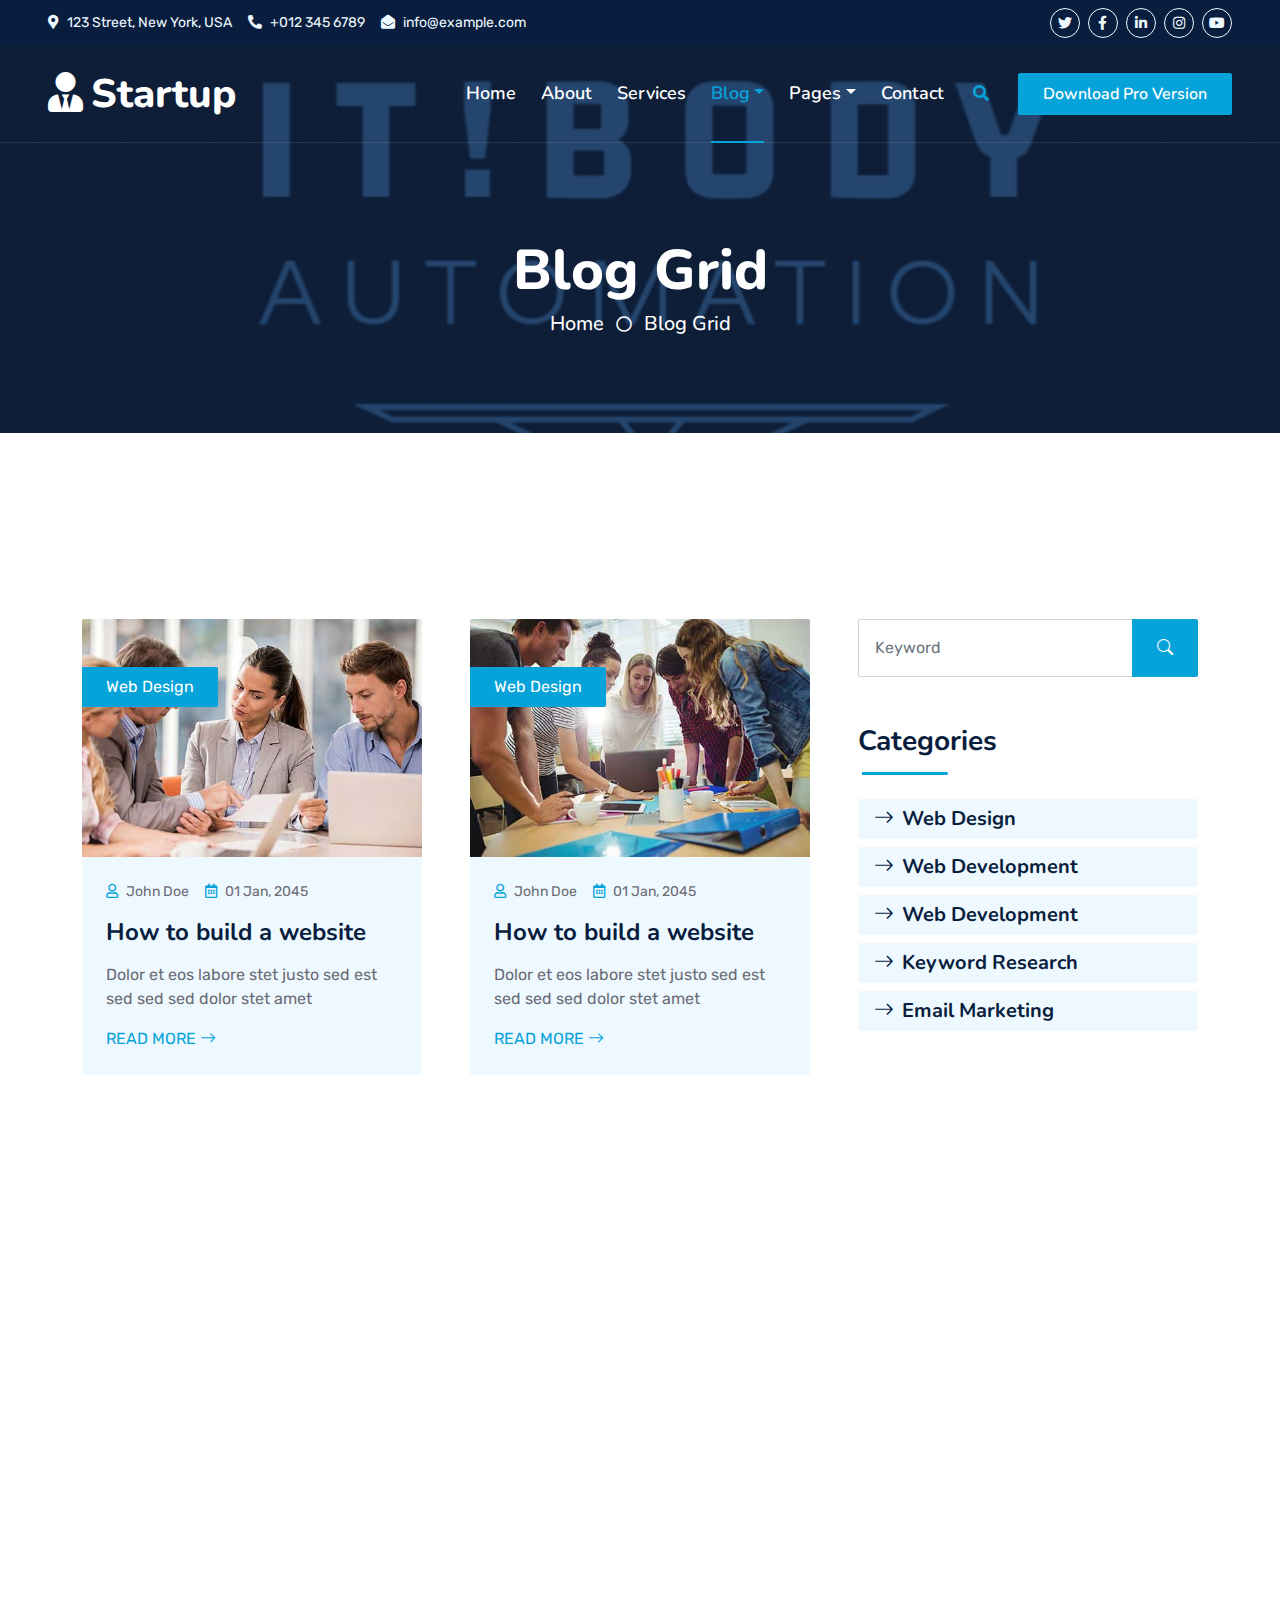
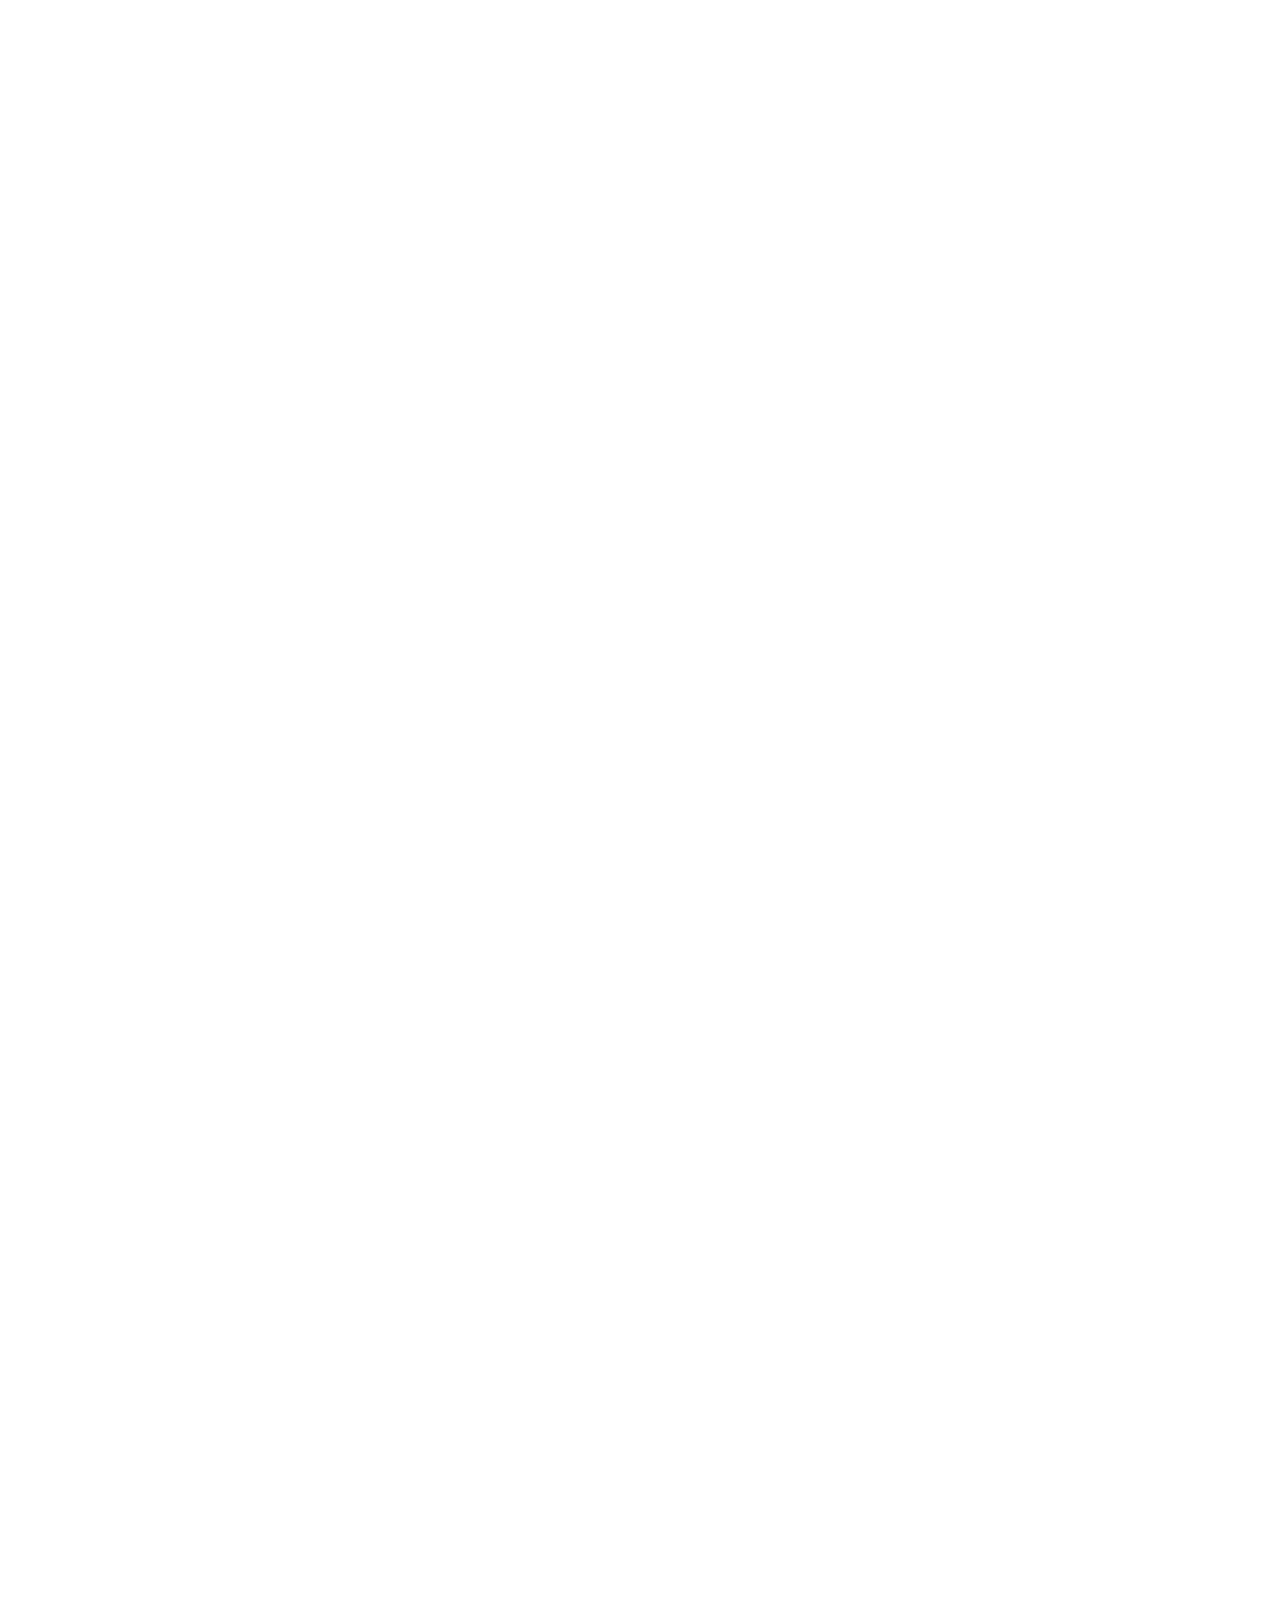
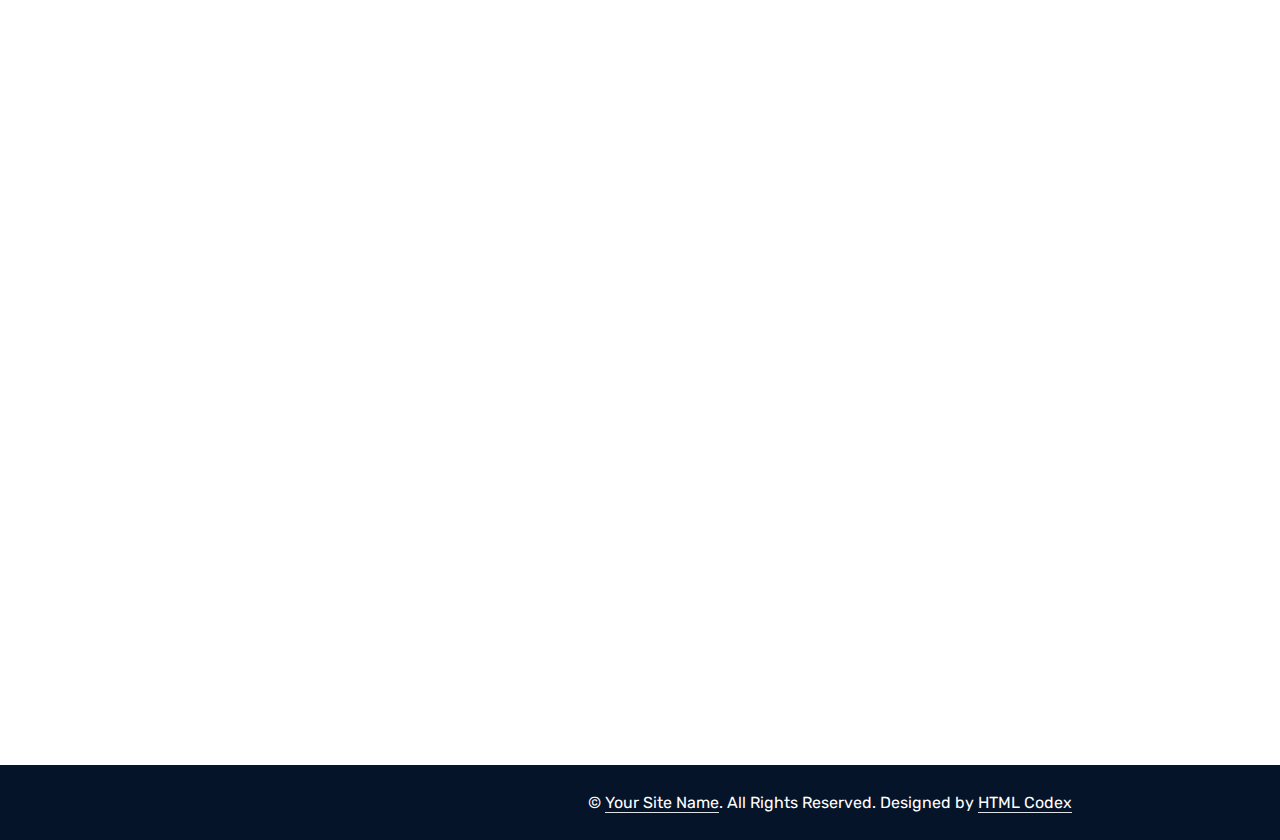
<file: blog.html>
<!DOCTYPE html>
<html lang="en">

<head>
    <meta charset="utf-8">
    <title>Startup - Startup Website Template</title>
    <meta content="width=device-width, initial-scale=1.0" name="viewport">
    <meta content="Free HTML Templates" name="keywords">
    <meta content="Free HTML Templates" name="description">

    <!-- Favicon -->
    <link href="img/favicon.ico" rel="icon">

    <!-- Google Web Fonts -->
    <link rel="preconnect" href="https://fonts.googleapis.com">
    <link rel="preconnect" href="https://fonts.gstatic.com" crossorigin>
    <link href="https://fonts.googleapis.com/css2?family=Nunito:wght@400;600;700;800&family=Rubik:wght@400;500;600;700&display=swap" rel="stylesheet">

    <!-- Icon Font Stylesheet -->
    <link href="https://cdnjs.cloudflare.com/ajax/libs/font-awesome/5.10.0/css/all.min.css" rel="stylesheet">
    <link href="https://cdn.jsdelivr.net/npm/bootstrap-icons@1.4.1/font/bootstrap-icons.css" rel="stylesheet">

    <!-- Libraries Stylesheet -->
    <link href="lib/owlcarousel/assets/owl.carousel.min.css" rel="stylesheet">
    <link href="lib/animate/animate.min.css" rel="stylesheet">

    <!-- Customized Bootstrap Stylesheet -->
    <link href="css/bootstrap.min.css" rel="stylesheet">

    <!-- Template Stylesheet -->
    <link href="css/style.css" rel="stylesheet">
</head>

<body>
    <!-- Spinner Start -->
    <div id="spinner" class="show bg-white position-fixed translate-middle w-100 vh-100 top-50 start-50 d-flex align-items-center justify-content-center">
        <div class="spinner"></div>
    </div>
    <!-- Spinner End -->


    <!-- Topbar Start -->
    <div class="container-fluid bg-dark px-5 d-none d-lg-block">
        <div class="row gx-0">
            <div class="col-lg-8 text-center text-lg-start mb-2 mb-lg-0">
                <div class="d-inline-flex align-items-center" style="height: 45px;">
                    <small class="me-3 text-light"><i class="fa fa-map-marker-alt me-2"></i>123 Street, New York, USA</small>
                    <small class="me-3 text-light"><i class="fa fa-phone-alt me-2"></i>+012 345 6789</small>
                    <small class="text-light"><i class="fa fa-envelope-open me-2"></i>info@example.com</small>
                </div>
            </div>
            <div class="col-lg-4 text-center text-lg-end">
                <div class="d-inline-flex align-items-center" style="height: 45px;">
                    <a class="btn btn-sm btn-outline-light btn-sm-square rounded-circle me-2" href=""><i class="fab fa-twitter fw-normal"></i></a>
                    <a class="btn btn-sm btn-outline-light btn-sm-square rounded-circle me-2" href=""><i class="fab fa-facebook-f fw-normal"></i></a>
                    <a class="btn btn-sm btn-outline-light btn-sm-square rounded-circle me-2" href=""><i class="fab fa-linkedin-in fw-normal"></i></a>
                    <a class="btn btn-sm btn-outline-light btn-sm-square rounded-circle me-2" href=""><i class="fab fa-instagram fw-normal"></i></a>
                    <a class="btn btn-sm btn-outline-light btn-sm-square rounded-circle" href=""><i class="fab fa-youtube fw-normal"></i></a>
                </div>
            </div>
        </div>
    </div>
    <!-- Topbar End -->


    <!-- Navbar Start -->
    <div class="container-fluid position-relative p-0">
        <nav class="navbar navbar-expand-lg navbar-dark px-5 py-3 py-lg-0">
            <a href="index.html" class="navbar-brand p-0">
                <h1 class="m-0"><i class="fa fa-user-tie me-2"></i>Startup</h1>
            </a>
            <button class="navbar-toggler" type="button" data-bs-toggle="collapse" data-bs-target="#navbarCollapse">
                <span class="fa fa-bars"></span>
            </button>
            <div class="collapse navbar-collapse" id="navbarCollapse">
                <div class="navbar-nav ms-auto py-0">
                    <a href="index.html" class="nav-item nav-link">Home</a>
                    <a href="about.html" class="nav-item nav-link">About</a>
                    <a href="service.html" class="nav-item nav-link">Services</a>
                    <div class="nav-item dropdown">
                        <a href="#" class="nav-link dropdown-toggle active" data-bs-toggle="dropdown">Blog</a>
                        <div class="dropdown-menu m-0">
                            <a href="blog.html" class="dropdown-item active">Blog Grid</a>
                            <a href="detail.html" class="dropdown-item">Blog Detail</a>
                        </div>
                    </div>
                    <div class="nav-item dropdown">
                        <a href="#" class="nav-link dropdown-toggle" data-bs-toggle="dropdown">Pages</a>
                        <div class="dropdown-menu m-0">
                            <a href="price.html" class="dropdown-item">Pricing Plan</a>
                            <a href="feature.html" class="dropdown-item">Our features</a>
                            <a href="team.html" class="dropdown-item">Team Members</a>
                            <a href="testimonial.html" class="dropdown-item">Testimonial</a>
                            <a href="quote.html" class="dropdown-item">Free Quote</a>
                        </div>
                    </div>
                    <a href="contact.html" class="nav-item nav-link">Contact</a>
                </div>
                <butaton type="button" class="btn text-primary ms-3" data-bs-toggle="modal" data-bs-target="#searchModal"><i class="fa fa-search"></i></butaton>
                <a href="https://htmlcodex.com/startup-company-website-template" class="btn btn-primary py-2 px-4 ms-3">Download Pro Version</a>
            </div>
        </nav>

        <div class="container-fluid bg-primary py-5 bg-header" style="margin-bottom: 90px;">
            <div class="row py-5">
                <div class="col-12 pt-lg-5 mt-lg-5 text-center">
                    <h1 class="display-4 text-white animated zoomIn">Blog Grid</h1>
                    <a href="" class="h5 text-white">Home</a>
                    <i class="far fa-circle text-white px-2"></i>
                    <a href="" class="h5 text-white">Blog Grid</a>
                </div>
            </div>
        </div>
    </div>
    <!-- Navbar End -->


    <!-- Full Screen Search Start -->
    <div class="modal fade" id="searchModal" tabindex="-1">
        <div class="modal-dialog modal-fullscreen">
            <div class="modal-content" style="background: rgba(9, 30, 62, .7);">
                <div class="modal-header border-0">
                    <button type="button" class="btn bg-white btn-close" data-bs-dismiss="modal" aria-label="Close"></button>
                </div>
                <div class="modal-body d-flex align-items-center justify-content-center">
                    <div class="input-group" style="max-width: 600px;">
                        <input type="text" class="form-control bg-transparent border-primary p-3" placeholder="Type search keyword">
                        <button class="btn btn-primary px-4"><i class="bi bi-search"></i></button>
                    </div>
                </div>
            </div>
        </div>
    </div>
    <!-- Full Screen Search End -->


    <!-- Blog Start -->
    <div class="container-fluid py-5 wow fadeInUp" data-wow-delay="0.1s">
        <div class="container py-5">
            <div class="row g-5">
                <!-- Blog list Start -->
                <div class="col-lg-8">
                    <div class="row g-5">
                        <div class="col-md-6 wow slideInUp" data-wow-delay="0.1s">
                            <div class="blog-item bg-light rounded overflow-hidden">
                                <div class="blog-img position-relative overflow-hidden">
                                    <img class="img-fluid" src="img/blog-1.jpg" alt="">
                                    <a class="position-absolute top-0 start-0 bg-primary text-white rounded-end mt-5 py-2 px-4" href="">Web Design</a>
                                </div>
                                <div class="p-4">
                                    <div class="d-flex mb-3">
                                        <small class="me-3"><i class="far fa-user text-primary me-2"></i>John Doe</small>
                                        <small><i class="far fa-calendar-alt text-primary me-2"></i>01 Jan, 2045</small>
                                    </div>
                                    <h4 class="mb-3">How to build a website</h4>
                                    <p>Dolor et eos labore stet justo sed est sed sed sed dolor stet amet</p>
                                    <a class="text-uppercase" href="">Read More <i class="bi bi-arrow-right"></i></a>
                                </div>
                            </div>
                        </div>
                        <div class="col-md-6 wow slideInUp" data-wow-delay="0.6s">
                            <div class="blog-item bg-light rounded overflow-hidden">
                                <div class="blog-img position-relative overflow-hidden">
                                    <img class="img-fluid" src="img/blog-2.jpg" alt="">
                                    <a class="position-absolute top-0 start-0 bg-primary text-white rounded-end mt-5 py-2 px-4" href="">Web Design</a>
                                </div>
                                <div class="p-4">
                                    <div class="d-flex mb-3">
                                        <small class="me-3"><i class="far fa-user text-primary me-2"></i>John Doe</small>
                                        <small><i class="far fa-calendar-alt text-primary me-2"></i>01 Jan, 2045</small>
                                    </div>
                                    <h4 class="mb-3">How to build a website</h4>
                                    <p>Dolor et eos labore stet justo sed est sed sed sed dolor stet amet</p>
                                    <a class="text-uppercase" href="">Read More <i class="bi bi-arrow-right"></i></a>
                                </div>
                            </div>
                        </div>
                        <div class="col-md-6 wow slideInUp" data-wow-delay="0.1s">
                            <div class="blog-item bg-light rounded overflow-hidden">
                                <div class="blog-img position-relative overflow-hidden">
                                    <img class="img-fluid" src="img/blog-3.jpg" alt="">
                                    <a class="position-absolute top-0 start-0 bg-primary text-white rounded-end mt-5 py-2 px-4" href="">Web Design</a>
                                </div>
                                <div class="p-4">
                                    <div class="d-flex mb-3">
                                        <small class="me-3"><i class="far fa-user text-primary me-2"></i>John Doe</small>
                                        <small><i class="far fa-calendar-alt text-primary me-2"></i>01 Jan, 2045</small>
                                    </div>
                                    <h4 class="mb-3">How to build a website</h4>
                                    <p>Dolor et eos labore stet justo sed est sed sed sed dolor stet amet</p>
                                    <a class="text-uppercase" href="">Read More <i class="bi bi-arrow-right"></i></a>
                                </div>
                            </div>
                        </div>
                        <div class="col-md-6 wow slideInUp" data-wow-delay="0.6s">
                            <div class="blog-item bg-light rounded overflow-hidden">
                                <div class="blog-img position-relative overflow-hidden">
                                    <img class="img-fluid" src="img/blog-1.jpg" alt="">
                                    <a class="position-absolute top-0 start-0 bg-primary text-white rounded-end mt-5 py-2 px-4" href="">Web Design</a>
                                </div>
                                <div class="p-4">
                                    <div class="d-flex mb-3">
                                        <small class="me-3"><i class="far fa-user text-primary me-2"></i>John Doe</small>
                                        <small><i class="far fa-calendar-alt text-primary me-2"></i>01 Jan, 2045</small>
                                    </div>
                                    <h4 class="mb-3">How to build a website</h4>
                                    <p>Dolor et eos labore stet justo sed est sed sed sed dolor stet amet</p>
                                    <a class="text-uppercase" href="">Read More <i class="bi bi-arrow-right"></i></a>
                                </div>
                            </div>
                        </div>
                        <div class="col-md-6 wow slideInUp" data-wow-delay="0.1s">
                            <div class="blog-item bg-light rounded overflow-hidden">
                                <div class="blog-img position-relative overflow-hidden">
                                    <img class="img-fluid" src="img/blog-2.jpg" alt="">
                                    <a class="position-absolute top-0 start-0 bg-primary text-white rounded-end mt-5 py-2 px-4" href="">Web Design</a>
                                </div>
                                <div class="p-4">
                                    <div class="d-flex mb-3">
                                        <small class="me-3"><i class="far fa-user text-primary me-2"></i>John Doe</small>
                                        <small><i class="far fa-calendar-alt text-primary me-2"></i>01 Jan, 2045</small>
                                    </div>
                                    <h4 class="mb-3">How to build a website</h4>
                                    <p>Dolor et eos labore stet justo sed est sed sed sed dolor stet amet</p>
                                    <a class="text-uppercase" href="">Read More <i class="bi bi-arrow-right"></i></a>
                                </div>
                            </div>
                        </div>
                        <div class="col-md-6 wow slideInUp" data-wow-delay="0.6s">
                            <div class="blog-item bg-light rounded overflow-hidden">
                                <div class="blog-img position-relative overflow-hidden">
                                    <img class="img-fluid" src="img/blog-3.jpg" alt="">
                                    <a class="position-absolute top-0 start-0 bg-primary text-white rounded-end mt-5 py-2 px-4" href="">Web Design</a>
                                </div>
                                <div class="p-4">
                                    <div class="d-flex mb-3">
                                        <small class="me-3"><i class="far fa-user text-primary me-2"></i>John Doe</small>
                                        <small><i class="far fa-calendar-alt text-primary me-2"></i>01 Jan, 2045</small>
                                    </div>
                                    <h4 class="mb-3">How to build a website</h4>
                                    <p>Dolor et eos labore stet justo sed est sed sed sed dolor stet amet</p>
                                    <a class="text-uppercase" href="">Read More <i class="bi bi-arrow-right"></i></a>
                                </div>
                            </div>
                        </div>
                        <div class="col-md-6 wow slideInUp" data-wow-delay="0.1s">
                            <div class="blog-item bg-light rounded overflow-hidden">
                                <div class="blog-img position-relative overflow-hidden">
                                    <img class="img-fluid" src="img/blog-1.jpg" alt="">
                                    <a class="position-absolute top-0 start-0 bg-primary text-white rounded-end mt-5 py-2 px-4" href="">Web Design</a>
                                </div>
                                <div class="p-4">
                                    <div class="d-flex mb-3">
                                        <small class="me-3"><i class="far fa-user text-primary me-2"></i>John Doe</small>
                                        <small><i class="far fa-calendar-alt text-primary me-2"></i>01 Jan, 2045</small>
                                    </div>
                                    <h4 class="mb-3">How to build a website</h4>
                                    <p>Dolor et eos labore stet justo sed est sed sed sed dolor stet amet</p>
                                    <a class="text-uppercase" href="">Read More <i class="bi bi-arrow-right"></i></a>
                                </div>
                            </div>
                        </div>
                        <div class="col-md-6 wow slideInUp" data-wow-delay="0.6s">
                            <div class="blog-item bg-light rounded overflow-hidden">
                                <div class="blog-img position-relative overflow-hidden">
                                    <img class="img-fluid" src="img/blog-2.jpg" alt="">
                                    <a class="position-absolute top-0 start-0 bg-primary text-white rounded-end mt-5 py-2 px-4" href="">Web Design</a>
                                </div>
                                <div class="p-4">
                                    <div class="d-flex mb-3">
                                        <small class="me-3"><i class="far fa-user text-primary me-2"></i>John Doe</small>
                                        <small><i class="far fa-calendar-alt text-primary me-2"></i>01 Jan, 2045</small>
                                    </div>
                                    <h4 class="mb-3">How to build a website</h4>
                                    <p>Dolor et eos labore stet justo sed est sed sed sed dolor stet amet</p>
                                    <a class="text-uppercase" href="">Read More <i class="bi bi-arrow-right"></i></a>
                                </div>
                            </div>
                        </div>
                        <div class="col-md-6 wow slideInUp" data-wow-delay="0.1s">
                            <div class="blog-item bg-light rounded overflow-hidden">
                                <div class="blog-img position-relative overflow-hidden">
                                    <img class="img-fluid" src="img/blog-3.jpg" alt="">
                                    <a class="position-absolute top-0 start-0 bg-primary text-white rounded-end mt-5 py-2 px-4" href="">Web Design</a>
                                </div>
                                <div class="p-4">
                                    <div class="d-flex mb-3">
                                        <small class="me-3"><i class="far fa-user text-primary me-2"></i>John Doe</small>
                                        <small><i class="far fa-calendar-alt text-primary me-2"></i>01 Jan, 2045</small>
                                    </div>
                                    <h4 class="mb-3">How to build a website</h4>
                                    <p>Dolor et eos labore stet justo sed est sed sed sed dolor stet amet</p>
                                    <a class="text-uppercase" href="">Read More <i class="bi bi-arrow-right"></i></a>
                                </div>
                            </div>
                        </div>
                        <div class="col-md-6 wow slideInUp" data-wow-delay="0.6s">
                            <div class="blog-item bg-light rounded overflow-hidden">
                                <div class="blog-img position-relative overflow-hidden">
                                    <img class="img-fluid" src="img/blog-1.jpg" alt="">
                                    <a class="position-absolute top-0 start-0 bg-primary text-white rounded-end mt-5 py-2 px-4" href="">Web Design</a>
                                </div>
                                <div class="p-4">
                                    <div class="d-flex mb-3">
                                        <small class="me-3"><i class="far fa-user text-primary me-2"></i>John Doe</small>
                                        <small><i class="far fa-calendar-alt text-primary me-2"></i>01 Jan, 2045</small>
                                    </div>
                                    <h4 class="mb-3">How to build a website</h4>
                                    <p>Dolor et eos labore stet justo sed est sed sed sed dolor stet amet</p>
                                    <a class="text-uppercase" href="">Read More <i class="bi bi-arrow-right"></i></a>
                                </div>
                            </div>
                        </div>
                        <div class="col-12 wow slideInUp" data-wow-delay="0.1s">
                            <nav aria-label="Page navigation">
                              <ul class="pagination pagination-lg m-0">
                                <li class="page-item disabled">
                                  <a class="page-link rounded-0" href="#" aria-label="Previous">
                                    <span aria-hidden="true"><i class="bi bi-arrow-left"></i></span>
                                  </a>
                                </li>
                                <li class="page-item active"><a class="page-link" href="#">1</a></li>
                                <li class="page-item"><a class="page-link" href="#">2</a></li>
                                <li class="page-item"><a class="page-link" href="#">3</a></li>
                                <li class="page-item">
                                  <a class="page-link rounded-0" href="#" aria-label="Next">
                                    <span aria-hidden="true"><i class="bi bi-arrow-right"></i></span>
                                  </a>
                                </li>
                              </ul>
                            </nav>
                        </div>
                    </div>
                </div>
                <!-- Blog list End -->
    
                <!-- Sidebar Start -->
                <div class="col-lg-4">
                    <!-- Search Form Start -->
                    <div class="mb-5 wow slideInUp" data-wow-delay="0.1s">
                        <div class="input-group">
                            <input type="text" class="form-control p-3" placeholder="Keyword">
                            <button class="btn btn-primary px-4"><i class="bi bi-search"></i></button>
                        </div>
                    </div>
                    <!-- Search Form End -->
    
                    <!-- Category Start -->
                    <div class="mb-5 wow slideInUp" data-wow-delay="0.1s">
                        <div class="section-title section-title-sm position-relative pb-3 mb-4">
                            <h3 class="mb-0">Categories</h3>
                        </div>
                        <div class="link-animated d-flex flex-column justify-content-start">
                            <a class="h5 fw-semi-bold bg-light rounded py-2 px-3 mb-2" href="#"><i class="bi bi-arrow-right me-2"></i>Web Design</a>
                            <a class="h5 fw-semi-bold bg-light rounded py-2 px-3 mb-2" href="#"><i class="bi bi-arrow-right me-2"></i>Web Development</a>
                            <a class="h5 fw-semi-bold bg-light rounded py-2 px-3 mb-2" href="#"><i class="bi bi-arrow-right me-2"></i>Web Development</a>
                            <a class="h5 fw-semi-bold bg-light rounded py-2 px-3 mb-2" href="#"><i class="bi bi-arrow-right me-2"></i>Keyword Research</a>
                            <a class="h5 fw-semi-bold bg-light rounded py-2 px-3 mb-2" href="#"><i class="bi bi-arrow-right me-2"></i>Email Marketing</a>
                        </div>
                    </div>
                    <!-- Category End -->
    
                    <!-- Recent Post Start -->
                    <div class="mb-5 wow slideInUp" data-wow-delay="0.1s">
                        <div class="section-title section-title-sm position-relative pb-3 mb-4">
                            <h3 class="mb-0">Recent Post</h3>
                        </div>
                        <div class="d-flex rounded overflow-hidden mb-3">
                            <img class="img-fluid" src="img/blog-1.jpg" style="width: 100px; height: 100px; object-fit: cover;" alt="">
                            <a href="" class="h5 fw-semi-bold d-flex align-items-center bg-light px-3 mb-0">Lorem ipsum dolor sit amet adipis elit
                            </a>
                        </div>
                        <div class="d-flex rounded overflow-hidden mb-3">
                            <img class="img-fluid" src="img/blog-2.jpg" style="width: 100px; height: 100px; object-fit: cover;" alt="">
                            <a href="" class="h5 fw-semi-bold d-flex align-items-center bg-light px-3 mb-0">Lorem ipsum dolor sit amet adipis elit
                            </a>
                        </div>
                        <div class="d-flex rounded overflow-hidden mb-3">
                            <img class="img-fluid" src="img/blog-3.jpg" style="width: 100px; height: 100px; object-fit: cover;" alt="">
                            <a href="" class="h5 fw-semi-bold d-flex align-items-center bg-light px-3 mb-0">Lorem ipsum dolor sit amet adipis elit
                            </a>
                        </div>
                        <div class="d-flex rounded overflow-hidden mb-3">
                            <img class="img-fluid" src="img/blog-1.jpg" style="width: 100px; height: 100px; object-fit: cover;" alt="">
                            <a href="" class="h5 fw-semi-bold d-flex align-items-center bg-light px-3 mb-0">Lorem ipsum dolor sit amet adipis elit
                            </a>
                        </div>
                        <div class="d-flex rounded overflow-hidden mb-3">
                            <img class="img-fluid" src="img/blog-2.jpg" style="width: 100px; height: 100px; object-fit: cover;" alt="">
                            <a href="" class="h5 fw-semi-bold d-flex align-items-center bg-light px-3 mb-0">Lorem ipsum dolor sit amet adipis elit
                            </a>
                        </div>
                        <div class="d-flex rounded overflow-hidden mb-3">
                            <img class="img-fluid" src="img/blog-3.jpg" style="width: 100px; height: 100px; object-fit: cover;" alt="">
                            <a href="" class="h5 fw-semi-bold d-flex align-items-center bg-light px-3 mb-0">Lorem ipsum dolor sit amet adipis elit
                            </a>
                        </div>
                    </div>
                    <!-- Recent Post End -->
    
                    <!-- Image Start -->
                    <div class="mb-5 wow slideInUp" data-wow-delay="0.1s">
                        <img src="img/blog-1.jpg" alt="" class="img-fluid rounded">
                    </div>
                    <!-- Image End -->
    
                    <!-- Tags Start -->
                    <div class="mb-5 wow slideInUp" data-wow-delay="0.1s">
                        <div class="section-title section-title-sm position-relative pb-3 mb-4">
                            <h3 class="mb-0">Tag Cloud</h3>
                        </div>
                        <div class="d-flex flex-wrap m-n1">
                            <a href="" class="btn btn-light m-1">Design</a>
                            <a href="" class="btn btn-light m-1">Development</a>
                            <a href="" class="btn btn-light m-1">Marketing</a>
                            <a href="" class="btn btn-light m-1">SEO</a>
                            <a href="" class="btn btn-light m-1">Writing</a>
                            <a href="" class="btn btn-light m-1">Consulting</a>
                            <a href="" class="btn btn-light m-1">Design</a>
                            <a href="" class="btn btn-light m-1">Development</a>
                            <a href="" class="btn btn-light m-1">Marketing</a>
                            <a href="" class="btn btn-light m-1">SEO</a>
                            <a href="" class="btn btn-light m-1">Writing</a>
                            <a href="" class="btn btn-light m-1">Consulting</a>
                        </div>
                    </div>
                    <!-- Tags End -->
    
                    <!-- Plain Text Start -->
                    <div class="wow slideInUp" data-wow-delay="0.1s">
                        <div class="section-title section-title-sm position-relative pb-3 mb-4">
                            <h3 class="mb-0">Plain Text</h3>
                        </div>
                        <div class="bg-light text-center" style="padding: 30px;">
                            <p>Vero sea et accusam justo dolor accusam lorem consetetur, dolores sit amet sit dolor clita kasd justo, diam accusam no sea ut tempor magna takimata, amet sit et diam dolor ipsum amet diam</p>
                            <a href="" class="btn btn-primary py-2 px-4">Read More</a>
                        </div>
                    </div>
                    <!-- Plain Text End -->
                </div>
                <!-- Sidebar End -->
            </div>
        </div>
    </div>
    <!-- Blog End -->


    <!-- Vendor Start -->
    <div class="container-fluid py-5 wow fadeInUp" data-wow-delay="0.1s">
        <div class="container py-5 mb-5">
            <div class="bg-white">
                <div class="owl-carousel vendor-carousel">
                    <img src="img/vendor-1.jpg" alt="">
                    <img src="img/vendor-2.jpg" alt="">
                    <img src="img/vendor-3.jpg" alt="">
                    <img src="img/vendor-4.jpg" alt="">
                    <img src="img/vendor-5.jpg" alt="">
                    <img src="img/vendor-6.jpg" alt="">
                    <img src="img/vendor-7.jpg" alt="">
                    <img src="img/vendor-8.jpg" alt="">
                    <img src="img/vendor-9.jpg" alt="">
                </div>
            </div>
        </div>
    </div>
    <!-- Vendor End -->
    

    <!-- Footer Start -->
    <div class="container-fluid bg-dark text-light mt-5 wow fadeInUp" data-wow-delay="0.1s">
        <div class="container">
            <div class="row gx-5">
                <div class="col-lg-4 col-md-6 footer-about">
                    <div class="d-flex flex-column align-items-center justify-content-center text-center h-100 bg-primary p-4">
                        <a href="index.html" class="navbar-brand">
                            <h1 class="m-0 text-white"><i class="fa fa-user-tie me-2"></i>Startup</h1>
                        </a>
                        <p class="mt-3 mb-4">Lorem diam sit erat dolor elitr et, diam lorem justo amet clita stet eos sit. Elitr dolor duo lorem, elitr clita ipsum sea. Diam amet erat lorem stet eos. Diam amet et kasd eos duo.</p>
                        <form action="">
                            <div class="input-group">
                                <input type="text" class="form-control border-white p-3" placeholder="Your Email">
                                <button class="btn btn-dark">Sign Up</button>
                            </div>
                        </form>
                    </div>
                </div>
                <div class="col-lg-8 col-md-6">
                    <div class="row gx-5">
                        <div class="col-lg-4 col-md-12 pt-5 mb-5">
                            <div class="section-title section-title-sm position-relative pb-3 mb-4">
                                <h3 class="text-light mb-0">Get In Touch</h3>
                            </div>
                            <div class="d-flex mb-2">
                                <i class="bi bi-geo-alt text-primary me-2"></i>
                                <p class="mb-0">123 Street, New York, USA</p>
                            </div>
                            <div class="d-flex mb-2">
                                <i class="bi bi-envelope-open text-primary me-2"></i>
                                <p class="mb-0">info@example.com</p>
                            </div>
                            <div class="d-flex mb-2">
                                <i class="bi bi-telephone text-primary me-2"></i>
                                <p class="mb-0">+012 345 67890</p>
                            </div>
                            <div class="d-flex mt-4">
                                <a class="btn btn-primary btn-square me-2" href="#"><i class="fab fa-twitter fw-normal"></i></a>
                                <a class="btn btn-primary btn-square me-2" href="#"><i class="fab fa-facebook-f fw-normal"></i></a>
                                <a class="btn btn-primary btn-square me-2" href="#"><i class="fab fa-linkedin-in fw-normal"></i></a>
                                <a class="btn btn-primary btn-square" href="#"><i class="fab fa-instagram fw-normal"></i></a>
                            </div>
                        </div>
                        <div class="col-lg-4 col-md-12 pt-0 pt-lg-5 mb-5">
                            <div class="section-title section-title-sm position-relative pb-3 mb-4">
                                <h3 class="text-light mb-0">Quick Links</h3>
                            </div>
                            <div class="link-animated d-flex flex-column justify-content-start">
                                <a class="text-light mb-2" href="#"><i class="bi bi-arrow-right text-primary me-2"></i>Home</a>
                                <a class="text-light mb-2" href="#"><i class="bi bi-arrow-right text-primary me-2"></i>About Us</a>
                                <a class="text-light mb-2" href="#"><i class="bi bi-arrow-right text-primary me-2"></i>Our Services</a>
                                <a class="text-light mb-2" href="#"><i class="bi bi-arrow-right text-primary me-2"></i>Meet The Team</a>
                                <a class="text-light mb-2" href="#"><i class="bi bi-arrow-right text-primary me-2"></i>Latest Blog</a>
                                <a class="text-light" href="#"><i class="bi bi-arrow-right text-primary me-2"></i>Contact Us</a>
                            </div>
                        </div>
                        <div class="col-lg-4 col-md-12 pt-0 pt-lg-5 mb-5">
                            <div class="section-title section-title-sm position-relative pb-3 mb-4">
                                <h3 class="text-light mb-0">Popular Links</h3>
                            </div>
                            <div class="link-animated d-flex flex-column justify-content-start">
                                <a class="text-light mb-2" href="#"><i class="bi bi-arrow-right text-primary me-2"></i>Home</a>
                                <a class="text-light mb-2" href="#"><i class="bi bi-arrow-right text-primary me-2"></i>About Us</a>
                                <a class="text-light mb-2" href="#"><i class="bi bi-arrow-right text-primary me-2"></i>Our Services</a>
                                <a class="text-light mb-2" href="#"><i class="bi bi-arrow-right text-primary me-2"></i>Meet The Team</a>
                                <a class="text-light mb-2" href="#"><i class="bi bi-arrow-right text-primary me-2"></i>Latest Blog</a>
                                <a class="text-light" href="#"><i class="bi bi-arrow-right text-primary me-2"></i>Contact Us</a>
                            </div>
                        </div>
                    </div>
                </div>
            </div>
        </div>
    </div>
    <div class="container-fluid text-white" style="background: #061429;">
        <div class="container text-center">
            <div class="row justify-content-end">
                <div class="col-lg-8 col-md-6">
                    <div class="d-flex align-items-center justify-content-center" style="height: 75px;">
                        <p class="mb-0">&copy; <a class="text-white border-bottom" href="#">Your Site Name</a>. All Rights Reserved. 
						
						<!--/*** This template is free as long as you keep the footer author’s credit link/attribution link/backlink. If you'd like to use the template without the footer author’s credit link/attribution link/backlink, you can purchase the Credit Removal License from "https://htmlcodex.com/credit-removal". Thank you for your support. ***/-->
						Designed by <a class="text-white border-bottom" href="https://htmlcodex.com">HTML Codex</a></p>
                    </div>
                </div>
            </div>
        </div>
    </div>
    <!-- Footer End -->


    <!-- Back to Top -->
    <a href="#" class="btn btn-lg btn-primary btn-lg-square rounded back-to-top"><i class="bi bi-arrow-up"></i></a>


    <!-- JavaScript Libraries -->
    <script src="https://code.jquery.com/jquery-3.4.1.min.js"></script>
    <script src="https://cdn.jsdelivr.net/npm/bootstrap@5.0.0/dist/js/bootstrap.bundle.min.js"></script>
    <script src="lib/wow/wow.min.js"></script>
    <script src="lib/easing/easing.min.js"></script>
    <script src="lib/waypoints/waypoints.min.js"></script>
    <script src="lib/counterup/counterup.min.js"></script>
    <script src="lib/owlcarousel/owl.carousel.min.js"></script>

    <!-- Template Javascript -->
    <script src="js/main.js"></script>
</body>

</html>
</file>
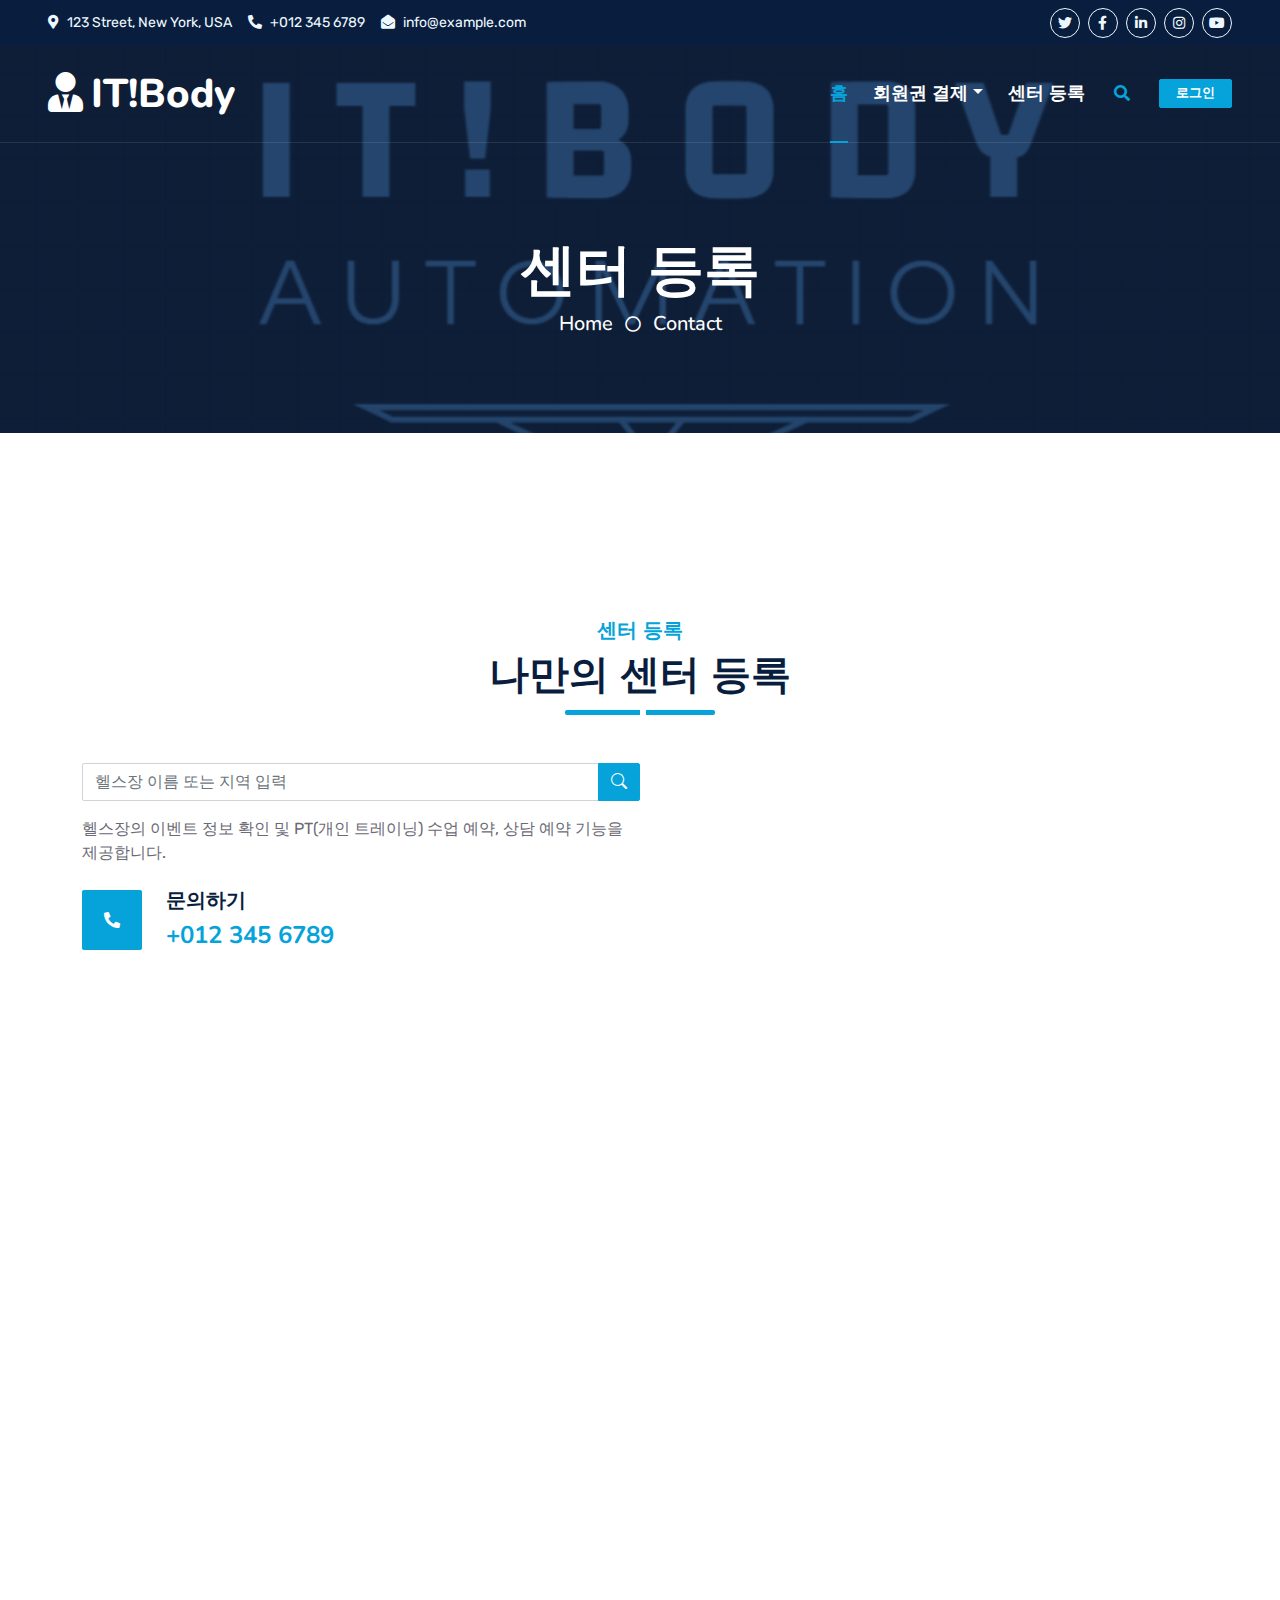
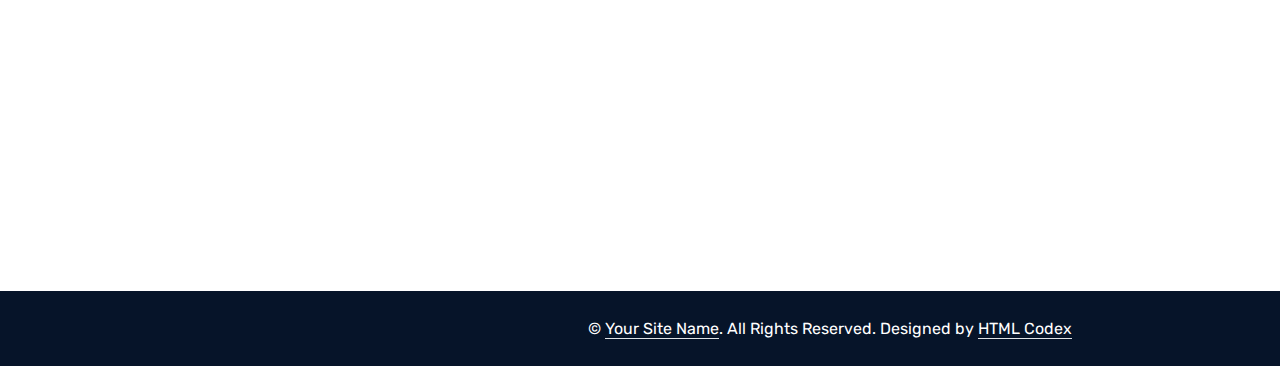
<file: contact.html>
<!DOCTYPE html>
<html lang="en">

<head>
    <meta charset="utf-8">
    <title>Startup - Startup Website Template</title>
    <meta content="width=device-width, initial-scale=1.0" name="viewport">
    <meta content="Free HTML Templates" name="keywords">
    <meta content="Free HTML Templates" name="description">

    <!-- Favicon -->
    <link href="img/favicon.ico" rel="icon">

    <!-- Google Web Fonts -->
    <link rel="preconnect" href="https://fonts.googleapis.com">
    <link rel="preconnect" href="https://fonts.gstatic.com" crossorigin>
    <link href="https://fonts.googleapis.com/css2?family=Nunito:wght@400;600;700;800&family=Rubik:wght@400;500;600;700&display=swap" rel="stylesheet">

    <!-- Icon Font Stylesheet -->
    <link href="https://cdnjs.cloudflare.com/ajax/libs/font-awesome/5.10.0/css/all.min.css" rel="stylesheet">
    <link href="https://cdn.jsdelivr.net/npm/bootstrap-icons@1.4.1/font/bootstrap-icons.css" rel="stylesheet">

    <!-- Libraries Stylesheet -->
    <link href="lib/owlcarousel/assets/owl.carousel.min.css" rel="stylesheet">
    <link href="lib/animate/animate.min.css" rel="stylesheet">

    <!-- Customized Bootstrap Stylesheet -->
    <link href="css/bootstrap.min.css" rel="stylesheet">

    <!-- Template Stylesheet -->
    <link href="css/style.css" rel="stylesheet">
</head>

<body>
    <!-- Spinner Start -->
    <div id="spinner" class="show bg-white position-fixed translate-middle w-100 vh-100 top-50 start-50 d-flex align-items-center justify-content-center">
        <div class="spinner"></div>
    </div>
    <!-- Spinner End -->


    <!-- Topbar Start -->
    <div class="container-fluid bg-dark px-5 d-none d-lg-block">
        <div class="row gx-0">
            <div class="col-lg-8 text-center text-lg-start mb-2 mb-lg-0">
                <div class="d-inline-flex align-items-center" style="height: 45px;">
                    <small class="me-3 text-light"><i class="fa fa-map-marker-alt me-2"></i>123 Street, New York, USA</small>
                    <small class="me-3 text-light"><i class="fa fa-phone-alt me-2"></i>+012 345 6789</small>
                    <small class="text-light"><i class="fa fa-envelope-open me-2"></i>info@example.com</small>
                </div>
            </div>
            <div class="col-lg-4 text-center text-lg-end">
                <div class="d-inline-flex align-items-center" style="height: 45px;">
                    <a class="btn btn-sm btn-outline-light btn-sm-square rounded-circle me-2" href=""><i class="fab fa-twitter fw-normal"></i></a>
                    <a class="btn btn-sm btn-outline-light btn-sm-square rounded-circle me-2" href=""><i class="fab fa-facebook-f fw-normal"></i></a>
                    <a class="btn btn-sm btn-outline-light btn-sm-square rounded-circle me-2" href=""><i class="fab fa-linkedin-in fw-normal"></i></a>
                    <a class="btn btn-sm btn-outline-light btn-sm-square rounded-circle me-2" href=""><i class="fab fa-instagram fw-normal"></i></a>
                    <a class="btn btn-sm btn-outline-light btn-sm-square rounded-circle" href=""><i class="fab fa-youtube fw-normal"></i></a>
                </div>
            </div>
        </div>
    </div>
    <!-- Topbar End -->


    <!-- Navbar Start -->
    <div class="container-fluid position-relative p-0">
        <nav class="navbar navbar-expand-lg navbar-dark px-5 py-3 py-lg-0">
            <a href="index.html" class="navbar-brand p-0">
                <h1 class="m-0"><i class="fa fa-user-tie me-2"></i>IT!Body</h1>
            </a>
            <button class="navbar-toggler" type="button" data-bs-toggle="collapse" data-bs-target="#navbarCollapse">
                <span class="fa fa-bars"></span>
            </button>
            <div class="collapse navbar-collapse" id="navbarCollapse">
                <div class="navbar-nav ms-auto py-0">
                    <a href="index.html" class="nav-item nav-link active">홈</a>
                    <div class="nav-item dropdown">
                        <a href="#" class="nav-link dropdown-toggle" data-bs-toggle="dropdown">회원권 결제</a>
                        <div class="dropdown-menu m-0">
                            <a href="price.html" class="dropdown-item">IT!Body 맴버십 회원권</a>
                            <a href="service.html" class="dropdown-item">회원권 결제/포인트충천</a>
                            <a href="feature.html" class="dropdown-item">이용권 내역</a>
                            <a href="quote.html" class="dropdown-item">입장하기</a>
                        </div>
                    </div>
                    <a href="contact.html" class="nav-item nav-link">센터 등록</a>
                </div>
                <button type="button" class="btn text-primary ms-3" data-bs-toggle="modal" data-bs-target="#searchModal"><i class="fa fa-search"></i></button>
<a href="https://htmlcodex.com/IT!Body-company-website-template" class="btn btn-primary py-1 px-3 ms-3" style="font-size: 0.8rem;">로그인</a>

            </div>
        </nav>

        <div class="container-fluid bg-primary py-5 bg-header" style="margin-bottom: 90px;">
            <div class="row py-5">
                <div class="col-12 pt-lg-5 mt-lg-5 text-center">
                    <h1 class="display-4 text-white animated zoomIn">센터 등록</h1>
                    <a href="" class="h5 text-white">Home</a>
                    <i class="far fa-circle text-white px-2"></i>
                    <a href="" class="h5 text-white">Contact</a>
                </div>
            </div>
        </div>
    </div>
    <!-- Navbar End -->


    <!-- Full Screen Search Start -->
    <div class="modal fade" id="searchModal" tabindex="-1">
        <div class="modal-dialog modal-fullscreen">
            <div class="modal-content" style="background: rgba(9, 30, 62, .7);">
                <div class="modal-header border-0">
                    <button type="button" class="btn bg-white btn-close" data-bs-dismiss="modal" aria-label="Close"></button>
                </div>
                <div class="modal-body d-flex align-items-center justify-content-center">
                    <div class="input-group" style="max-width: 600px;">
                        <input type="text" class="form-control bg-transparent border-primary p-3" placeholder="Type search keyword">
                        <button class="btn btn-primary px-4"><i class="bi bi-search"></i></button>
                    </div>
                </div>
            </div>
        </div>
    </div>
    <!-- Full Screen Search End -->


    <!-- Contact Start -->
    <div class="container-fluid py-5 wow fadeInUp" data-wow-delay="0.1s">
        <div class="container py-5">
            <div class="section-title text-center position-relative pb-3 mb-5 mx-auto" style="max-width: 600px;">
                <h5 class="fw-bold text-primary text-uppercase">센터 등록</h5>
                <h1 class="mb-0">나만의 센터 등록</h1>
            </div>
            <div class="row g-0">
                <div class="col-md-6">
                    <div class="input-group mb-3">
                        <input type="text" class="form-control" placeholder="헬스장 이름 또는 지역 입력" aria-label="Search gyms" aria-describedby="search-btn">
                        <button class="btn btn-primary" type="button" id="search-btn"><i class="bi bi-search"></i></button>
                    </div>
                    <p class="mb-4">헬스장의 이벤트 정보 확인 및 PT(개인 트레이닝) 수업 예약, 상담 예약 기능을 제공합니다.</p>
                    <div class="d-flex align-items-center mb-4 wow fadeIn" data-wow-delay="0.6s">
                        <div class="bg-primary d-flex align-items-center justify-content-center rounded" style="width: 60px; height: 60px;">
                            <i class="fa fa-phone-alt text-white"></i>
                        </div>
                        <div class="ps-4">
                            <h5 class="mb-2">문의하기</h5>
                            <h4 class="text-primary mb-0">+012 345 6789</h4>
                        </div>
                    </div>
                    <a href="quote.html" class="btn btn-primary py-2 px-3 mt-3 align-self-start wow zoomIn" data-wow-delay="0.9s" style="font-size: 0.8rem;">센터 등록 하기</a>
                </div>
                <div class="col-md-6 wow slideInUp" data-wow-delay="0.6s"> <!-- 수정 -->
                    <iframe class="position-relative rounded w-100 h-100" src="https://www.google.com/maps/embed?pb=!1m18!1m12!1m3!1d3001156.4288297426!2d-78.01371936852176!3d42.72876761954724!2m3!1f0!2f0!3f0!3m2!1i1024!2i768!4f13.1!3m3!1m2!1s0x4ccc4bf0f123a5a9%3A0xddcfc6c1de189567!2sNew%20York%2C%20USA!5e0!3m2!1sen!2sbd!4v1603794290143!5m2!1sen!2sbd" frameborder="0" style="min-height: 350px; border:0;" allowfullscreen="" aria-hidden="false" tabindex="0"></iframe>
                </div>
            </div>
            
        </div>
    </div>
    
    
    <!-- Contact End -->


    <!-- Vendor Start -->
    <div class="container-fluid py-5 wow fadeInUp" data-wow-delay="0.1s">
        <div class="container py-5 mb-5">
            <div class="bg-white">
                <div class="owl-carousel vendor-carousel">
                    <img src="img/vendor-1.jpg" alt="">
                    <img src="img/vendor-2.jpg" alt="">
                    <img src="img/vendor-3.jpg" alt="">
                    <img src="img/vendor-4.jpg" alt="">
                    <img src="img/vendor-5.jpg" alt="">
                    <img src="img/vendor-6.jpg" alt="">
                    <img src="img/vendor-7.jpg" alt="">
                    <img src="img/vendor-8.jpg" alt="">
                    <img src="img/vendor-9.jpg" alt="">
                </div>
            </div>
        </div>
    </div>
    <!-- Vendor End -->
    

    <!-- Footer Start -->
    <div class="container-fluid bg-dark text-light mt-5 wow fadeInUp" data-wow-delay="0.1s">
        <div class="container">
            <div class="row gx-5">
                <div class="col-lg-4 col-md-6 footer-about">
                    <div class="d-flex flex-column align-items-center justify-content-center text-center h-100 bg-primary p-4">
                        <a href="index.html" class="navbar-brand">
                            <h1 class="m-0 text-white"><i class="fa fa-user-tie me-2"></i>Startup</h1>
                        </a>
                        <p class="mt-3 mb-4">Lorem diam sit erat dolor elitr et, diam lorem justo amet clita stet eos sit. Elitr dolor duo lorem, elitr clita ipsum sea. Diam amet erat lorem stet eos. Diam amet et kasd eos duo.</p>
                        <form action="">
                            <div class="input-group">
                                <input type="text" class="form-control border-white p-3" placeholder="Your Email">
                                <button class="btn btn-dark">Sign Up</button>
                            </div>
                        </form>
                    </div>
                </div>
                <div class="col-lg-8 col-md-6">
                    <div class="row gx-5">
                        <div class="col-lg-4 col-md-12 pt-5 mb-5">
                            <div class="section-title section-title-sm position-relative pb-3 mb-4">
                                <h3 class="text-light mb-0">Get In Touch</h3>
                            </div>
                            <div class="d-flex mb-2">
                                <i class="bi bi-geo-alt text-primary me-2"></i>
                                <p class="mb-0">123 Street, New York, USA</p>
                            </div>
                            <div class="d-flex mb-2">
                                <i class="bi bi-envelope-open text-primary me-2"></i>
                                <p class="mb-0">info@example.com</p>
                            </div>
                            <div class="d-flex mb-2">
                                <i class="bi bi-telephone text-primary me-2"></i>
                                <p class="mb-0">+012 345 67890</p>
                            </div>
                            <div class="d-flex mt-4">
                                <a class="btn btn-primary btn-square me-2" href="#"><i class="fab fa-twitter fw-normal"></i></a>
                                <a class="btn btn-primary btn-square me-2" href="#"><i class="fab fa-facebook-f fw-normal"></i></a>
                                <a class="btn btn-primary btn-square me-2" href="#"><i class="fab fa-linkedin-in fw-normal"></i></a>
                                <a class="btn btn-primary btn-square" href="#"><i class="fab fa-instagram fw-normal"></i></a>
                            </div>
                        </div>
                        <div class="col-lg-4 col-md-12 pt-0 pt-lg-5 mb-5">
                            <div class="section-title section-title-sm position-relative pb-3 mb-4">
                                <h3 class="text-light mb-0">Quick Links</h3>
                            </div>
                            <div class="link-animated d-flex flex-column justify-content-start">
                                <a class="text-light mb-2" href="#"><i class="bi bi-arrow-right text-primary me-2"></i>Home</a>
                                <a class="text-light mb-2" href="#"><i class="bi bi-arrow-right text-primary me-2"></i>About Us</a>
                                <a class="text-light mb-2" href="#"><i class="bi bi-arrow-right text-primary me-2"></i>Our Services</a>
                                <a class="text-light mb-2" href="#"><i class="bi bi-arrow-right text-primary me-2"></i>Meet The Team</a>
                                <a class="text-light mb-2" href="#"><i class="bi bi-arrow-right text-primary me-2"></i>Latest Blog</a>
                                <a class="text-light" href="#"><i class="bi bi-arrow-right text-primary me-2"></i>센터 등록</a>
                            </div>
                        </div>
                        <div class="col-lg-4 col-md-12 pt-0 pt-lg-5 mb-5">
                            <div class="section-title section-title-sm position-relative pb-3 mb-4">
                                <h3 class="text-light mb-0">Popular Links</h3>
                            </div>
                            <div class="link-animated d-flex flex-column justify-content-start">
                                <a class="text-light mb-2" href="#"><i class="bi bi-arrow-right text-primary me-2"></i>Home</a>
                                <a class="text-light mb-2" href="#"><i class="bi bi-arrow-right text-primary me-2"></i>About Us</a>
                                <a class="text-light mb-2" href="#"><i class="bi bi-arrow-right text-primary me-2"></i>Our Services</a>
                                <a class="text-light mb-2" href="#"><i class="bi bi-arrow-right text-primary me-2"></i>Meet The Team</a>
                                <a class="text-light mb-2" href="#"><i class="bi bi-arrow-right text-primary me-2"></i>Latest Blog</a>
                                <a class="text-light" href="#"><i class="bi bi-arrow-right text-primary me-2"></i>센터 등록</a>
                            </div>
                        </div>
                    </div>
                </div>
            </div>
        </div>
    </div>
    <div class="container-fluid text-white" style="background: #061429;">
        <div class="container text-center">
            <div class="row justify-content-end">
                <div class="col-lg-8 col-md-6">
                    <div class="d-flex align-items-center justify-content-center" style="height: 75px;">
                        <p class="mb-0">&copy; <a class="text-white border-bottom" href="#">Your Site Name</a>. All Rights Reserved. 
						
						<!--/*** This template is free as long as you keep the footer author’s credit link/attribution link/backlink. If you'd like to use the template without the footer author’s credit link/attribution link/backlink, you can purchase the Credit Removal License from "https://htmlcodex.com/credit-removal". Thank you for your support. ***/-->
						Designed by <a class="text-white border-bottom" href="https://htmlcodex.com">HTML Codex</a></p>
                    </div>
                </div>
            </div>
        </div>
    </div>
    <!-- Footer End -->


    <!-- Back to Top -->
    <a href="#" class="btn btn-lg btn-primary btn-lg-square rounded back-to-top"><i class="bi bi-arrow-up"></i></a>


    <!-- JavaScript Libraries -->
    <script src="https://code.jquery.com/jquery-3.4.1.min.js"></script>
    <script src="https://cdn.jsdelivr.net/npm/bootstrap@5.0.0/dist/js/bootstrap.bundle.min.js"></script>
    <script src="lib/wow/wow.min.js"></script>
    <script src="lib/easing/easing.min.js"></script>
    <script src="lib/waypoints/waypoints.min.js"></script>
    <script src="lib/counterup/counterup.min.js"></script>
    <script src="lib/owlcarousel/owl.carousel.min.js"></script>

    <!-- Template Javascript -->
    <script src="js/main.js"></script>
</body>

</html>
</file>
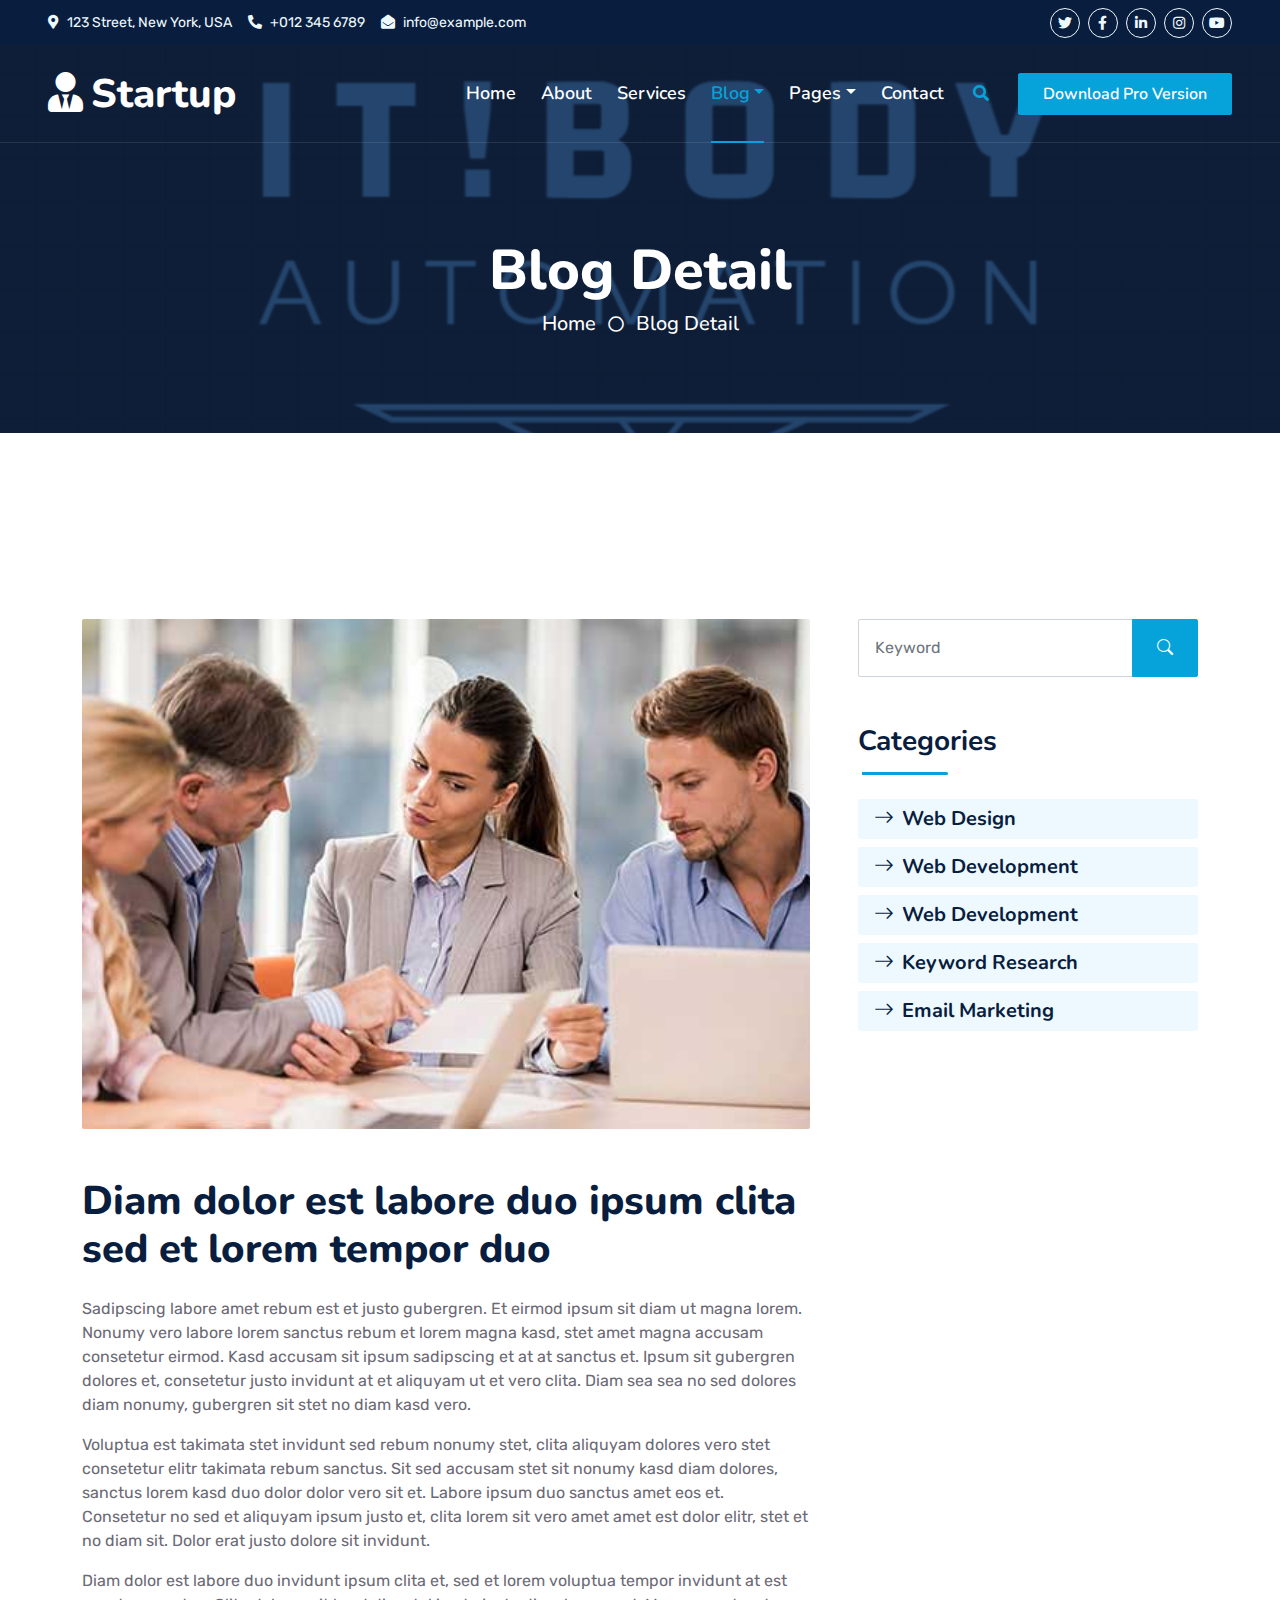
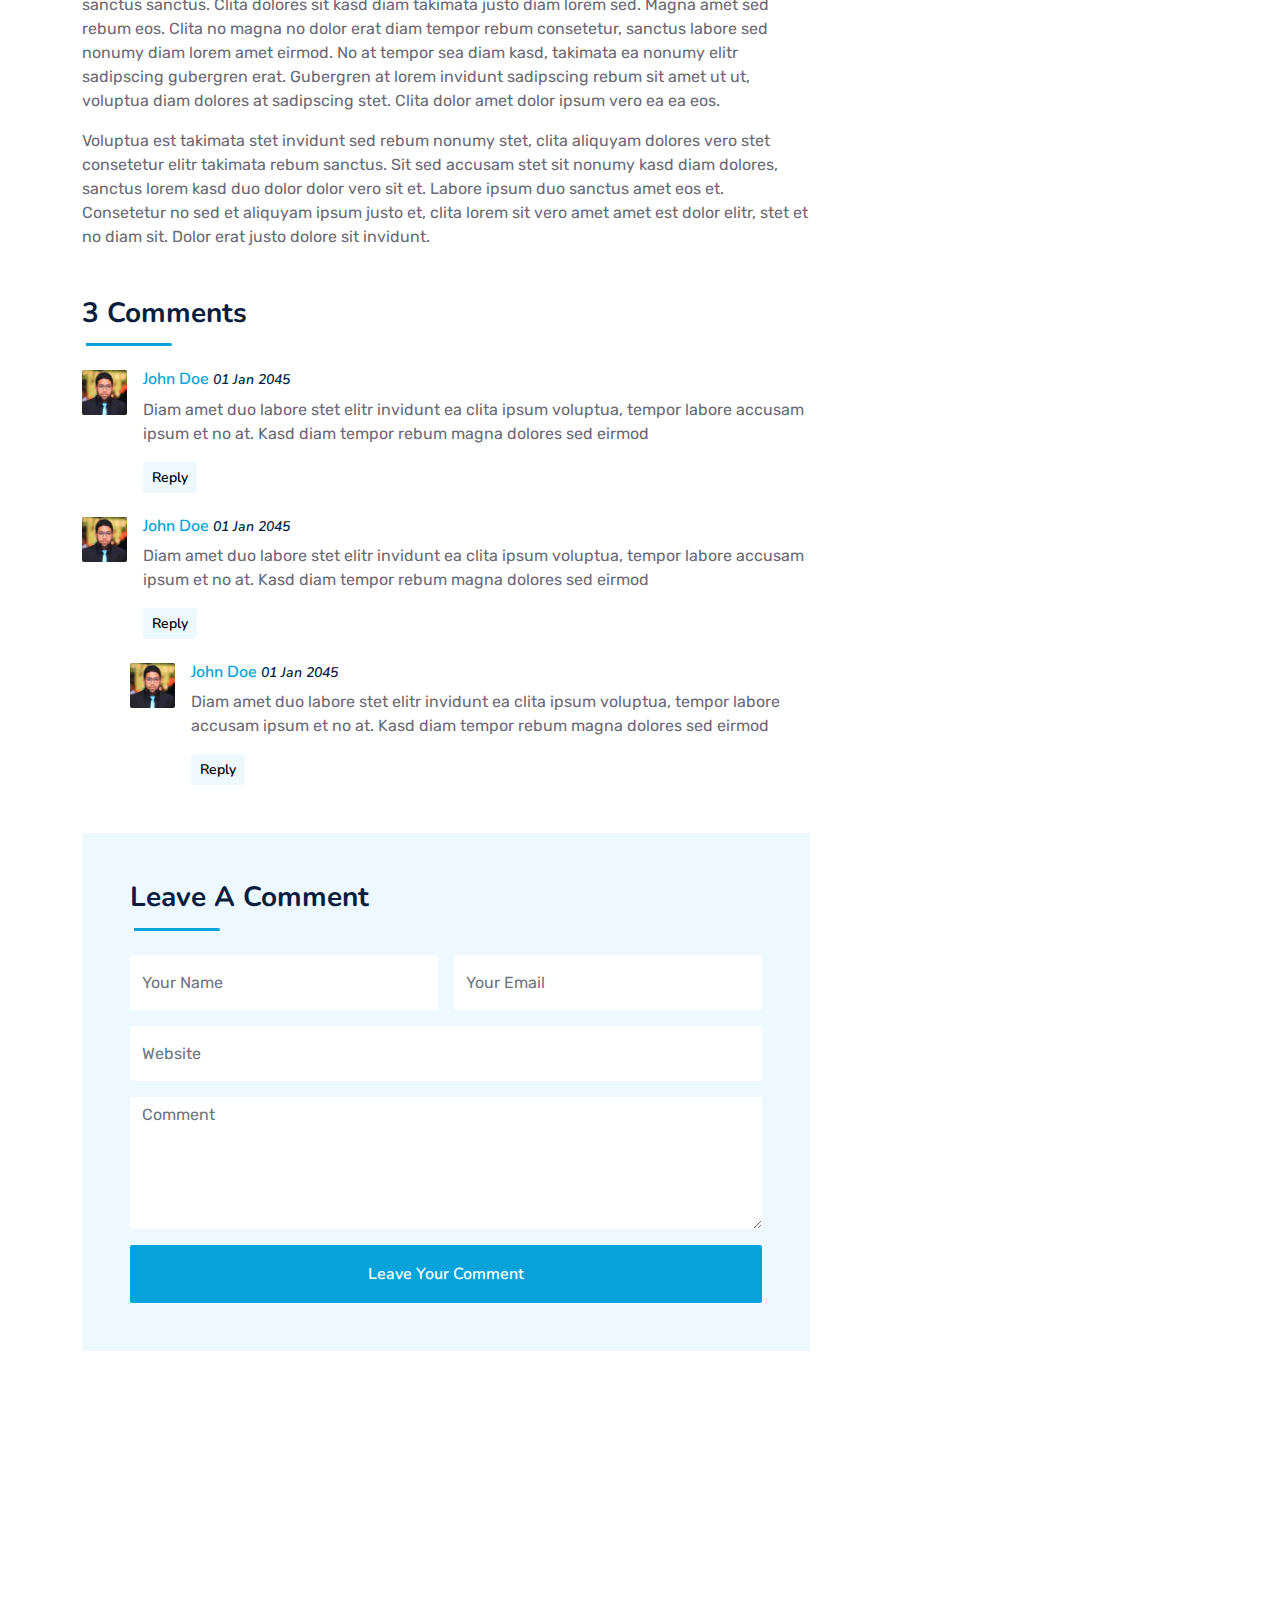
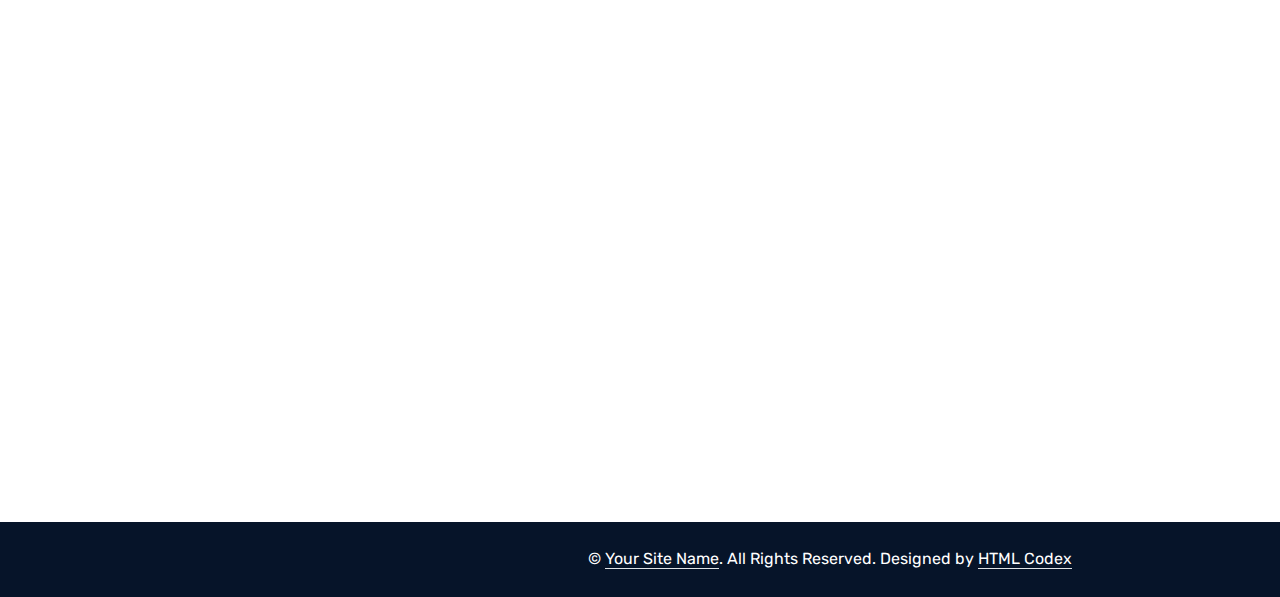
<file: detail.html>
<!DOCTYPE html>
<html lang="en">

<head>
    <meta charset="utf-8">
    <title>Startup - Startup Website Template</title>
    <meta content="width=device-width, initial-scale=1.0" name="viewport">
    <meta content="Free HTML Templates" name="keywords">
    <meta content="Free HTML Templates" name="description">

    <!-- Favicon -->
    <link href="img/favicon.ico" rel="icon">

    <!-- Google Web Fonts -->
    <link rel="preconnect" href="https://fonts.googleapis.com">
    <link rel="preconnect" href="https://fonts.gstatic.com" crossorigin>
    <link href="https://fonts.googleapis.com/css2?family=Nunito:wght@400;600;700;800&family=Rubik:wght@400;500;600;700&display=swap" rel="stylesheet">

    <!-- Icon Font Stylesheet -->
    <link href="https://cdnjs.cloudflare.com/ajax/libs/font-awesome/5.10.0/css/all.min.css" rel="stylesheet">
    <link href="https://cdn.jsdelivr.net/npm/bootstrap-icons@1.4.1/font/bootstrap-icons.css" rel="stylesheet">

    <!-- Libraries Stylesheet -->
    <link href="lib/owlcarousel/assets/owl.carousel.min.css" rel="stylesheet">
    <link href="lib/animate/animate.min.css" rel="stylesheet">

    <!-- Customized Bootstrap Stylesheet -->
    <link href="css/bootstrap.min.css" rel="stylesheet">

    <!-- Template Stylesheet -->
    <link href="css/style.css" rel="stylesheet">
</head>

<body>
    <!-- Spinner Start -->
    <div id="spinner" class="show bg-white position-fixed translate-middle w-100 vh-100 top-50 start-50 d-flex align-items-center justify-content-center">
        <div class="spinner"></div>
    </div>
    <!-- Spinner End -->


    <!-- Topbar Start -->
    <div class="container-fluid bg-dark px-5 d-none d-lg-block">
        <div class="row gx-0">
            <div class="col-lg-8 text-center text-lg-start mb-2 mb-lg-0">
                <div class="d-inline-flex align-items-center" style="height: 45px;">
                    <small class="me-3 text-light"><i class="fa fa-map-marker-alt me-2"></i>123 Street, New York, USA</small>
                    <small class="me-3 text-light"><i class="fa fa-phone-alt me-2"></i>+012 345 6789</small>
                    <small class="text-light"><i class="fa fa-envelope-open me-2"></i>info@example.com</small>
                </div>
            </div>
            <div class="col-lg-4 text-center text-lg-end">
                <div class="d-inline-flex align-items-center" style="height: 45px;">
                    <a class="btn btn-sm btn-outline-light btn-sm-square rounded-circle me-2" href=""><i class="fab fa-twitter fw-normal"></i></a>
                    <a class="btn btn-sm btn-outline-light btn-sm-square rounded-circle me-2" href=""><i class="fab fa-facebook-f fw-normal"></i></a>
                    <a class="btn btn-sm btn-outline-light btn-sm-square rounded-circle me-2" href=""><i class="fab fa-linkedin-in fw-normal"></i></a>
                    <a class="btn btn-sm btn-outline-light btn-sm-square rounded-circle me-2" href=""><i class="fab fa-instagram fw-normal"></i></a>
                    <a class="btn btn-sm btn-outline-light btn-sm-square rounded-circle" href=""><i class="fab fa-youtube fw-normal"></i></a>
                </div>
            </div>
        </div>
    </div>
    <!-- Topbar End -->


    <!-- Navbar Start -->
    <div class="container-fluid position-relative p-0">
        <nav class="navbar navbar-expand-lg navbar-dark px-5 py-3 py-lg-0">
            <a href="index.html" class="navbar-brand p-0">
                <h1 class="m-0"><i class="fa fa-user-tie me-2"></i>Startup</h1>
            </a>
            <button class="navbar-toggler" type="button" data-bs-toggle="collapse" data-bs-target="#navbarCollapse">
                <span class="fa fa-bars"></span>
            </button>
            <div class="collapse navbar-collapse" id="navbarCollapse">
                <div class="navbar-nav ms-auto py-0">
                    <a href="index.html" class="nav-item nav-link">Home</a>
                    <a href="about.html" class="nav-item nav-link">About</a>
                    <a href="service.html" class="nav-item nav-link">Services</a>
                    <div class="nav-item dropdown">
                        <a href="#" class="nav-link dropdown-toggle active" data-bs-toggle="dropdown">Blog</a>
                        <div class="dropdown-menu m-0">
                            <a href="blog.html" class="dropdown-item">Blog Grid</a>
                            <a href="detail.html" class="dropdown-item active">Blog Detail</a>
                        </div>
                    </div>
                    <div class="nav-item dropdown">
                        <a href="#" class="nav-link dropdown-toggle" data-bs-toggle="dropdown">Pages</a>
                        <div class="dropdown-menu m-0">
                            <a href="price.html" class="dropdown-item">Pricing Plan</a>
                            <a href="feature.html" class="dropdown-item">Our features</a>
                            <a href="team.html" class="dropdown-item">Team Members</a>
                            <a href="testimonial.html" class="dropdown-item">Testimonial</a>
                            <a href="quote.html" class="dropdown-item">Free Quote</a>
                        </div>
                    </div>
                    <a href="contact.html" class="nav-item nav-link">Contact</a>
                </div>
                <butaton type="button" class="btn text-primary ms-3" data-bs-toggle="modal" data-bs-target="#searchModal"><i class="fa fa-search"></i></butaton>
                <a href="https://htmlcodex.com/startup-company-website-template" class="btn btn-primary py-2 px-4 ms-3">Download Pro Version</a>
            </div>
        </nav>

        <div class="container-fluid bg-primary py-5 bg-header" style="margin-bottom: 90px;">
            <div class="row py-5">
                <div class="col-12 pt-lg-5 mt-lg-5 text-center">
                    <h1 class="display-4 text-white animated zoomIn">Blog Detail</h1>
                    <a href="" class="h5 text-white">Home</a>
                    <i class="far fa-circle text-white px-2"></i>
                    <a href="" class="h5 text-white">Blog Detail</a>
                </div>
            </div>
        </div>
    </div>
    <!-- Navbar End -->


    <!-- Full Screen Search Start -->
    <div class="modal fade" id="searchModal" tabindex="-1">
        <div class="modal-dialog modal-fullscreen">
            <div class="modal-content" style="background: rgba(9, 30, 62, .7);">
                <div class="modal-header border-0">
                    <button type="button" class="btn bg-white btn-close" data-bs-dismiss="modal" aria-label="Close"></button>
                </div>
                <div class="modal-body d-flex align-items-center justify-content-center">
                    <div class="input-group" style="max-width: 600px;">
                        <input type="text" class="form-control bg-transparent border-primary p-3" placeholder="Type search keyword">
                        <button class="btn btn-primary px-4"><i class="bi bi-search"></i></button>
                    </div>
                </div>
            </div>
        </div>
    </div>
    <!-- Full Screen Search End -->


    <!-- Blog Start -->
    <div class="container-fluid py-5 wow fadeInUp" data-wow-delay="0.1s">
        <div class="container py-5">
            <div class="row g-5">
                <div class="col-lg-8">
                    <!-- Blog Detail Start -->
                    <div class="mb-5">
                        <img class="img-fluid w-100 rounded mb-5" src="img/blog-1.jpg" alt="">
                        <h1 class="mb-4">Diam dolor est labore duo ipsum clita sed et lorem tempor duo</h1>
                        <p>Sadipscing labore amet rebum est et justo gubergren. Et eirmod ipsum sit diam ut
                            magna lorem. Nonumy vero labore lorem sanctus rebum et lorem magna kasd, stet
                            amet magna accusam consetetur eirmod. Kasd accusam sit ipsum sadipscing et at at
                            sanctus et. Ipsum sit gubergren dolores et, consetetur justo invidunt at et
                            aliquyam ut et vero clita. Diam sea sea no sed dolores diam nonumy, gubergren
                            sit stet no diam kasd vero.</p>
                        <p>Voluptua est takimata stet invidunt sed rebum nonumy stet, clita aliquyam dolores
                            vero stet consetetur elitr takimata rebum sanctus. Sit sed accusam stet sit
                            nonumy kasd diam dolores, sanctus lorem kasd duo dolor dolor vero sit et. Labore
                            ipsum duo sanctus amet eos et. Consetetur no sed et aliquyam ipsum justo et,
                            clita lorem sit vero amet amet est dolor elitr, stet et no diam sit. Dolor erat
                            justo dolore sit invidunt.</p>
                        <p>Diam dolor est labore duo invidunt ipsum clita et, sed et lorem voluptua tempor
                            invidunt at est sanctus sanctus. Clita dolores sit kasd diam takimata justo diam
                            lorem sed. Magna amet sed rebum eos. Clita no magna no dolor erat diam tempor
                            rebum consetetur, sanctus labore sed nonumy diam lorem amet eirmod. No at tempor
                            sea diam kasd, takimata ea nonumy elitr sadipscing gubergren erat. Gubergren at
                            lorem invidunt sadipscing rebum sit amet ut ut, voluptua diam dolores at
                            sadipscing stet. Clita dolor amet dolor ipsum vero ea ea eos.</p>
                        <p>Voluptua est takimata stet invidunt sed rebum nonumy stet, clita aliquyam dolores
                            vero stet consetetur elitr takimata rebum sanctus. Sit sed accusam stet sit
                            nonumy kasd diam dolores, sanctus lorem kasd duo dolor dolor vero sit et. Labore
                            ipsum duo sanctus amet eos et. Consetetur no sed et aliquyam ipsum justo et,
                            clita lorem sit vero amet amet est dolor elitr, stet et no diam sit. Dolor erat
                            justo dolore sit invidunt.</p>
                    </div>
                    <!-- Blog Detail End -->
    
                    <!-- Comment List Start -->
                    <div class="mb-5">
                        <div class="section-title section-title-sm position-relative pb-3 mb-4">
                            <h3 class="mb-0">3 Comments</h3>
                        </div>
                        <div class="d-flex mb-4">
                            <img src="img/user.jpg" class="img-fluid rounded" style="width: 45px; height: 45px;">
                            <div class="ps-3">
                                <h6><a href="">John Doe</a> <small><i>01 Jan 2045</i></small></h6>
                                <p>Diam amet duo labore stet elitr invidunt ea clita ipsum voluptua, tempor labore
                                    accusam ipsum et no at. Kasd diam tempor rebum magna dolores sed eirmod</p>
                                <button class="btn btn-sm btn-light">Reply</button>
                            </div>
                        </div>
                        <div class="d-flex mb-4">
                            <img src="img/user.jpg" class="img-fluid rounded" style="width: 45px; height: 45px;">
                            <div class="ps-3">
                                <h6><a href="">John Doe</a> <small><i>01 Jan 2045</i></small></h6>
                                <p>Diam amet duo labore stet elitr invidunt ea clita ipsum voluptua, tempor labore
                                    accusam ipsum et no at. Kasd diam tempor rebum magna dolores sed eirmod</p>
                                <button class="btn btn-sm btn-light">Reply</button>
                            </div>
                        </div>
                        <div class="d-flex ms-5 mb-4">
                            <img src="img/user.jpg" class="img-fluid rounded" style="width: 45px; height: 45px;">
                            <div class="ps-3">
                                <h6><a href="">John Doe</a> <small><i>01 Jan 2045</i></small></h6>
                                <p>Diam amet duo labore stet elitr invidunt ea clita ipsum voluptua, tempor labore
                                    accusam ipsum et no at. Kasd diam tempor rebum magna dolores sed eirmod</p>
                                <button class="btn btn-sm btn-light">Reply</button>
                            </div>
                        </div>
                    </div>
                    <!-- Comment List End -->
    
                    <!-- Comment Form Start -->
                    <div class="bg-light rounded p-5">
                        <div class="section-title section-title-sm position-relative pb-3 mb-4">
                            <h3 class="mb-0">Leave A Comment</h3>
                        </div>
                        <form>
                            <div class="row g-3">
                                <div class="col-12 col-sm-6">
                                    <input type="text" class="form-control bg-white border-0" placeholder="Your Name" style="height: 55px;">
                                </div>
                                <div class="col-12 col-sm-6">
                                    <input type="email" class="form-control bg-white border-0" placeholder="Your Email" style="height: 55px;">
                                </div>
                                <div class="col-12">
                                    <input type="text" class="form-control bg-white border-0" placeholder="Website" style="height: 55px;">
                                </div>
                                <div class="col-12">
                                    <textarea class="form-control bg-white border-0" rows="5" placeholder="Comment"></textarea>
                                </div>
                                <div class="col-12">
                                    <button class="btn btn-primary w-100 py-3" type="submit">Leave Your Comment</button>
                                </div>
                            </div>
                        </form>
                    </div>
                    <!-- Comment Form End -->
                </div>
    
                <!-- Sidebar Start -->
                <div class="col-lg-4">
                    <!-- Search Form Start -->
                    <div class="mb-5 wow slideInUp" data-wow-delay="0.1s">
                        <div class="input-group">
                            <input type="text" class="form-control p-3" placeholder="Keyword">
                            <button class="btn btn-primary px-4"><i class="bi bi-search"></i></button>
                        </div>
                    </div>
                    <!-- Search Form End -->
    
                    <!-- Category Start -->
                    <div class="mb-5 wow slideInUp" data-wow-delay="0.1s">
                        <div class="section-title section-title-sm position-relative pb-3 mb-4">
                            <h3 class="mb-0">Categories</h3>
                        </div>
                        <div class="link-animated d-flex flex-column justify-content-start">
                            <a class="h5 fw-semi-bold bg-light rounded py-2 px-3 mb-2" href="#"><i class="bi bi-arrow-right me-2"></i>Web Design</a>
                            <a class="h5 fw-semi-bold bg-light rounded py-2 px-3 mb-2" href="#"><i class="bi bi-arrow-right me-2"></i>Web Development</a>
                            <a class="h5 fw-semi-bold bg-light rounded py-2 px-3 mb-2" href="#"><i class="bi bi-arrow-right me-2"></i>Web Development</a>
                            <a class="h5 fw-semi-bold bg-light rounded py-2 px-3 mb-2" href="#"><i class="bi bi-arrow-right me-2"></i>Keyword Research</a>
                            <a class="h5 fw-semi-bold bg-light rounded py-2 px-3 mb-2" href="#"><i class="bi bi-arrow-right me-2"></i>Email Marketing</a>
                        </div>
                    </div>
                    <!-- Category End -->
    
                    <!-- Recent Post Start -->
                    <div class="mb-5 wow slideInUp" data-wow-delay="0.1s">
                        <div class="section-title section-title-sm position-relative pb-3 mb-4">
                            <h3 class="mb-0">Recent Post</h3>
                        </div>
                        <div class="d-flex rounded overflow-hidden mb-3">
                            <img class="img-fluid" src="img/blog-1.jpg" style="width: 100px; height: 100px; object-fit: cover;" alt="">
                            <a href="" class="h5 fw-semi-bold d-flex align-items-center bg-light px-3 mb-0">Lorem ipsum dolor sit amet adipis elit
                            </a>
                        </div>
                        <div class="d-flex rounded overflow-hidden mb-3">
                            <img class="img-fluid" src="img/blog-2.jpg" style="width: 100px; height: 100px; object-fit: cover;" alt="">
                            <a href="" class="h5 fw-semi-bold d-flex align-items-center bg-light px-3 mb-0">Lorem ipsum dolor sit amet adipis elit
                            </a>
                        </div>
                        <div class="d-flex rounded overflow-hidden mb-3">
                            <img class="img-fluid" src="img/blog-3.jpg" style="width: 100px; height: 100px; object-fit: cover;" alt="">
                            <a href="" class="h5 fw-semi-bold d-flex align-items-center bg-light px-3 mb-0">Lorem ipsum dolor sit amet adipis elit
                            </a>
                        </div>
                        <div class="d-flex rounded overflow-hidden mb-3">
                            <img class="img-fluid" src="img/blog-1.jpg" style="width: 100px; height: 100px; object-fit: cover;" alt="">
                            <a href="" class="h5 fw-semi-bold d-flex align-items-center bg-light px-3 mb-0">Lorem ipsum dolor sit amet adipis elit
                            </a>
                        </div>
                        <div class="d-flex rounded overflow-hidden mb-3">
                            <img class="img-fluid" src="img/blog-2.jpg" style="width: 100px; height: 100px; object-fit: cover;" alt="">
                            <a href="" class="h5 fw-semi-bold d-flex align-items-center bg-light px-3 mb-0">Lorem ipsum dolor sit amet adipis elit
                            </a>
                        </div>
                        <div class="d-flex rounded overflow-hidden mb-3">
                            <img class="img-fluid" src="img/blog-3.jpg" style="width: 100px; height: 100px; object-fit: cover;" alt="">
                            <a href="" class="h5 fw-semi-bold d-flex align-items-center bg-light px-3 mb-0">Lorem ipsum dolor sit amet adipis elit
                            </a>
                        </div>
                    </div>
                    <!-- Recent Post End -->
    
                    <!-- Image Start -->
                    <div class="mb-5 wow slideInUp" data-wow-delay="0.1s">
                        <img src="img/blog-1.jpg" alt="" class="img-fluid rounded">
                    </div>
                    <!-- Image End -->
    
                    <!-- Tags Start -->
                    <div class="mb-5 wow slideInUp" data-wow-delay="0.1s">
                        <div class="section-title section-title-sm position-relative pb-3 mb-4">
                            <h3 class="mb-0">Tag Cloud</h3>
                        </div>
                        <div class="d-flex flex-wrap m-n1">
                            <a href="" class="btn btn-light m-1">Design</a>
                            <a href="" class="btn btn-light m-1">Development</a>
                            <a href="" class="btn btn-light m-1">Marketing</a>
                            <a href="" class="btn btn-light m-1">SEO</a>
                            <a href="" class="btn btn-light m-1">Writing</a>
                            <a href="" class="btn btn-light m-1">Consulting</a>
                            <a href="" class="btn btn-light m-1">Design</a>
                            <a href="" class="btn btn-light m-1">Development</a>
                            <a href="" class="btn btn-light m-1">Marketing</a>
                            <a href="" class="btn btn-light m-1">SEO</a>
                            <a href="" class="btn btn-light m-1">Writing</a>
                            <a href="" class="btn btn-light m-1">Consulting</a>
                        </div>
                    </div>
                    <!-- Tags End -->
    
                    <!-- Plain Text Start -->
                    <div class="wow slideInUp" data-wow-delay="0.1s">
                        <div class="section-title section-title-sm position-relative pb-3 mb-4">
                            <h3 class="mb-0">Plain Text</h3>
                        </div>
                        <div class="bg-light text-center" style="padding: 30px;">
                            <p>Vero sea et accusam justo dolor accusam lorem consetetur, dolores sit amet sit dolor clita kasd justo, diam accusam no sea ut tempor magna takimata, amet sit et diam dolor ipsum amet diam</p>
                            <a href="" class="btn btn-primary py-2 px-4">Read More</a>
                        </div>
                    </div>
                    <!-- Plain Text End -->
                </div>
                <!-- Sidebar End -->
            </div>
        </div>
    </div>
    <!-- Blog End -->


    <!-- Vendor Start -->
    <div class="container-fluid py-5 wow fadeInUp" data-wow-delay="0.1s">
        <div class="container py-5 mb-5">
            <div class="bg-white">
                <div class="owl-carousel vendor-carousel">
                    <img src="img/vendor-1.jpg" alt="">
                    <img src="img/vendor-2.jpg" alt="">
                    <img src="img/vendor-3.jpg" alt="">
                    <img src="img/vendor-4.jpg" alt="">
                    <img src="img/vendor-5.jpg" alt="">
                    <img src="img/vendor-6.jpg" alt="">
                    <img src="img/vendor-7.jpg" alt="">
                    <img src="img/vendor-8.jpg" alt="">
                    <img src="img/vendor-9.jpg" alt="">
                </div>
            </div>
        </div>
    </div>
    <!-- Vendor End -->
    

    <!-- Footer Start -->
    <div class="container-fluid bg-dark text-light mt-5 wow fadeInUp" data-wow-delay="0.1s">
        <div class="container">
            <div class="row gx-5">
                <div class="col-lg-4 col-md-6 footer-about">
                    <div class="d-flex flex-column align-items-center justify-content-center text-center h-100 bg-primary p-4">
                        <a href="index.html" class="navbar-brand">
                            <h1 class="m-0 text-white"><i class="fa fa-user-tie me-2"></i>Startup</h1>
                        </a>
                        <p class="mt-3 mb-4">Lorem diam sit erat dolor elitr et, diam lorem justo amet clita stet eos sit. Elitr dolor duo lorem, elitr clita ipsum sea. Diam amet erat lorem stet eos. Diam amet et kasd eos duo.</p>
                        <form action="">
                            <div class="input-group">
                                <input type="text" class="form-control border-white p-3" placeholder="Your Email">
                                <button class="btn btn-dark">Sign Up</button>
                            </div>
                        </form>
                    </div>
                </div>
                <div class="col-lg-8 col-md-6">
                    <div class="row gx-5">
                        <div class="col-lg-4 col-md-12 pt-5 mb-5">
                            <div class="section-title section-title-sm position-relative pb-3 mb-4">
                                <h3 class="text-light mb-0">Get In Touch</h3>
                            </div>
                            <div class="d-flex mb-2">
                                <i class="bi bi-geo-alt text-primary me-2"></i>
                                <p class="mb-0">123 Street, New York, USA</p>
                            </div>
                            <div class="d-flex mb-2">
                                <i class="bi bi-envelope-open text-primary me-2"></i>
                                <p class="mb-0">info@example.com</p>
                            </div>
                            <div class="d-flex mb-2">
                                <i class="bi bi-telephone text-primary me-2"></i>
                                <p class="mb-0">+012 345 67890</p>
                            </div>
                            <div class="d-flex mt-4">
                                <a class="btn btn-primary btn-square me-2" href="#"><i class="fab fa-twitter fw-normal"></i></a>
                                <a class="btn btn-primary btn-square me-2" href="#"><i class="fab fa-facebook-f fw-normal"></i></a>
                                <a class="btn btn-primary btn-square me-2" href="#"><i class="fab fa-linkedin-in fw-normal"></i></a>
                                <a class="btn btn-primary btn-square" href="#"><i class="fab fa-instagram fw-normal"></i></a>
                            </div>
                        </div>
                        <div class="col-lg-4 col-md-12 pt-0 pt-lg-5 mb-5">
                            <div class="section-title section-title-sm position-relative pb-3 mb-4">
                                <h3 class="text-light mb-0">Quick Links</h3>
                            </div>
                            <div class="link-animated d-flex flex-column justify-content-start">
                                <a class="text-light mb-2" href="#"><i class="bi bi-arrow-right text-primary me-2"></i>Home</a>
                                <a class="text-light mb-2" href="#"><i class="bi bi-arrow-right text-primary me-2"></i>About Us</a>
                                <a class="text-light mb-2" href="#"><i class="bi bi-arrow-right text-primary me-2"></i>Our Services</a>
                                <a class="text-light mb-2" href="#"><i class="bi bi-arrow-right text-primary me-2"></i>Meet The Team</a>
                                <a class="text-light mb-2" href="#"><i class="bi bi-arrow-right text-primary me-2"></i>Latest Blog</a>
                                <a class="text-light" href="#"><i class="bi bi-arrow-right text-primary me-2"></i>Contact Us</a>
                            </div>
                        </div>
                        <div class="col-lg-4 col-md-12 pt-0 pt-lg-5 mb-5">
                            <div class="section-title section-title-sm position-relative pb-3 mb-4">
                                <h3 class="text-light mb-0">Popular Links</h3>
                            </div>
                            <div class="link-animated d-flex flex-column justify-content-start">
                                <a class="text-light mb-2" href="#"><i class="bi bi-arrow-right text-primary me-2"></i>Home</a>
                                <a class="text-light mb-2" href="#"><i class="bi bi-arrow-right text-primary me-2"></i>About Us</a>
                                <a class="text-light mb-2" href="#"><i class="bi bi-arrow-right text-primary me-2"></i>Our Services</a>
                                <a class="text-light mb-2" href="#"><i class="bi bi-arrow-right text-primary me-2"></i>Meet The Team</a>
                                <a class="text-light mb-2" href="#"><i class="bi bi-arrow-right text-primary me-2"></i>Latest Blog</a>
                                <a class="text-light" href="#"><i class="bi bi-arrow-right text-primary me-2"></i>Contact Us</a>
                            </div>
                        </div>
                    </div>
                </div>
            </div>
        </div>
    </div>
    <div class="container-fluid text-white" style="background: #061429;">
        <div class="container text-center">
            <div class="row justify-content-end">
                <div class="col-lg-8 col-md-6">
                    <div class="d-flex align-items-center justify-content-center" style="height: 75px;">
                        <p class="mb-0">&copy; <a class="text-white border-bottom" href="#">Your Site Name</a>. All Rights Reserved. 
						
						<!--/*** This template is free as long as you keep the footer author’s credit link/attribution link/backlink. If you'd like to use the template without the footer author’s credit link/attribution link/backlink, you can purchase the Credit Removal License from "https://htmlcodex.com/credit-removal". Thank you for your support. ***/-->
						Designed by <a class="text-white border-bottom" href="https://htmlcodex.com">HTML Codex</a></p>
                    </div>
                </div>
            </div>
        </div>
    </div>
    <!-- Footer End -->


    <!-- Back to Top -->
    <a href="#" class="btn btn-lg btn-primary btn-lg-square rounded back-to-top"><i class="bi bi-arrow-up"></i></a>


    <!-- JavaScript Libraries -->
    <script src="https://code.jquery.com/jquery-3.4.1.min.js"></script>
    <script src="https://cdn.jsdelivr.net/npm/bootstrap@5.0.0/dist/js/bootstrap.bundle.min.js"></script>
    <script src="lib/wow/wow.min.js"></script>
    <script src="lib/easing/easing.min.js"></script>
    <script src="lib/waypoints/waypoints.min.js"></script>
    <script src="lib/counterup/counterup.min.js"></script>
    <script src="lib/owlcarousel/owl.carousel.min.js"></script>

    <!-- Template Javascript -->
    <script src="js/main.js"></script>
</body>

</html>
</file>
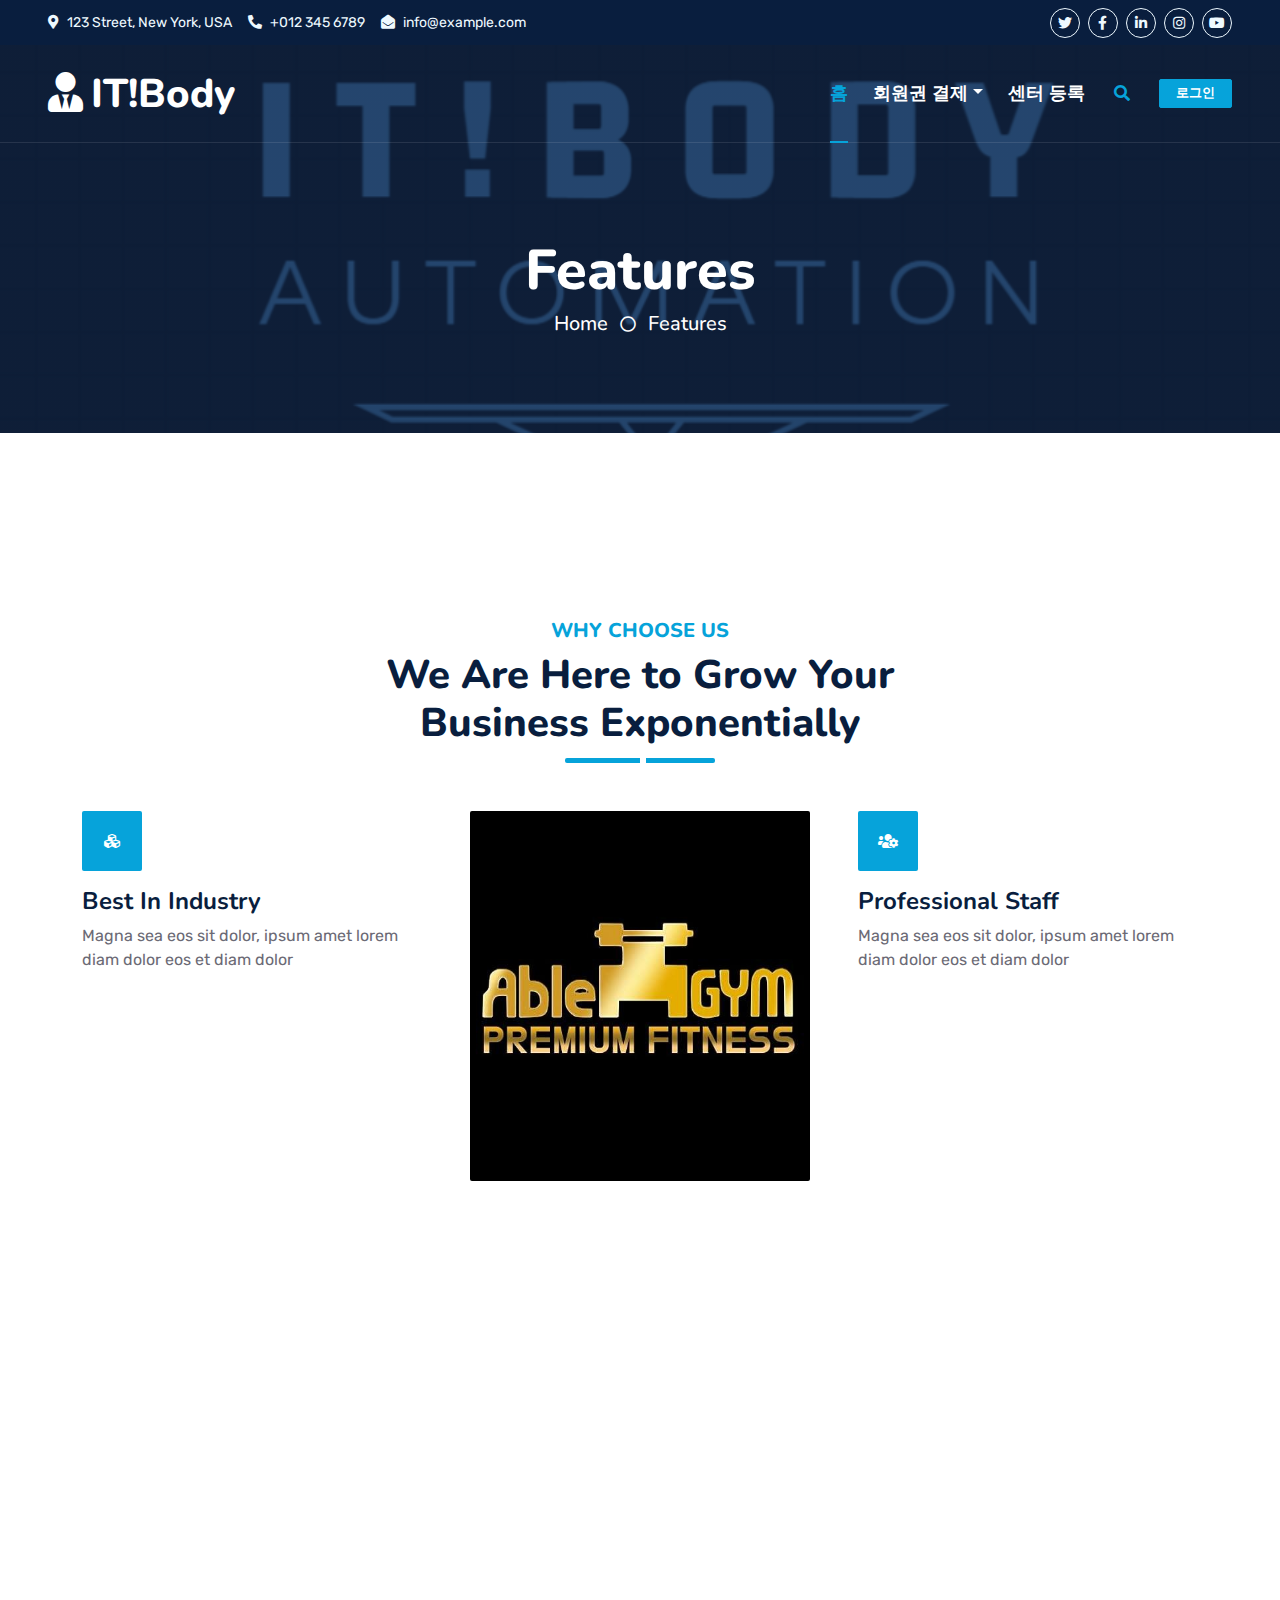
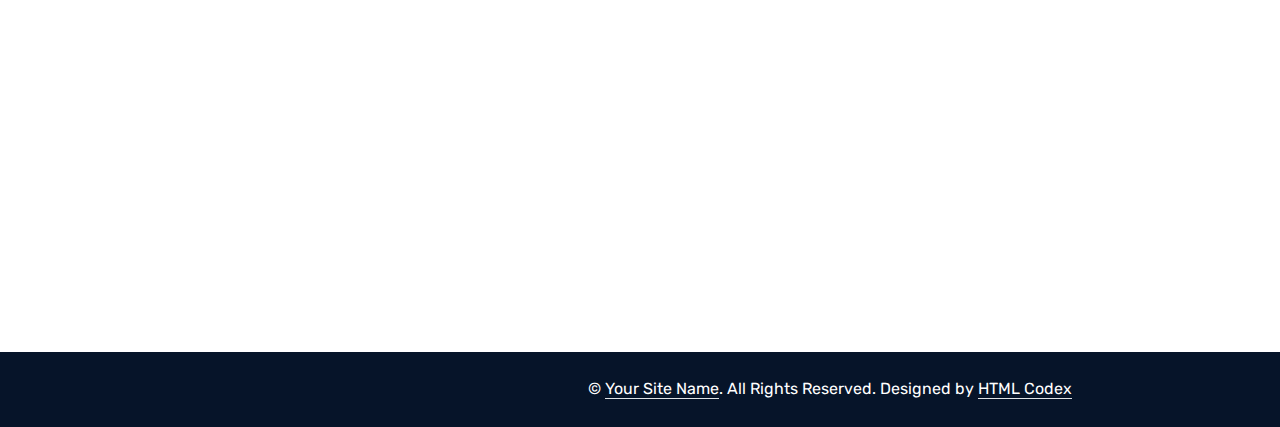
<file: feature.html>
<!DOCTYPE html>
<html lang="en">

<head>
    <meta charset="utf-8">
    <title>Startup - Startup Website Template</title>
    <meta content="width=device-width, initial-scale=1.0" name="viewport">
    <meta content="Free HTML Templates" name="keywords">
    <meta content="Free HTML Templates" name="description">

    <!-- Favicon -->
    <link href="img/favicon.ico" rel="icon">

    <!-- Google Web Fonts -->
    <link rel="preconnect" href="https://fonts.googleapis.com">
    <link rel="preconnect" href="https://fonts.gstatic.com" crossorigin>
    <link href="https://fonts.googleapis.com/css2?family=Nunito:wght@400;600;700;800&family=Rubik:wght@400;500;600;700&display=swap" rel="stylesheet">

    <!-- Icon Font Stylesheet -->
    <link href="https://cdnjs.cloudflare.com/ajax/libs/font-awesome/5.10.0/css/all.min.css" rel="stylesheet">
    <link href="https://cdn.jsdelivr.net/npm/bootstrap-icons@1.4.1/font/bootstrap-icons.css" rel="stylesheet">

    <!-- Libraries Stylesheet -->
    <link href="lib/owlcarousel/assets/owl.carousel.min.css" rel="stylesheet">
    <link href="lib/animate/animate.min.css" rel="stylesheet">

    <!-- Customized Bootstrap Stylesheet -->
    <link href="css/bootstrap.min.css" rel="stylesheet">

    <!-- Template Stylesheet -->
    <link href="css/style.css" rel="stylesheet">
</head>

<body>
    <!-- Spinner Start -->
    <div id="spinner" class="show bg-white position-fixed translate-middle w-100 vh-100 top-50 start-50 d-flex align-items-center justify-content-center">
        <div class="spinner"></div>
    </div>
    <!-- Spinner End -->


    <!-- Topbar Start -->
    <div class="container-fluid bg-dark px-5 d-none d-lg-block">
        <div class="row gx-0">
            <div class="col-lg-8 text-center text-lg-start mb-2 mb-lg-0">
                <div class="d-inline-flex align-items-center" style="height: 45px;">
                    <small class="me-3 text-light"><i class="fa fa-map-marker-alt me-2"></i>123 Street, New York, USA</small>
                    <small class="me-3 text-light"><i class="fa fa-phone-alt me-2"></i>+012 345 6789</small>
                    <small class="text-light"><i class="fa fa-envelope-open me-2"></i>info@example.com</small>
                </div>
            </div>
            <div class="col-lg-4 text-center text-lg-end">
                <div class="d-inline-flex align-items-center" style="height: 45px;">
                    <a class="btn btn-sm btn-outline-light btn-sm-square rounded-circle me-2" href=""><i class="fab fa-twitter fw-normal"></i></a>
                    <a class="btn btn-sm btn-outline-light btn-sm-square rounded-circle me-2" href=""><i class="fab fa-facebook-f fw-normal"></i></a>
                    <a class="btn btn-sm btn-outline-light btn-sm-square rounded-circle me-2" href=""><i class="fab fa-linkedin-in fw-normal"></i></a>
                    <a class="btn btn-sm btn-outline-light btn-sm-square rounded-circle me-2" href=""><i class="fab fa-instagram fw-normal"></i></a>
                    <a class="btn btn-sm btn-outline-light btn-sm-square rounded-circle" href=""><i class="fab fa-youtube fw-normal"></i></a>
                </div>
            </div>
        </div>
    </div>
    <!-- Topbar End -->


    <!-- Navbar Start -->
    <div class="container-fluid position-relative p-0">
        <nav class="navbar navbar-expand-lg navbar-dark px-5 py-3 py-lg-0">
            <a href="index.html" class="navbar-brand p-0">
                <h1 class="m-0"><i class="fa fa-user-tie me-2"></i>IT!Body</h1>
            </a>
            <button class="navbar-toggler" type="button" data-bs-toggle="collapse" data-bs-target="#navbarCollapse">
                <span class="fa fa-bars"></span>
            </button>
            <div class="collapse navbar-collapse" id="navbarCollapse">
                <div class="navbar-nav ms-auto py-0">
                    <a href="index.html" class="nav-item nav-link active">홈</a>
                    <div class="nav-item dropdown">
                        <a href="#" class="nav-link dropdown-toggle" data-bs-toggle="dropdown">회원권 결제</a>
                        <div class="dropdown-menu m-0">
                            <a href="price.html" class="dropdown-item">IT!Body 맴버십 회원권</a>
                            <a href="service.html" class="dropdown-item">회원권 결제/포인트충천</a>
                            <a href="feature.html" class="dropdown-item">이용권 내역</a>
                            <a href="quote.html" class="dropdown-item">입장하기</a>
                        </div>
                    </div>
                    <a href="contact.html" class="nav-item nav-link">센터 등록</a>
                </div>
                <button type="button" class="btn text-primary ms-3" data-bs-toggle="modal" data-bs-target="#searchModal"><i class="fa fa-search"></i></button>
<a href="https://htmlcodex.com/IT!Body-company-website-template" class="btn btn-primary py-1 px-3 ms-3" style="font-size: 0.8rem;">로그인</a>

            </div>
        </nav>

        <div class="container-fluid bg-primary py-5 bg-header" style="margin-bottom: 90px;">
            <div class="row py-5">
                <div class="col-12 pt-lg-5 mt-lg-5 text-center">
                    <h1 class="display-4 text-white animated zoomIn">Features</h1>
                    <a href="" class="h5 text-white">Home</a>
                    <i class="far fa-circle text-white px-2"></i>
                    <a href="" class="h5 text-white">Features</a>
                </div>
            </div>
        </div>
    </div>
    <!-- Navbar End -->


    <!-- Full Screen Search Start -->
    <div class="modal fade" id="searchModal" tabindex="-1">
        <div class="modal-dialog modal-fullscreen">
            <div class="modal-content" style="background: rgba(9, 30, 62, .7);">
                <div class="modal-header border-0">
                    <button type="button" class="btn bg-white btn-close" data-bs-dismiss="modal" aria-label="Close"></button>
                </div>
                <div class="modal-body d-flex align-items-center justify-content-center">
                    <div class="input-group" style="max-width: 600px;">
                        <input type="text" class="form-control bg-transparent border-primary p-3" placeholder="Type search keyword">
                        <button class="btn btn-primary px-4"><i class="bi bi-search"></i></button>
                    </div>
                </div>
            </div>
        </div>
    </div>
    <!-- Full Screen Search End -->


    <!-- Features Start -->
    <div class="container-fluid py-5 wow fadeInUp" data-wow-delay="0.1s">
        <div class="container py-5">
            <div class="section-title text-center position-relative pb-3 mb-5 mx-auto" style="max-width: 600px;">
                <h5 class="fw-bold text-primary text-uppercase">Why Choose Us</h5>
                <h1 class="mb-0">We Are Here to Grow Your Business Exponentially</h1>
            </div>
            <div class="row g-5">
                <div class="col-lg-4">
                    <div class="row g-5">
                        <div class="col-12 wow zoomIn" data-wow-delay="0.2s">
                            <div class="bg-primary rounded d-flex align-items-center justify-content-center mb-3" style="width: 60px; height: 60px;">
                                <i class="fa fa-cubes text-white"></i>
                            </div>
                            <h4>Best In Industry</h4>
                            <p class="mb-0">Magna sea eos sit dolor, ipsum amet lorem diam dolor eos et diam dolor</p>
                        </div>
                        <div class="col-12 wow zoomIn" data-wow-delay="0.6s">
                            <div class="bg-primary rounded d-flex align-items-center justify-content-center mb-3" style="width: 60px; height: 60px;">
                                <i class="fa fa-award text-white"></i>
                            </div>
                            <h4>Award Winning</h4>
                            <p class="mb-0">Magna sea eos sit dolor, ipsum amet lorem diam dolor eos et diam dolor</p>
                        </div>
                    </div>
                </div>
                <div class="col-lg-4  wow zoomIn" data-wow-delay="0.9s" style="min-height: 350px;">
                    <div class="position-relative h-100">
                        <img class="position-absolute w-100 h-100 rounded wow zoomIn" data-wow-delay="0.1s" src="img/feature.jpg" style="object-fit: cover;">
                    </div>
                </div>
                <div class="col-lg-4">
                    <div class="row g-5">
                        <div class="col-12 wow zoomIn" data-wow-delay="0.4s">
                            <div class="bg-primary rounded d-flex align-items-center justify-content-center mb-3" style="width: 60px; height: 60px;">
                                <i class="fa fa-users-cog text-white"></i>
                            </div>
                            <h4>Professional Staff</h4>
                            <p class="mb-0">Magna sea eos sit dolor, ipsum amet lorem diam dolor eos et diam dolor</p>
                        </div>
                        <div class="col-12 wow zoomIn" data-wow-delay="0.8s">
                            <div class="bg-primary rounded d-flex align-items-center justify-content-center mb-3" style="width: 60px; height: 60px;">
                                <i class="fa fa-phone-alt text-white"></i>
                            </div>
                            <h4>24/7 Support</h4>
                            <p class="mb-0">Magna sea eos sit dolor, ipsum amet lorem diam dolor eos et diam dolor</p>
                        </div>
                    </div>
                </div>
            </div>
        </div>
    </div>
    <!-- Features Start -->


    <!-- Vendor Start -->
    <div class="container-fluid py-5 wow fadeInUp" data-wow-delay="0.1s">
        <div class="container py-5 mb-5">
            <div class="bg-white">
                <div class="owl-carousel vendor-carousel">
                    <img src="img/vendor-1.jpg" alt="">
                    <img src="img/vendor-2.jpg" alt="">
                    <img src="img/vendor-3.jpg" alt="">
                    <img src="img/vendor-4.jpg" alt="">
                    <img src="img/vendor-5.jpg" alt="">
                    <img src="img/vendor-6.jpg" alt="">
                    <img src="img/vendor-7.jpg" alt="">
                    <img src="img/vendor-8.jpg" alt="">
                    <img src="img/vendor-9.jpg" alt="">
                </div>
            </div>
        </div>
    </div>
    <!-- Vendor End -->
    

    <!-- Footer Start -->
    <div class="container-fluid bg-dark text-light mt-5 wow fadeInUp" data-wow-delay="0.1s">
        <div class="container">
            <div class="row gx-5">
                <div class="col-lg-4 col-md-6 footer-about">
                    <div class="d-flex flex-column align-items-center justify-content-center text-center h-100 bg-primary p-4">
                        <a href="index.html" class="navbar-brand">
                            <h1 class="m-0 text-white"><i class="fa fa-user-tie me-2"></i>Startup</h1>
                        </a>
                        <p class="mt-3 mb-4">Lorem diam sit erat dolor elitr et, diam lorem justo amet clita stet eos sit. Elitr dolor duo lorem, elitr clita ipsum sea. Diam amet erat lorem stet eos. Diam amet et kasd eos duo.</p>
                        <form action="">
                            <div class="input-group">
                                <input type="text" class="form-control border-white p-3" placeholder="Your Email">
                                <button class="btn btn-dark">Sign Up</button>
                            </div>
                        </form>
                    </div>
                </div>
                <div class="col-lg-8 col-md-6">
                    <div class="row gx-5">
                        <div class="col-lg-4 col-md-12 pt-5 mb-5">
                            <div class="section-title section-title-sm position-relative pb-3 mb-4">
                                <h3 class="text-light mb-0">Get In Touch</h3>
                            </div>
                            <div class="d-flex mb-2">
                                <i class="bi bi-geo-alt text-primary me-2"></i>
                                <p class="mb-0">123 Street, New York, USA</p>
                            </div>
                            <div class="d-flex mb-2">
                                <i class="bi bi-envelope-open text-primary me-2"></i>
                                <p class="mb-0">info@example.com</p>
                            </div>
                            <div class="d-flex mb-2">
                                <i class="bi bi-telephone text-primary me-2"></i>
                                <p class="mb-0">+012 345 67890</p>
                            </div>
                            <div class="d-flex mt-4">
                                <a class="btn btn-primary btn-square me-2" href="#"><i class="fab fa-twitter fw-normal"></i></a>
                                <a class="btn btn-primary btn-square me-2" href="#"><i class="fab fa-facebook-f fw-normal"></i></a>
                                <a class="btn btn-primary btn-square me-2" href="#"><i class="fab fa-linkedin-in fw-normal"></i></a>
                                <a class="btn btn-primary btn-square" href="#"><i class="fab fa-instagram fw-normal"></i></a>
                            </div>
                        </div>
                        <div class="col-lg-4 col-md-12 pt-0 pt-lg-5 mb-5">
                            <div class="section-title section-title-sm position-relative pb-3 mb-4">
                                <h3 class="text-light mb-0">Quick Links</h3>
                            </div>
                            <div class="link-animated d-flex flex-column justify-content-start">
                                <a class="text-light mb-2" href="#"><i class="bi bi-arrow-right text-primary me-2"></i>Home</a>
                                <a class="text-light mb-2" href="#"><i class="bi bi-arrow-right text-primary me-2"></i>About Us</a>
                                <a class="text-light mb-2" href="#"><i class="bi bi-arrow-right text-primary me-2"></i>Our Services</a>
                                <a class="text-light mb-2" href="#"><i class="bi bi-arrow-right text-primary me-2"></i>Meet The Team</a>
                                <a class="text-light mb-2" href="#"><i class="bi bi-arrow-right text-primary me-2"></i>Latest Blog</a>
                                <a class="text-light" href="#"><i class="bi bi-arrow-right text-primary me-2"></i>Contact Us</a>
                            </div>
                        </div>
                        <div class="col-lg-4 col-md-12 pt-0 pt-lg-5 mb-5">
                            <div class="section-title section-title-sm position-relative pb-3 mb-4">
                                <h3 class="text-light mb-0">Popular Links</h3>
                            </div>
                            <div class="link-animated d-flex flex-column justify-content-start">
                                <a class="text-light mb-2" href="#"><i class="bi bi-arrow-right text-primary me-2"></i>Home</a>
                                <a class="text-light mb-2" href="#"><i class="bi bi-arrow-right text-primary me-2"></i>About Us</a>
                                <a class="text-light mb-2" href="#"><i class="bi bi-arrow-right text-primary me-2"></i>Our Services</a>
                                <a class="text-light mb-2" href="#"><i class="bi bi-arrow-right text-primary me-2"></i>Meet The Team</a>
                                <a class="text-light mb-2" href="#"><i class="bi bi-arrow-right text-primary me-2"></i>Latest Blog</a>
                                <a class="text-light" href="#"><i class="bi bi-arrow-right text-primary me-2"></i>Contact Us</a>
                            </div>
                        </div>
                    </div>
                </div>
            </div>
        </div>
    </div>
    <div class="container-fluid text-white" style="background: #061429;">
        <div class="container text-center">
            <div class="row justify-content-end">
                <div class="col-lg-8 col-md-6">
                    <div class="d-flex align-items-center justify-content-center" style="height: 75px;">
                        <p class="mb-0">&copy; <a class="text-white border-bottom" href="#">Your Site Name</a>. All Rights Reserved. 
						
						<!--/*** This template is free as long as you keep the footer author’s credit link/attribution link/backlink. If you'd like to use the template without the footer author’s credit link/attribution link/backlink, you can purchase the Credit Removal License from "https://htmlcodex.com/credit-removal". Thank you for your support. ***/-->
						Designed by <a class="text-white border-bottom" href="https://htmlcodex.com">HTML Codex</a></p>
                    </div>
                </div>
            </div>
        </div>
    </div>
    <!-- Footer End -->


    <!-- Back to Top -->
    <a href="#" class="btn btn-lg btn-primary btn-lg-square rounded back-to-top"><i class="bi bi-arrow-up"></i></a>


    <!-- JavaScript Libraries -->
    <script src="https://code.jquery.com/jquery-3.4.1.min.js"></script>
    <script src="https://cdn.jsdelivr.net/npm/bootstrap@5.0.0/dist/js/bootstrap.bundle.min.js"></script>
    <script src="lib/wow/wow.min.js"></script>
    <script src="lib/easing/easing.min.js"></script>
    <script src="lib/waypoints/waypoints.min.js"></script>
    <script src="lib/counterup/counterup.min.js"></script>
    <script src="lib/owlcarousel/owl.carousel.min.js"></script>

    <!-- Template Javascript -->
    <script src="js/main.js"></script>
</body>

</html>
</file>
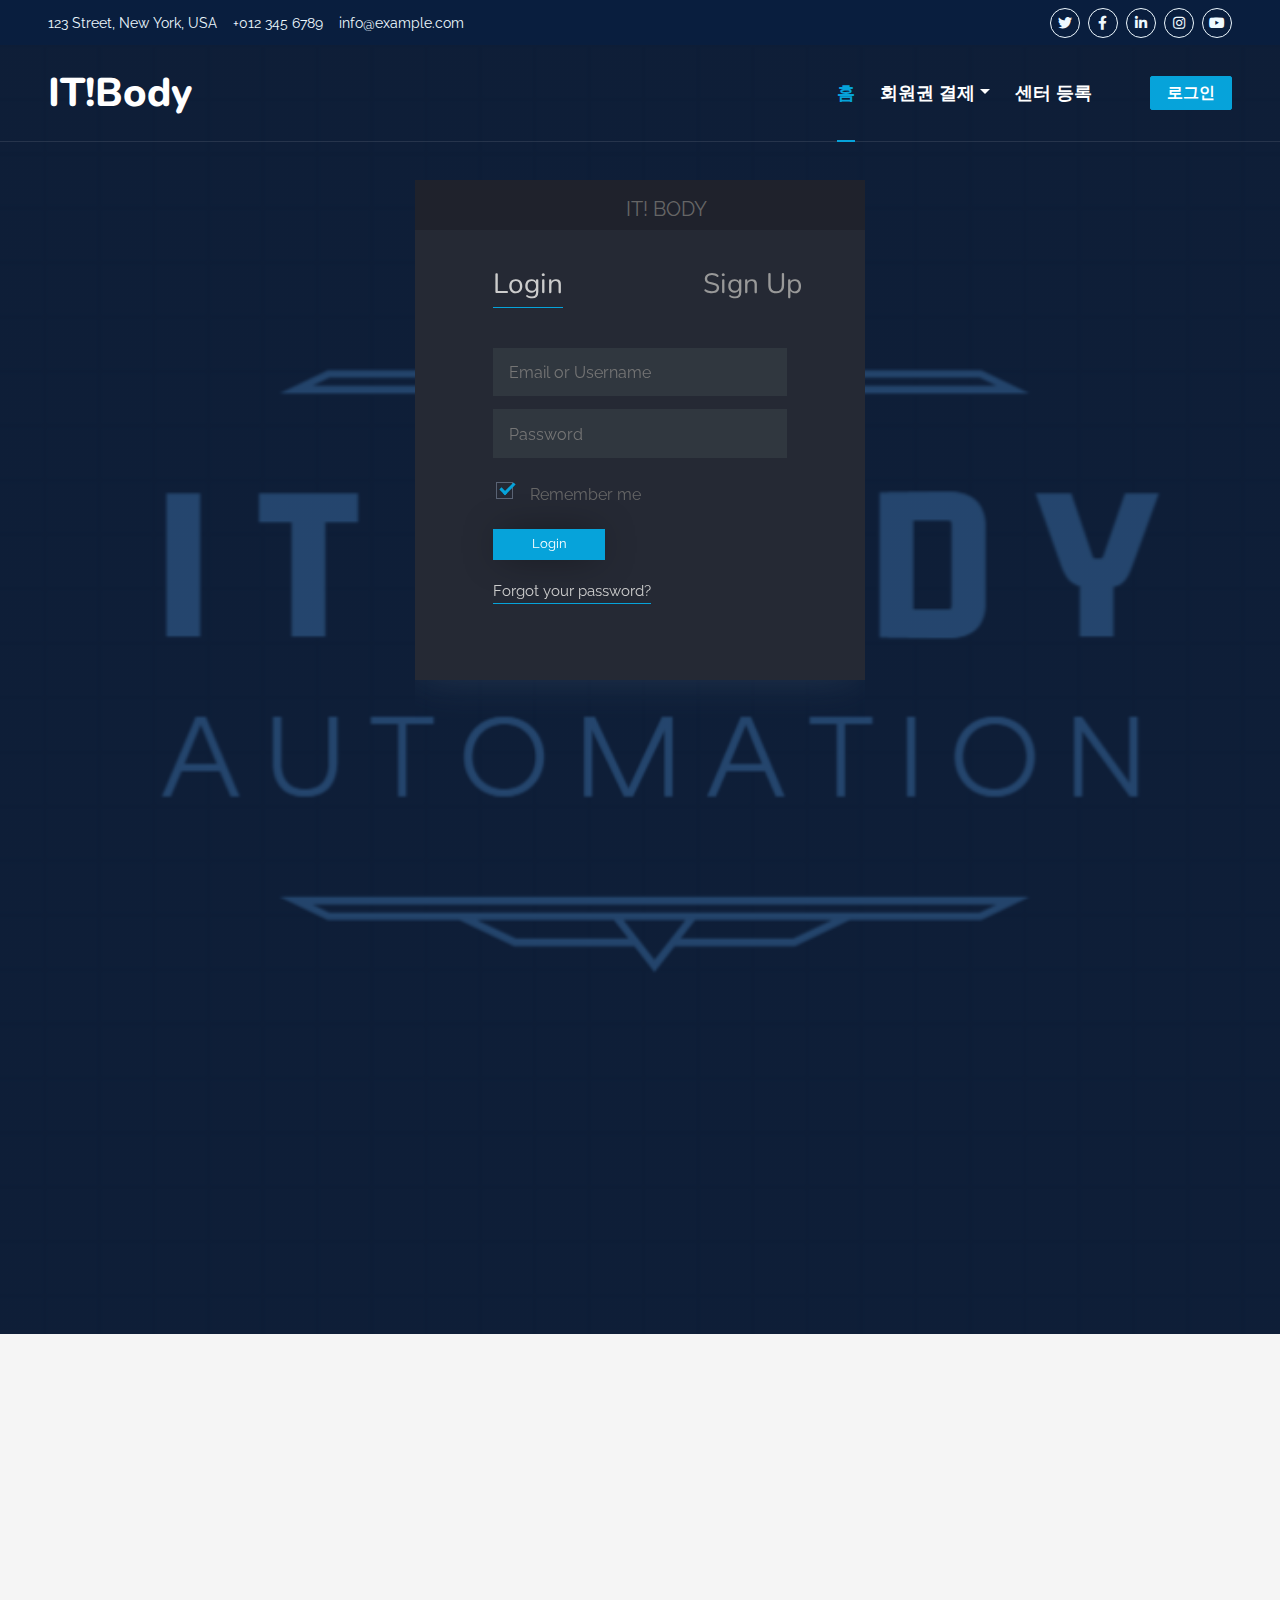
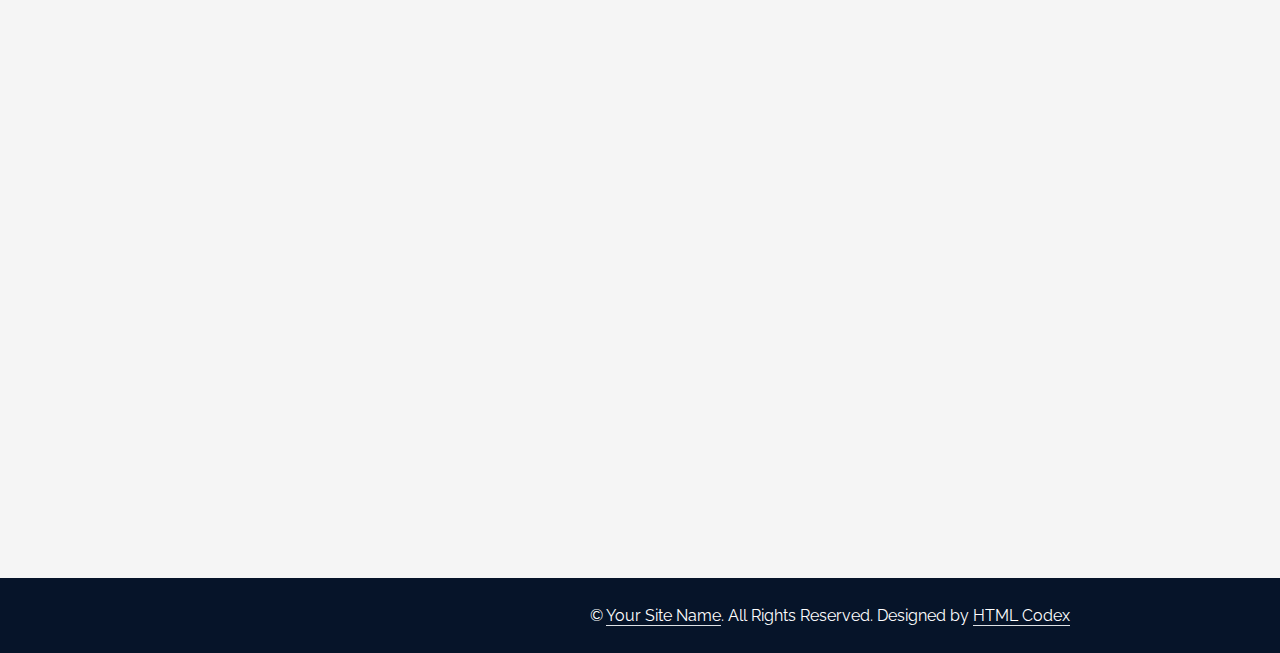
<file: login.html>
<!DOCTYPE html>
<html lang="en">
  <head>
    <meta charset="utf-8" />
    <title>Startup - Startup Website Template</title>
    <meta content="width=device-width, initial-scale=1.0" name="viewport" />
    <meta content="Free HTML Templates" name="keywords" />
    <meta content="Free HTML Templates" name="description" />

    <!-- Favicon -->
    <link href="img/favicon.ico" rel="icon" />

    <!-- Google Web Fonts -->
    <link rel="preconnect" href="https://fonts.googleapis.com" />
    <link rel="preconnect" href="https://fonts.gstatic.com" crossorigin />
    <link
      href="https://fonts.googleapis.com/css2?family=Nunito:wght@400;600;700;800&family=Rubik:wght@400;500;600;700&display=swap"
      rel="stylesheet"
    />

    <!-- Icon Font Stylesheet -->
    <link
      href="https://cdnjs.cloudflare.com/ajax/libs/font-awesome/5.10.0/css/all.min.css"
      rel="stylesheet"
    />
    <link
      href="https://cdn.jsdelivr.net/npm/bootstrap-icons@1.4.1/font/bootstrap-icons.css"
      rel="stylesheet"
    />

    <!-- Libraries Stylesheet -->
    <link href="lib/owlcarousel/assets/owl.carousel.min.css" rel="stylesheet" />
    <link href="lib/animate/animate.min.css" rel="stylesheet" />

    <!-- Customized Bootstrap Stylesheet -->
    <link href="css/bootstrap.min.css" rel="stylesheet" />

    <!-- Template Stylesheet -->
    <link href="css/style.css" rel="stylesheet" />
    <link href="css/login.css" rel="stylesheet"/>
  </head>

  <body>
    <!-- Spinner Start -->
    <div
      id="spinner"
      class="show bg-white position-fixed translate-middle w-100 vh-100 top-50 start-50 d-flex align-items-center justify-content-center"
    >
      <div class="spinner"></div>
    </div>
    <!-- Spinner End -->

    <!-- Topbar Start -->
    <div class="container-fluid bg-dark px-5 d-none d-lg-block">
      <div class="row gx-0">
        <div class="col-lg-8 text-center text-lg-start mb-2 mb-lg-0">
          <div class="d-inline-flex align-items-center" style="height: 45px">
            <small class="me-3 text-light"
              ><i class="fa fa-map-marker-alt me-2"></i>123 Street, New York,
              USA</small
            >
            <small class="me-3 text-light"
              ><i class="fa fa-phone-alt me-2"></i>+012 345 6789</small
            >
            <small class="text-light"
              ><i class="fa fa-envelope-open me-2"></i>info@example.com</small
            >
          </div>
        </div>
        <div class="col-lg-4 text-center text-lg-end">
          <div class="d-inline-flex align-items-center" style="height: 45px">
            <a
              class="btn btn-sm btn-outline-light btn-sm-square rounded-circle me-2"
              href=""
              ><i class="fab fa-twitter fw-normal"></i
            ></a>
            <a
              class="btn btn-sm btn-outline-light btn-sm-square rounded-circle me-2"
              href=""
              ><i class="fab fa-facebook-f fw-normal"></i
            ></a>
            <a
              class="btn btn-sm btn-outline-light btn-sm-square rounded-circle me-2"
              href=""
              ><i class="fab fa-linkedin-in fw-normal"></i
            ></a>
            <a
              class="btn btn-sm btn-outline-light btn-sm-square rounded-circle me-2"
              href=""
              ><i class="fab fa-instagram fw-normal"></i
            ></a>
            <a
              class="btn btn-sm btn-outline-light btn-sm-square rounded-circle"
              href=""
              ><i class="fab fa-youtube fw-normal"></i
            ></a>
          </div>
        </div>
      </div>
    </div>
    <!-- Topbar End -->

    <!-- Navbar Start -->
    <div class="container-fluid position-relative p-0">
      <nav class="navbar navbar-expand-lg navbar-dark px-5 py-3 py-lg-0">
        <a href="index.html" class="navbar-brand p-0">
          <h1 class="m-0"><i class="fa fa-user-tie me-2"></i>IT!Body</h1>
        </a>
        <button
          class="navbar-toggler"
          type="button"
          data-bs-toggle="collapse"
          data-bs-target="#navbarCollapse"
        >
          <span class="fa fa-bars"></span>
        </button>
        <div class="collapse navbar-collapse" id="navbarCollapse">
          <div class="navbar-nav ms-auto py-0">
            <a href="index.html" class="nav-item nav-link active">홈</a>
            <div class="nav-item dropdown">
              <a
                href="#"
                class="nav-link dropdown-toggle"
                data-bs-toggle="dropdown"
                >회원권 결제</a
              >
              <div class="dropdown-menu m-0">
                <a href="price.html" class="dropdown-item"
                  >IT!Body 맴버십 회원권</a
                >
                <a href="service.html" class="dropdown-item"
                  >회원권 결제/포인트충천</a
                >
                <a href="feature.html" class="dropdown-item">이용권 내역</a>
                <a href="quote.html" class="dropdown-item">입장하기</a>
              </div>
            </div>
            <a href="contact.html" class="nav-item nav-link">센터 등록</a>
          </div>
          <butaton
            type="button"
            class="btn text-primary ms-3"
            data-bs-toggle="modal"
            data-bs-target="#searchModal"
            ><i class="fa fa-search"></i
          ></butaton>
          <a
            href="https://htmlcodex.com/startup-company-website-template"
            class="btn btn-primary py-1 px-3 ms-3"
            >로그인</a
          >
        </div>
      </nav>

      <div
        class="container-fluid bg-primary py-5 bg-header"
        style="margin-bottom: 90px"
      >
        <div class="row py-5">
          <div class="col-12 pt-lg-5 mt-lg-5 text-center">
            <h1 class="display-4 text-white animated zoomIn">로그인</h1>
            <a href="" class="h5 text-white">홈</a>
            <i class="far fa-circle text-white px-2"></i>
            <a href="" class="h5 text-white">Contact</a>
          </div>
        </div>
         <!-- LOGIN MODULE -->
     <div class="login">
      <div class="wrap">

          <!-- LOGIN FORM -->
          <div class="user">
              <!-- ACTIONS
              <div class="actions">
                  <a class="help" href="#signup-tab-content">Sign Up</a><a class="faq" href="#login-tab-content">Login</a>
              </div>
              -->
              <!-- LOGO -->
              <div class="logo">
                <a href="#" class="navbar-brand">IT! BODY</a>
            </div>
              <!-- TOGGLE -->
              <div id="toggle-wrap">
                  <div id="toggle-terms">
                      <div id="cross">
                          <span></span>
                          <span></span>
                      </div>
                  </div>
              </div>
              <!-- TERMS -->
              <div class="terms">
                  <h2>dp Terms of Service</h2>
                  <p class="small">Last modified: September 23, 2017</p>
                  <h3>Welcome to dp</h3>
                  <p>By using our Services, you are agreeing to these terms. Please read them carefully.</p>
                  <p>Our Services are very diverse, so sometimes additional terms or product requirements (including age requirements) may apply. Additional terms will be available with the relevant Services, and those additional terms become part of your agreement with us if you use those Services.</p>
                  <h3>Using our Services</h3>
                  <p>You must follow any policies made available to you within the Services.</p>
                  <p>Using our Services does not give you ownership of any intellectual property rights in our Services or the content you access. You may not use content from our Services unless you obtain permission from its owner or are otherwise permitted by law. These terms do not grant you the right to use any branding or logos used in our Services. Don’t remove, obscure, or alter any legal notices displayed in or along with our Services.</p>
                  <p>In connection with your use of the Services, we may send you service announcements, administrative messages, and other information. You may opt out of some of those communications.</p>
                  <h3>Your dp Account</h3>
                  <p>You may need a dp Account in order to use some of our Services. You may create your own dp Account, or your dp Account may be assigned to you by an administrator, such as your employer or educational institution. If you are using a dp Account assigned to you by an administrator, different or additional terms may apply and your administrator may be able to access or disable your account.</p>
                  <p>To protect your dp Account, keep your password confidential. You are responsible for the activity that happens on or through your dp Account. Try not to reuse your dp Account password on third-party applications.</p>
                  <h3>Privacy and Copyright Protection</h3>
                  <p>dp’s privacy policies explain how we treat your personal data and protect your privacy when you use our Services. By using our Services, you agree that dp can use such data in accordance with our privacy policies.</p>
                  <p>We respond to notices of alleged copyright infringement and terminate accounts of repeat infringers according to the process set out in the U.S. Digital Millennium Copyright Act.</p>
                  <p>We provide information to help copyright holders manage their intellectual property online. If you think somebody is violating your copyrights and want to notify us, you can find information about submitting notices and dp’s policy about responding to notices in our Help Center.</p>
                  <h3>Modifying and Terminating our Services</h3>
                  <p>We are constantly changing and improving our Services. We may add or remove functionalities or features, and we may suspend or stop a Service altogether.</p>
                  <p>You can stop using our Services at any time, although we’ll be sorry to see you go. dp may also stop providing Services to you, or add or create new limits to our Services at any time.</p>
                  <p>We believe that you own your data and preserving your access to such data is important. If we discontinue a Service, where reasonably possible, we will give you reasonable advance notice and a chance to get information out of that Service.</p>
                  <h3>Our Warranties and Disclaimers</h3>
                  <p>We provide our Services using a commercially reasonable level of skill and care and we hope that you will enjoy using them. But there are certain things that we don’t promise about our Services.</p>
                  <p>OTHER THAN AS EXPRESSLY SET OUT IN THESE TERMS OR ADDITIONAL TERMS, NEITHER dp NOR ITS SUPPLIERS OR DISTRIBUTORS MAKE ANY SPECIFIC PROMISES ABOUT THE SERVICES. FOR EXAMPLE, WE DON’T MAKE ANY COMMITMENTS ABOUT THE CONTENT WITHIN THE SERVICES, THE SPECIFIC FUNCTIONS OF THE SERVICES, OR THEIR RELIABILITY, AVAILABILITY, OR ABILITY TO MEET YOUR NEEDS. WE PROVIDE THE SERVICES “AS IS”.</p>
                  <p>SOME JURISDICTIONS PROVIDE FOR CERTAIN WARRANTIES, LIKE THE IMPLIED WARRANTY OF MERCHANTABILITY, FITNESS FOR A PARTICULAR PURPOSE AND NON-INFRINGEMENT. TO THE EXTENT PERMITTED BY LAW, WE EXCLUDE ALL WARRANTIES.</p>
                  <h3>Liability for our Services</h3>
                  <p>WHEN PERMITTED BY LAW, dp, AND dp’S SUPPLIERS AND DISTRIBUTORS, WILL NOT BE RESPONSIBLE FOR LOST PROFITS, REVENUES, OR DATA, FINANCIAL LOSSES OR INDIRECT, SPECIAL, CONSEQUENTIAL, EXEMPLARY, OR PUNITIVE DAMAGES.</p>
                  <p>TO THE EXTENT PERMITTED BY LAW, THE TOTAL LIABILITY OF dp’S, AND ITS SUPPLIERS AND DISTRIBUTORS, FOR ANY CLAIMS UNDER THESE TERMS, INCLUDING FOR ANY IMPLIED WARRANTIES, IS LIMITED TO THE AMOUNT YOU PAID US TO USE THE SERVICES (OR, IF WE CHOOSE, TO SUPPLYING YOU THE SERVICES AGAIN).</p>
                  <p>IN ALL CASES, dp, AND ITS SUPPLIERS AND DISTRIBUTORS, WILL NOT BE LIABLE FOR ANY LOSS OR DAMAGE THAT IS NOT REASONABLY FORESEEABLE.</p>
                  <h3>About these Terms</h3>
                  <p>We may modify these terms or any additional terms that apply to a Service to, for example, reflect changes to the law or changes to our Services. You should look at the terms regularly. We’ll post notice of modifications to these terms on this page. We’ll post notice of modified additional terms in the applicable Service. Changes will not apply retroactively and will become effective no sooner than fourteen days after they are posted. However, changes addressing new functions for a Service or changes made for legal reasons will be effective immediately. If you do not agree to the modified terms for a Service, you should discontinue your use of that Service.</p>
                  <p>If you do not comply with these terms, and we don’t take action right away, this doesn’t mean that we are giving up any rights that we may have (such as taking action in the future).</p>
                  <p>The laws of California, U.S.A., excluding California’s conflict of laws rules, will apply to any disputes arising out of or relating to these terms or the Services. All claims arising out of or relating to these terms or the Services will be litigated exclusively in the federal or state courts of Santa Clara County, California, USA, and you and dp consent to personal jurisdiction in those courts.</p>
                  <p>For information about how to contact dp, please visit our contact page.</p>
              </div>

              <!-- RECOVERY -->
              <div class="recovery">
                  <h2>Password Recovery</h2>
                  <p>Enter either the <strong>email address</strong> or <strong>username</strong> on the account and <strong>click Submit</strong></p>
                  <p>We'll email instructions on how to reset your password.</p>
                  <form class="recovery-form" action="" method="post">
                      <input type="text" class="input" id="user_recover" placeholder="Enter Email or Username Here">
                      <input type="submit" class="button" value="Submit">
                  </form>
                  <p class="mssg">An email has been sent to you with further instructions.</p>
              </div>

              <!-- FORM -->
              <div class="form-wrap">
                  <!-- TABS -->
                <div class="tabs">
                      <h3 class="login-tab"><a class="log-in active" href="#login-tab-content"><span>Login<span></a></h3>
                  <h3 class="signup-tab"><a class="sign-up" href="#signup-tab-content"><span>Sign Up</span></a></h3>
                </div>
                  <!-- TABS CONTENT -->
                <div class="tabs-content">
                      <!-- TABS CONTENT LOGIN -->
                  <div id="login-tab-content" class="active">
                    <form class="login-form" action="" method="post">
                      <input type="text" class="input" id="user_login" autocomplete="off" placeholder="Email or Username">
                      <input type="password" class="input" id="user_pass" autocomplete="off" placeholder="Password">
                      <input type="checkbox" class="checkbox" checked id="remember_me">
                      <label for="remember_me">Remember me</label>
                      <input type="submit" class="button" value="Login">
                    </form>
                    <div class="help-action">
                      <p><i class="fa fa-arrow-left" aria-hidden="true"></i><a class="forgot" href="#">Forgot your password?</a></p>
                    </div>
                  </div>
                      <!-- TABS CONTENT SIGNUP -->
                  <div id="signup-tab-content">
                    <form class="signup-form" action="" method="post">
                      <input type="email" class="input" id="user_email" autocomplete="off" placeholder="Email">
                      <input type="text" class="input" id="user_name" autocomplete="off" placeholder="Username">
                      <input type="password" class="input" id="user_pass" autocomplete="off" placeholder="Password">
                      <input type="submit" class="button" value="Sign Up">
                    </form>
                    <div class="help-action">
                      <p>By signing up, you agree to our</p>
                      <p><i class="fa fa-arrow-left" aria-hidden="true"></i><a class="agree" href="#">Terms of service</a></p>
                    </div>
                  </div>
                </div>
            </div>
          </div>
      </div>
  </div>

    <!-- Contact End -->


      </div>
    </div>
    <!-- Navbar End -->

    <!-- Full Screen Search Start -->
    <div class="modal fade" id="searchModal" tabindex="-1">
      <div class="modal-dialog modal-fullscreen">
        <div class="modal-content" style="background: rgba(9, 30, 62, 0.7)">
          <div class="modal-header border-0">
            <button
              type="button"
              class="btn bg-white btn-close"
              data-bs-dismiss="modal"
              aria-label="Close"
            ></button>
          </div>
          <div
            class="modal-body d-flex align-items-center justify-content-center"
          >
            <div class="input-group" style="max-width: 600px">
              <input
                type="text"
                class="form-control bg-transparent border-primary p-3"
                placeholder="Type search keyword"
              />
              <button class="btn btn-primary px-4">
                <i class="bi bi-search"></i>
              </button>
            </div>
          </div>
        </div>
      </div>
    </div>
    <!-- Full Screen Search End -->

   
    

    <!-- Vendor Start -->
    <div class="container-fluid py-5 wow fadeInUp" data-wow-delay="0.1s">
      <div class="container py-5 mb-5">
        <div class="bg-white">
          <div class="owl-carousel vendor-carousel">
            <img src="img/김성환짐.jpg" alt="" />
            <img src="img/버핏짐.jpg" alt="" />
            <img src="img/로그짐.png" alt="" />
            <img src="img/suit gym.jpg" alt="" />
            <img src="img/spoany.jpg" alt="" />
            <img src="img/feature.jpg" alt="" />
            <img src="img/랩스.jpg" alt="" />
            <img src="img/독한.jpg" alt="" />
            <img src="img/플랜.jpg" alt="" />
          </div>
        </div>
      </div>
    </div>
    <!-- Vendor End -->

    <!-- Footer Start -->
    <div
      class="container-fluid bg-dark text-light mt-5 wow fadeInUp"
      data-wow-delay="0.1s"
    >
      <div class="container">
        <div class="row gx-5">
          <div class="col-lg-4 col-md-6 footer-about">
            <div
              class="d-flex flex-column align-items-center justify-content-center text-center h-100 bg-primary p-4"
            >
              <a href="index.html" class="navbar-brand">
                <h1 class="m-0 text-white">
                  <i class="fa fa-user-tie me-2"></i>Startup
                </h1>
              </a>
              <p class="mt-3 mb-4">
                Lorem diam sit erat dolor elitr et, diam lorem justo amet clita
                stet eos sit. Elitr dolor duo lorem, elitr clita ipsum sea. Diam
                amet erat lorem stet eos. Diam amet et kasd eos duo.
              </p>
              <form action="">
                <div class="input-group">
                  <input
                    type="text"
                    class="form-control border-white p-3"
                    placeholder="Your Email"
                  />
                  <button class="btn btn-dark">Sign Up</button>
                </div>
              </form>
            </div>
          </div>
          <div class="col-lg-8 col-md-6">
            <div class="row gx-5">
              <div class="col-lg-4 col-md-12 pt-5 mb-5">
                <div
                  class="section-title section-title-sm position-relative pb-3 mb-4"
                >
                  <h3 class="text-light mb-0">Get In Touch</h3>
                </div>
                <div class="d-flex mb-2">
                  <i class="bi bi-geo-alt text-primary me-2"></i>
                  <p class="mb-0">123 Street, New York, USA</p>
                </div>
                <div class="d-flex mb-2">
                  <i class="bi bi-envelope-open text-primary me-2"></i>
                  <p class="mb-0">info@example.com</p>
                </div>
                <div class="d-flex mb-2">
                  <i class="bi bi-telephone text-primary me-2"></i>
                  <p class="mb-0">+012 345 67890</p>
                </div>
                <div class="d-flex mt-4">
                  <a class="btn btn-primary btn-square me-2" href="#"
                    ><i class="fab fa-twitter fw-normal"></i
                  ></a>
                  <a class="btn btn-primary btn-square me-2" href="#"
                    ><i class="fab fa-facebook-f fw-normal"></i
                  ></a>
                  <a class="btn btn-primary btn-square me-2" href="#"
                    ><i class="fab fa-linkedin-in fw-normal"></i
                  ></a>
                  <a class="btn btn-primary btn-square" href="#"
                    ><i class="fab fa-instagram fw-normal"></i
                  ></a>
                </div>
              </div>
              <div class="col-lg-4 col-md-12 pt-0 pt-lg-5 mb-5">
                <div
                  class="section-title section-title-sm position-relative pb-3 mb-4"
                >
                  <h3 class="text-light mb-0">Quick Links</h3>
                </div>
                <div
                  class="link-animated d-flex flex-column justify-content-start"
                >
                  <a class="text-light mb-2" href="#"
                    ><i class="bi bi-arrow-right text-primary me-2"></i>Home</a
                  >
                  <a class="text-light mb-2" href="#"
                    ><i class="bi bi-arrow-right text-primary me-2"></i>About
                    Us</a
                  >
                  <a class="text-light mb-2" href="#"
                    ><i class="bi bi-arrow-right text-primary me-2"></i>Our
                    Services</a
                  >
                  <a class="text-light mb-2" href="#"
                    ><i class="bi bi-arrow-right text-primary me-2"></i>Meet The
                    Team</a
                  >
                  <a class="text-light mb-2" href="#"
                    ><i class="bi bi-arrow-right text-primary me-2"></i>Latest
                    Blog</a
                  >
                  <a class="text-light" href="#"
                    ><i class="bi bi-arrow-right text-primary me-2"></i>센터
                    등록</a
                  >
                </div>
              </div>
              <div class="col-lg-4 col-md-12 pt-0 pt-lg-5 mb-5">
                <div
                  class="section-title section-title-sm position-relative pb-3 mb-4"
                >
                  <h3 class="text-light mb-0">Popular Links</h3>
                </div>
                <div
                  class="link-animated d-flex flex-column justify-content-start"
                >
                  <a class="text-light mb-2" href="#"
                    ><i class="bi bi-arrow-right text-primary me-2"></i>Home</a
                  >
                  <a class="text-light mb-2" href="#"
                    ><i class="bi bi-arrow-right text-primary me-2"></i>About
                    Us</a
                  >
                  <a class="text-light mb-2" href="#"
                    ><i class="bi bi-arrow-right text-primary me-2"></i>Our
                    Services</a
                  >
                  <a class="text-light mb-2" href="#"
                    ><i class="bi bi-arrow-right text-primary me-2"></i>Meet The
                    Team</a
                  >
                  <a class="text-light mb-2" href="#"
                    ><i class="bi bi-arrow-right text-primary me-2"></i>Latest
                    Blog</a
                  >
                  <a class="text-light" href="#"
                    ><i class="bi bi-arrow-right text-primary me-2"></i>센터
                    등록</a
                  >
                </div>
              </div>
            </div>
          </div>
        </div>
      </div>
    </div>
    <div class="container-fluid text-white" style="background: #061429">
      <div class="container text-center">
        <div class="row justify-content-end">
          <div class="col-lg-8 col-md-6">
            <div
              class="d-flex align-items-center justify-content-center"
              style="height: 75px"
            >
              <p class="mb-0">
                &copy;
                <a class="text-white border-bottom" href="#">Your Site Name</a>.
                All Rights Reserved.

                <!--/*** This template is free as long as you keep the footer author’s credit link/attribution link/backlink. If you'd like to use the template without the footer author’s credit link/attribution link/backlink, you can purchase the Credit Removal License from "https://htmlcodex.com/credit-removal". Thank you for your support. ***/-->
                Designed by
                <a class="text-white border-bottom" href="https://htmlcodex.com"
                  >HTML Codex</a
                >
              </p>
            </div>
          </div>
        </div>
      </div>
    </div>
    <!-- Footer End -->

    <!-- Back to Top -->
    <a href="#" class="btn btn-lg btn-primary btn-lg-square rounded back-to-top"
      ><i class="bi bi-arrow-up"></i
    ></a>

    <!-- JavaScript Libraries -->
    <script src="vendor/js/moment.min.js"></script>
    <script src="https://code.jquery.com/jquery-3.4.1.min.js"></script>
    <script src="https://cdn.jsdelivr.net/npm/bootstrap@5.0.0/dist/js/bootstrap.bundle.min.js"></script>
    <script src="lib/wow/wow.min.js"></script>
    <script src="lib/easing/easing.min.js"></script>
    <script src="lib/waypoints/waypoints.min.js"></script>
    <script src="lib/counterup/counterup.min.js"></script>
    <script src="lib/owlcarousel/owl.carousel.min.js"></script>
    <script src="js/login.js"></script>

    <!-- Template Javascript -->
    <script src="js/main.js"></script>
  </body>
</html>
</file>
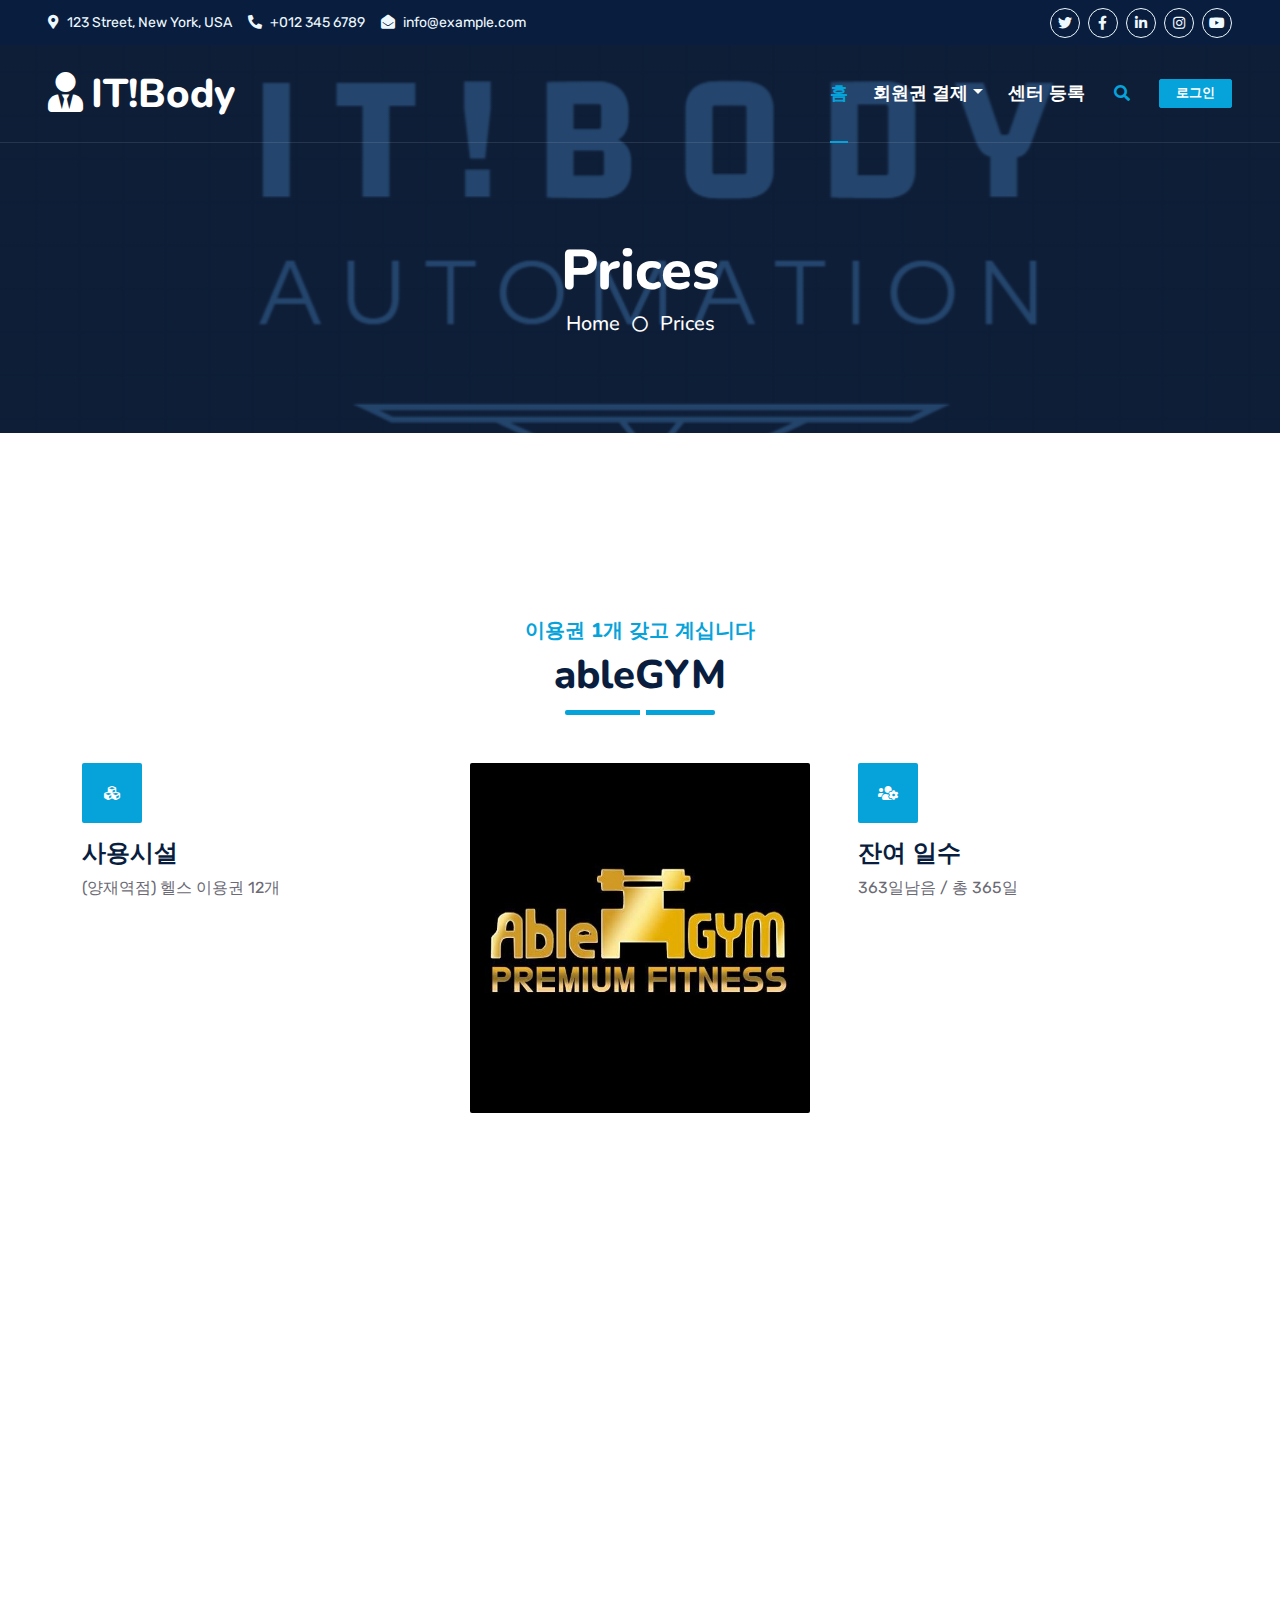
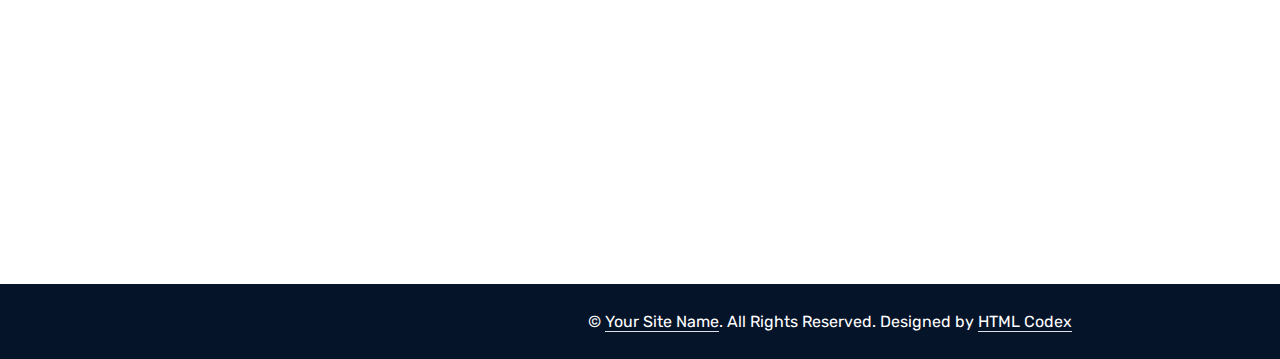
<file: price.html>
<!DOCTYPE html>
<html lang="en">

<head>
    <meta charset="utf-8">
    <title>Startup - Startup Website Template</title>
    <meta content="width=device-width, initial-scale=1.0" name="viewport">
    <meta content="Free HTML Templates" name="keywords">
    <meta content="Free HTML Templates" name="description">

    <!-- Favicon -->
    <link href="img/favicon.ico" rel="icon">

    <!-- Google Web Fonts -->
    <link rel="preconnect" href="https://fonts.googleapis.com">
    <link rel="preconnect" href="https://fonts.gstatic.com" crossorigin>
    <link href="https://fonts.googleapis.com/css2?family=Nunito:wght@400;600;700;800&family=Rubik:wght@400;500;600;700&display=swap" rel="stylesheet">

    <!-- Icon Font Stylesheet -->
    <link href="https://cdnjs.cloudflare.com/ajax/libs/font-awesome/5.10.0/css/all.min.css" rel="stylesheet">
    <link href="https://cdn.jsdelivr.net/npm/bootstrap-icons@1.4.1/font/bootstrap-icons.css" rel="stylesheet">

    <!-- Libraries Stylesheet -->
    <link href="lib/owlcarousel/assets/owl.carousel.min.css" rel="stylesheet">
    <link href="lib/animate/animate.min.css" rel="stylesheet">

    <!-- Customized Bootstrap Stylesheet -->
    <link href="css/bootstrap.min.css" rel="stylesheet">

    <!-- Template Stylesheet -->
    <link href="css/style.css" rel="stylesheet">
</head>

<body>
    <!-- Spinner Start -->
    <div id="spinner" class="show bg-white position-fixed translate-middle w-100 vh-100 top-50 start-50 d-flex align-items-center justify-content-center">
        <div class="spinner"></div>
    </div>
    <!-- Spinner End -->


    <!-- Topbar Start -->
    <div class="container-fluid bg-dark px-5 d-none d-lg-block">
        <div class="row gx-0">
            <div class="col-lg-8 text-center text-lg-start mb-2 mb-lg-0">
                <div class="d-inline-flex align-items-center" style="height: 45px;">
                    <small class="me-3 text-light"><i class="fa fa-map-marker-alt me-2"></i>123 Street, New York, USA</small>
                    <small class="me-3 text-light"><i class="fa fa-phone-alt me-2"></i>+012 345 6789</small>
                    <small class="text-light"><i class="fa fa-envelope-open me-2"></i>info@example.com</small>
                </div>
            </div>
            <div class="col-lg-4 text-center text-lg-end">
                <div class="d-inline-flex align-items-center" style="height: 45px;">
                    <a class="btn btn-sm btn-outline-light btn-sm-square rounded-circle me-2" href=""><i class="fab fa-twitter fw-normal"></i></a>
                    <a class="btn btn-sm btn-outline-light btn-sm-square rounded-circle me-2" href=""><i class="fab fa-facebook-f fw-normal"></i></a>
                    <a class="btn btn-sm btn-outline-light btn-sm-square rounded-circle me-2" href=""><i class="fab fa-linkedin-in fw-normal"></i></a>
                    <a class="btn btn-sm btn-outline-light btn-sm-square rounded-circle me-2" href=""><i class="fab fa-instagram fw-normal"></i></a>
                    <a class="btn btn-sm btn-outline-light btn-sm-square rounded-circle" href=""><i class="fab fa-youtube fw-normal"></i></a>
                </div>
            </div>
        </div>
    </div>
    <!-- Topbar End -->


    <!-- Navbar Start -->
    <div class="container-fluid position-relative p-0">
        <nav class="navbar navbar-expand-lg navbar-dark px-5 py-3 py-lg-0">
            <a href="index.html" class="navbar-brand p-0">
                <h1 class="m-0"><i class="fa fa-user-tie me-2"></i>IT!Body</h1>
            </a>
            <button class="navbar-toggler" type="button" data-bs-toggle="collapse" data-bs-target="#navbarCollapse">
                <span class="fa fa-bars"></span>
            </button>
            <div class="collapse navbar-collapse" id="navbarCollapse">
                <div class="navbar-nav ms-auto py-0">
                    <a href="index.html" class="nav-item nav-link active">홈</a>
                    <div class="nav-item dropdown">
                        <a href="#" class="nav-link dropdown-toggle" data-bs-toggle="dropdown">회원권 결제</a>
                        <div class="dropdown-menu m-0">
                            <a href="price.html" class="dropdown-item">IT!Body 맴버십 회원권</a>
                            <a href="service.html" class="dropdown-item">회원권 결제/포인트충천</a>
               
                            <a href="quote.html" class="dropdown-item">입장하기</a>
                        </div>
                    </div>
                    <a href="contact.html" class="nav-item nav-link">센터 등록</a>
                </div>
                <button type="button" class="btn text-primary ms-3" data-bs-toggle="modal" data-bs-target="#searchModal"><i class="fa fa-search"></i></button>
<a href="https://htmlcodex.com/IT!Body-company-website-template" class="btn btn-primary py-1 px-3 ms-3" style="font-size: 0.8rem;">로그인</a>

            </div>
        </nav>

        <div class="container-fluid bg-primary py-5 bg-header" style="margin-bottom: 90px;">
            <div class="row py-5">
                <div class="col-12 pt-lg-5 mt-lg-5 text-center">
                    <h1 class="display-4 text-white animated zoomIn">Prices</h1>
                    <a href="" class="h5 text-white">Home</a>
                    <i class="far fa-circle text-white px-2"></i>
                    <a href="" class="h5 text-white">Prices</a>
                </div>
            </div>
        </div>
    </div>
    <!-- Navbar End -->


    <!-- Full Screen Search Start -->
    <div class="modal fade" id="searchModal" tabindex="-1">
        <div class="modal-dialog modal-fullscreen">
            <div class="modal-content" style="background: rgba(9, 30, 62, .7);">
                <div class="modal-header border-0">
                    <button type="button" class="btn bg-white btn-close" data-bs-dismiss="modal" aria-label="Close"></button>
                </div>
                <div class="modal-body d-flex align-items-center justify-content-center">
                    <div class="input-group" style="max-width: 600px;">
                        <input type="text" class="form-control bg-transparent border-primary p-3" placeholder="Type search keyword">
                        <button class="btn btn-primary px-4"><i class="bi bi-search"></i></button>
                    </div>
                </div>
            </div>
        </div>
    </div>
    <!-- Full Screen Search End -->


    <!-- Pricing Plan Start -->
    <div class="container-fluid py-5 wow fadeInUp" data-wow-delay="0.1s">
        <div class="container py-5">
            <div class="section-title text-center position-relative pb-3 mb-5 mx-auto" style="max-width: 600px;">
                <h5 class="fw-bold text-primary text-uppercase">이용권 1개 갖고 계십니다</h5>
                <h1 class="mb-0">ableGYM</h1>
            </div>
            <div class="row g-5">
                <div class="col-lg-4">
                    <div class="row g-5">
                        <div class="col-12 wow zoomIn" data-wow-delay="0.2s">
                            <div class="bg-primary rounded d-flex align-items-center justify-content-center mb-3" style="width: 60px; height: 60px;">
                                <i class="fa fa-cubes text-white"></i>
                            </div>
                            <h4>사용시설</h4>
                            <p class="mb-0">(양재역점) 헬스 이용권 12개</p>
                        </div>
                        <div class="col-12 wow zoomIn" data-wow-delay="0.6s">
                            <div class="bg-primary rounded d-flex align-items-center justify-content-center mb-3" style="width: 60px; height: 60px;">
                                <i class="fa fa-award text-white"></i>
                            </div>
                            <h4>2024.04.04~2025.04.03</h4>
                            <p class="mb-0">(양재역점)헬스 이용권 12개월</p>
                        </div>
                    </div>
                </div>
                <div class="col-lg-4  wow zoomIn" data-wow-delay="0.9s" style="min-height: 350px;">
                    <div class="position-relative h-100">
                        <img class="position-absolute w-100 h-100 rounded wow zoomIn" data-wow-delay="0.1s" src="img/feature.jpg" style="object-fit: cover;">
                    </div>
                </div>
                <div class="col-lg-4">
                    <div class="row g-5">
                        <div class="col-12 wow zoomIn" data-wow-delay="0.4s">
                            <div class="bg-primary rounded d-flex align-items-center justify-content-center mb-3" style="width: 60px; height: 60px;">
                                <i class="fa fa-users-cog text-white"></i>
                            </div>
                            <h4>잔여 일수</h4>
                            <p class="mb-0">363일남음 / 총 365일</p>
                        </div>
                        <div class="col-12 wow zoomIn" data-wow-delay="0.8s">
                            <div class="bg-primary rounded d-flex align-items-center justify-content-center mb-3" style="width: 60px; height: 60px;">
                                <i class="fa fa-phone-alt text-white"></i>
                            </div>
                            <h4>24시간 상담예약</h4>
                            <p class="mb-0">0104335????</p>
                        </div>
                    </div>
                </div>
            </div>
        </div>
    </div>
    <!-- Pricing Plan End -->


    <!-- Quote Start -->
    
    <!-- Quote End -->


    <!-- Vendor Start -->
    <div class="container-fluid py-5 wow fadeInUp" data-wow-delay="0.1s">
        <div class="container py-5 mb-5">
            <div class="bg-white">
                <div class="owl-carousel vendor-carousel">
                    <img src="img/vendor-1.jpg" alt="">
                    <img src="img/vendor-2.jpg" alt="">
                    <img src="img/vendor-3.jpg" alt="">
                    <img src="img/vendor-4.jpg" alt="">
                    <img src="img/vendor-5.jpg" alt="">
                    <img src="img/vendor-6.jpg" alt="">
                    <img src="img/vendor-7.jpg" alt="">
                    <img src="img/vendor-8.jpg" alt="">
                    <img src="img/vendor-9.jpg" alt="">
                </div>
            </div>
        </div>
    </div>
    <!-- Vendor End -->
    

    <!-- Footer Start -->
    <div class="container-fluid bg-dark text-light mt-5 wow fadeInUp" data-wow-delay="0.1s">
        <div class="container">
            <div class="row gx-5">
                <div class="col-lg-4 col-md-6 footer-about">
                    <div class="d-flex flex-column align-items-center justify-content-center text-center h-100 bg-primary p-4">
                        <a href="index.html" class="navbar-brand">
                            <h1 class="m-0 text-white"><i class="fa fa-user-tie me-2"></i>Startup</h1>
                        </a>
                        <p class="mt-3 mb-4">Lorem diam sit erat dolor elitr et, diam lorem justo amet clita stet eos sit. Elitr dolor duo lorem, elitr clita ipsum sea. Diam amet erat lorem stet eos. Diam amet et kasd eos duo.</p>
                        <form action="">
                            <div class="input-group">
                                <input type="text" class="form-control border-white p-3" placeholder="Your Email">
                                <button class="btn btn-dark">Sign Up</button>
                            </div>
                        </form>
                    </div>
                </div>
                <div class="col-lg-8 col-md-6">
                    <div class="row gx-5">
                        <div class="col-lg-4 col-md-12 pt-5 mb-5">
                            <div class="section-title section-title-sm position-relative pb-3 mb-4">
                                <h3 class="text-light mb-0">Get In Touch</h3>
                            </div>
                            <div class="d-flex mb-2">
                                <i class="bi bi-geo-alt text-primary me-2"></i>
                                <p class="mb-0">123 Street, New York, USA</p>
                            </div>
                            <div class="d-flex mb-2">
                                <i class="bi bi-envelope-open text-primary me-2"></i>
                                <p class="mb-0">info@example.com</p>
                            </div>
                            <div class="d-flex mb-2">
                                <i class="bi bi-telephone text-primary me-2"></i>
                                <p class="mb-0">+012 345 67890</p>
                            </div>
                            <div class="d-flex mt-4">
                                <a class="btn btn-primary btn-square me-2" href="#"><i class="fab fa-twitter fw-normal"></i></a>
                                <a class="btn btn-primary btn-square me-2" href="#"><i class="fab fa-facebook-f fw-normal"></i></a>
                                <a class="btn btn-primary btn-square me-2" href="#"><i class="fab fa-linkedin-in fw-normal"></i></a>
                                <a class="btn btn-primary btn-square" href="#"><i class="fab fa-instagram fw-normal"></i></a>
                            </div>
                        </div>
                        <div class="col-lg-4 col-md-12 pt-0 pt-lg-5 mb-5">
                            <div class="section-title section-title-sm position-relative pb-3 mb-4">
                                <h3 class="text-light mb-0">Quick Links</h3>
                            </div>
                            <div class="link-animated d-flex flex-column justify-content-start">
                                <a class="text-light mb-2" href="#"><i class="bi bi-arrow-right text-primary me-2"></i>Home</a>
                                <a class="text-light mb-2" href="#"><i class="bi bi-arrow-right text-primary me-2"></i>About Us</a>
                                <a class="text-light mb-2" href="#"><i class="bi bi-arrow-right text-primary me-2"></i>Our Services</a>
                                <a class="text-light mb-2" href="#"><i class="bi bi-arrow-right text-primary me-2"></i>Meet The Team</a>
                                <a class="text-light mb-2" href="#"><i class="bi bi-arrow-right text-primary me-2"></i>Latest Blog</a>
                                <a class="text-light" href="#"><i class="bi bi-arrow-right text-primary me-2"></i>Contact Us</a>
                            </div>
                        </div>
                        <div class="col-lg-4 col-md-12 pt-0 pt-lg-5 mb-5">
                            <div class="section-title section-title-sm position-relative pb-3 mb-4">
                                <h3 class="text-light mb-0">Popular Links</h3>
                            </div>
                            <div class="link-animated d-flex flex-column justify-content-start">
                                <a class="text-light mb-2" href="#"><i class="bi bi-arrow-right text-primary me-2"></i>Home</a>
                                <a class="text-light mb-2" href="#"><i class="bi bi-arrow-right text-primary me-2"></i>About Us</a>
                                <a class="text-light mb-2" href="#"><i class="bi bi-arrow-right text-primary me-2"></i>Our Services</a>
                                <a class="text-light mb-2" href="#"><i class="bi bi-arrow-right text-primary me-2"></i>Meet The Team</a>
                                <a class="text-light mb-2" href="#"><i class="bi bi-arrow-right text-primary me-2"></i>Latest Blog</a>
                                <a class="text-light" href="#"><i class="bi bi-arrow-right text-primary me-2"></i>Contact Us</a>
                            </div>
                        </div>
                    </div>
                </div>
            </div>
        </div>
    </div>
    <div class="container-fluid text-white" style="background: #061429;">
        <div class="container text-center">
            <div class="row justify-content-end">
                <div class="col-lg-8 col-md-6">
                    <div class="d-flex align-items-center justify-content-center" style="height: 75px;">
                        <p class="mb-0">&copy; <a class="text-white border-bottom" href="#">Your Site Name</a>. All Rights Reserved. 
						
						<!--/*** This template is free as long as you keep the footer author’s credit link/attribution link/backlink. If you'd like to use the template without the footer author’s credit link/attribution link/backlink, you can purchase the Credit Removal License from "https://htmlcodex.com/credit-removal". Thank you for your support. ***/-->
						Designed by <a class="text-white border-bottom" href="https://htmlcodex.com">HTML Codex</a></p>
                    </div>
                </div>
            </div>
        </div>
    </div>
    <!-- Footer End -->


    <!-- Back to Top -->
    <a href="#" class="btn btn-lg btn-primary btn-lg-square rounded back-to-top"><i class="bi bi-arrow-up"></i></a>


    <!-- JavaScript Libraries -->
    <script src="https://code.jquery.com/jquery-3.4.1.min.js"></script>
    <script src="https://cdn.jsdelivr.net/npm/bootstrap@5.0.0/dist/js/bootstrap.bundle.min.js"></script>
    <script src="lib/wow/wow.min.js"></script>
    <script src="lib/easing/easing.min.js"></script>
    <script src="lib/waypoints/waypoints.min.js"></script>
    <script src="lib/counterup/counterup.min.js"></script>
    <script src="lib/owlcarousel/owl.carousel.min.js"></script>

    <!-- Template Javascript -->
    <script src="js/main.js"></script>
</body>

</html>
</file>
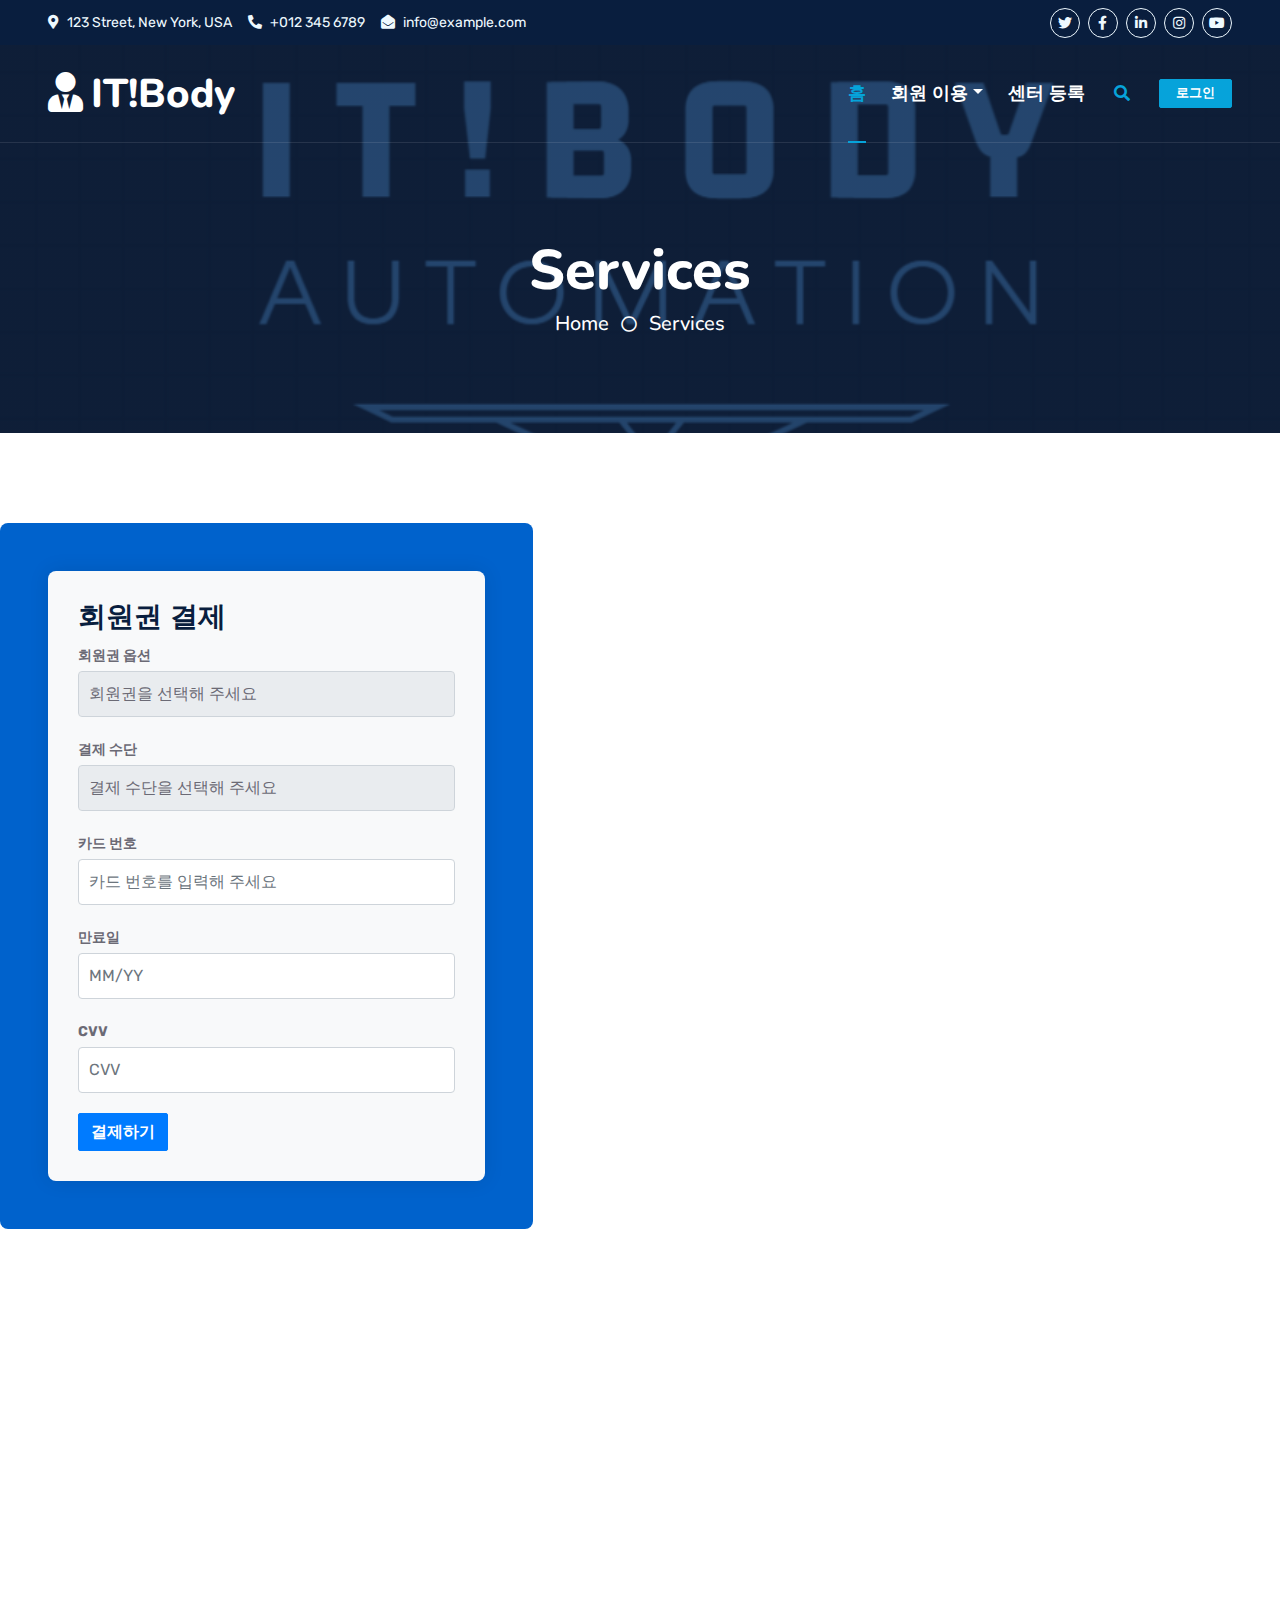
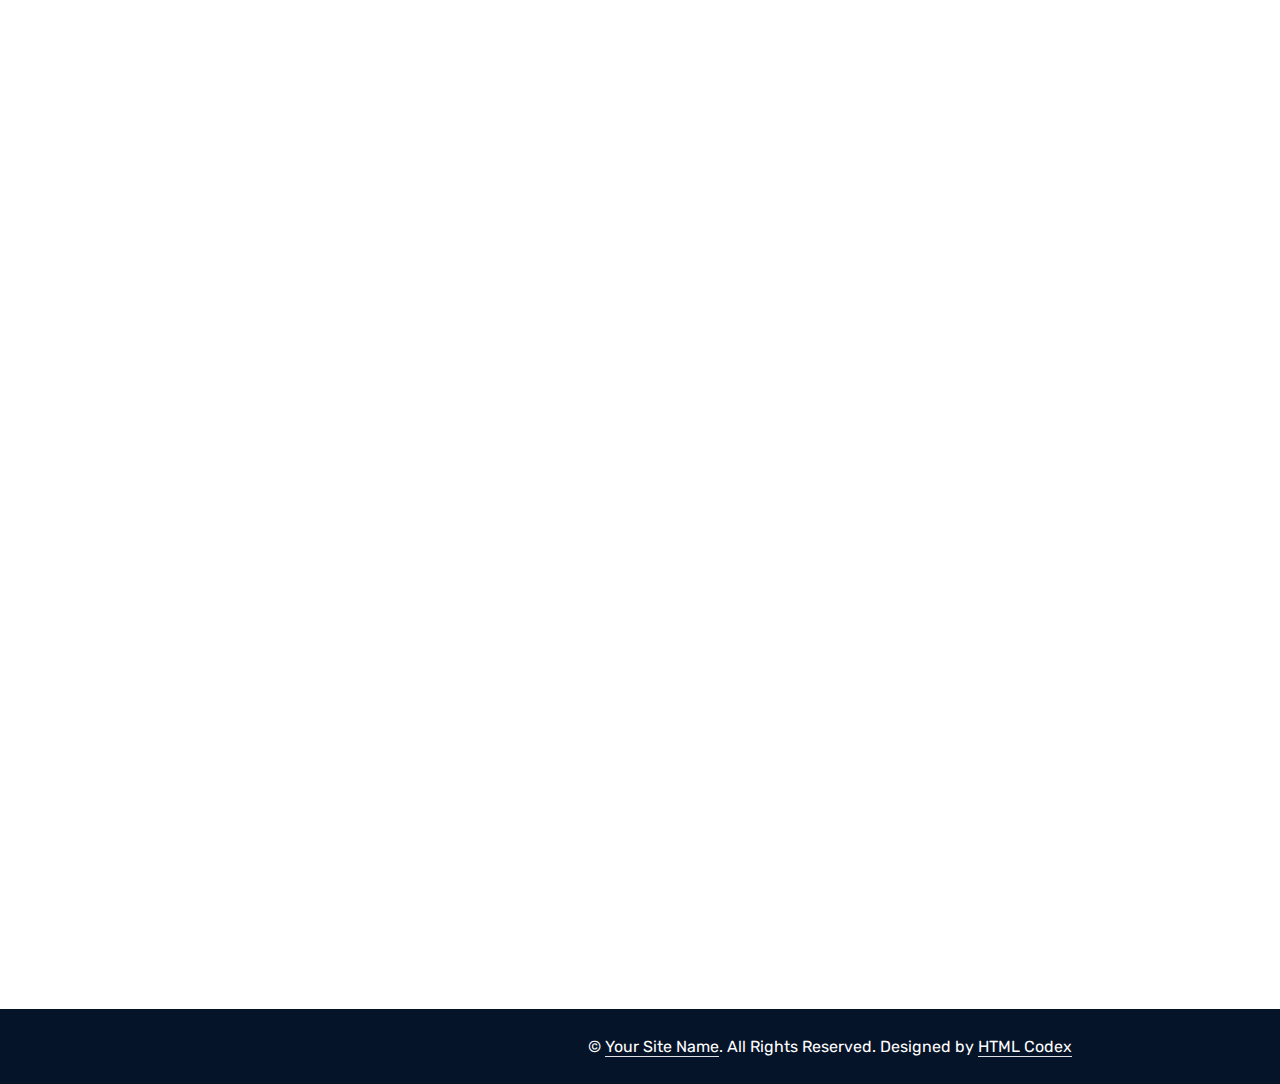
<file: service.html>
<!DOCTYPE html>
<html lang="en">
  <head>
    <meta charset="utf-8" />
    <title>Startup - Startup Website Template</title>
    <meta content="width=device-width, initial-scale=1.0" name="viewport" />
    <meta content="Free HTML Templates" name="keywords" />
    <meta content="Free HTML Templates" name="description" />

    <!-- Favicon -->
    <link href="img/favicon.ico" rel="icon" />

    <!-- Google Web Fonts -->
    <link rel="preconnect" href="https://fonts.googleapis.com" />
    <link rel="preconnect" href="https://fonts.gstatic.com" crossorigin />
    <link
      href="https://fonts.googleapis.com/css2?family=Nunito:wght@400;600;700;800&family=Rubik:wght@400;500;600;700&display=swap"
      rel="stylesheet"
    />

    <!-- Icon Font Stylesheet -->
    <link
      href="https://cdnjs.cloudflare.com/ajax/libs/font-awesome/5.10.0/css/all.min.css"
      rel="stylesheet"
    />
    <link
      href="https://cdn.jsdelivr.net/npm/bootstrap-icons@1.4.1/font/bootstrap-icons.css"
      rel="stylesheet"
    />

    <!-- Libraries Stylesheet -->
    <link href="lib/owlcarousel/assets/owl.carousel.min.css" rel="stylesheet" />
    <link href="lib/animate/animate.min.css" rel="stylesheet" />

    <!-- Customized Bootstrap Stylesheet -->
    <link href="css/bootstrap.min.css" rel="stylesheet" />

    <!-- Template Stylesheet -->
    <link href="css/style.css" rel="stylesheet" />
  </head>

  <body>
    <!-- Spinner Start -->
    <div
      id="spinner"
      class="show bg-white position-fixed translate-middle w-100 vh-100 top-50 start-50 d-flex align-items-center justify-content-center"
    >
      <div class="spinner"></div>
    </div>
    <!-- Spinner End -->

    <!-- Topbar Start -->
    <div class="container-fluid bg-dark px-5 d-none d-lg-block">
      <div class="row gx-0">
        <div class="col-lg-8 text-center text-lg-start mb-2 mb-lg-0">
          <div class="d-inline-flex align-items-center" style="height: 45px">
            <small class="me-3 text-light"
              ><i class="fa fa-map-marker-alt me-2"></i>123 Street, New York,
              USA</small
            >
            <small class="me-3 text-light"
              ><i class="fa fa-phone-alt me-2"></i>+012 345 6789</small
            >
            <small class="text-light"
              ><i class="fa fa-envelope-open me-2"></i>info@example.com</small
            >
          </div>
        </div>
        <div class="col-lg-4 text-center text-lg-end">
          <div class="d-inline-flex align-items-center" style="height: 45px">
            <a
              class="btn btn-sm btn-outline-light btn-sm-square rounded-circle me-2"
              href=""
              ><i class="fab fa-twitter fw-normal"></i
            ></a>
            <a
              class="btn btn-sm btn-outline-light btn-sm-square rounded-circle me-2"
              href=""
              ><i class="fab fa-facebook-f fw-normal"></i
            ></a>
            <a
              class="btn btn-sm btn-outline-light btn-sm-square rounded-circle me-2"
              href=""
              ><i class="fab fa-linkedin-in fw-normal"></i
            ></a>
            <a
              class="btn btn-sm btn-outline-light btn-sm-square rounded-circle me-2"
              href=""
              ><i class="fab fa-instagram fw-normal"></i
            ></a>
            <a
              class="btn btn-sm btn-outline-light btn-sm-square rounded-circle"
              href=""
              ><i class="fab fa-youtube fw-normal"></i
            ></a>
          </div>
        </div>
      </div>
    </div>
    <!-- Topbar End -->

    <!-- Navbar Start -->
    <div class="container-fluid position-relative p-0">
      <nav class="navbar navbar-expand-lg navbar-dark px-5 py-3 py-lg-0">
        <a href="index.html" class="navbar-brand p-0">
          <h1 class="m-0"><i class="fa fa-user-tie me-2"></i>IT!Body</h1>
        </a>
        <button
          class="navbar-toggler"
          type="button"
          data-bs-toggle="collapse"
          data-bs-target="#navbarCollapse"
        >
          <span class="fa fa-bars"></span>
        </button>
        <div class="collapse navbar-collapse" id="navbarCollapse">
          <div class="navbar-nav ms-auto py-0">
            <a href="index.html" class="nav-item nav-link active">홈</a>
            <div class="nav-item dropdown">
              <a
                href="#"
                class="nav-link dropdown-toggle"
                data-bs-toggle="dropdown"
                >회원 이용</a
              >
              <div class="dropdown-menu m-0">
                <a href="price.html" class="dropdown-item"
                  >IT!Body 맴버십 회원권</a
                >
                <a href="service.html" class="dropdown-item"
                  >회원권 결제/포인트충천</a
                >

                <a href="quote.html" class="dropdown-item">입장하기</a>
              </div>
            </div>
            <a href="contact.html" class="nav-item nav-link">센터 등록</a>
          </div>
          <button
            type="button"
            class="btn text-primary ms-3"
            data-bs-toggle="modal"
            data-bs-target="#searchModal"
          >
            <i class="fa fa-search"></i>
          </button>
          <a
            href="https://htmlcodex.com/IT!Body-company-website-template"
            class="btn btn-primary py-1 px-3 ms-3"
            style="font-size: 0.8rem"
            >로그인</a
          >
        </div>
      </nav>

      <div
        class="container-fluid bg-primary py-5 bg-header"
        style="margin-bottom: 90px"
      >
        <div class="row py-5">
          <div class="col-12 pt-lg-5 mt-lg-5 text-center">
            <h1 class="display-4 text-white animated zoomIn">Services</h1>
            <a href="" class="h5 text-white">Home</a>
            <i class="far fa-circle text-white px-2"></i>
            <a href="" class="h5 text-white">Services</a>
          </div>
        </div>
      </div>
    </div>
    <!-- Navbar End -->

    <!-- Full Screen Search Start -->
    <div class="modal fade" id="searchModal" tabindex="-1">
      <div class="modal-dialog modal-fullscreen">
        <div class="modal-content" style="background: rgba(9, 30, 62, 0.7)">
          <div class="modal-header border-0">
            <button
              type="button"
              class="btn bg-white btn-close"
              data-bs-dismiss="modal"
              aria-label="Close"
            ></button>
          </div>
          <div
            class="modal-body d-flex align-items-center justify-content-center"
          >
            <div class="input-group" style="max-width: 600px">
              <input
                type="text"
                class="form-control bg-transparent border-primary p-3"
                placeholder="Type search keyword"
              />
              <button class="btn btn-primary px-4">
                <i class="bi bi-search"></i>
              </button>
            </div>
          </div>
        </div>
      </div>
    </div>
    <!-- Full Screen Search End -->

    <!-- Service Start -->
    <div class="col-lg-5">
      <div
        class="bg-secondary rounded h-100 d-flex align-items-center p-5 wow zoomIn"
        data-wow-delay="0.9s"
      >
        <div class="payment-container">
          <h3>회원권 결제</h3>
          <form class="payment-form">
            <div class="form-group">
              <label for="membership-option">회원권 옵션</label>
              <select class="form-control" id="membership-option">
                <option value="">회원권을 선택해 주세요</option>
                <option value="option1">1일 / 25,900원</option>
                <option value="option2">1달 / 100,000원</option>
                <option value="option3">1년 / 680,000원</option>
              </select>
            </div>
            <div class="form-group">
              <label for="payment-method">결제 수단</label>
              <select class="form-control" id="payment-method">
                <option value="">결제 수단을 선택해 주세요</option>
                <option value="credit-card">신용카드</option>
                <option value="debit-card">체크카드</option>
                <option value="paypal">PayPal</option>
              </select>
            </div>
            <div class="form-group">
              <label for="card-number">카드 번호</label>
              <input
                type="text"
                class="form-control"
                id="card-number"
                placeholder="카드 번호를 입력해 주세요"
              />
            </div>
            <div class="form-group">
              <label for="expiration-date">만료일</label>
              <input
                type="text"
                class="form-control"
                id="expiration-date"
                placeholder="MM/YY"
              />
            </div>
            <div class="form-group">
              <label for="cvv">CVV</label>
              <input
                type="text"
                class="form-control"
                id="cvv"
                placeholder="CVV"
              />
            </div>
            <button
              type="button"
              class="btn btn-primary btn-block"
              onclick="processPayment()"
            >
              결제하기
            </button>
          </form>
        </div>
      </div>
    </div>
    <!-- Service End -->

    <!-- Testimonial Start -->
    <div class="col-lg-5">
      <div
        class="bg-secondary rounded h-100 d-flex align-items-center p-5 wow zoomIn"
        data-wow-delay="0.9s"
      >
        <div class="point-container">
          <h3>포인트 충전</h3>
          <form class="point-form">
            <div class="form-group">
              <label for="point-amount">충전 금액</label>
              <select class="form-control" id="point-amount">
                <option value="">충전 금액을 선택해 주세요</option>
                <option value="10000">10,000원 (10,000P)</option>
                <option value="20000">20,000원 (20,000P)</option>
                <option value="50000">50,000원 (50,000P)</option>
              </select>
            </div>
            <div class="form-group">
              <label for="payment-method">결제 수단</label>
              <select class="form-control" id="payment-method">
                <option value="">결제 수단을 선택해 주세요</option>
                <option value="credit-card">신용카드</option>
                <option value="debit-card">체크카드</option>
                <option value="paypal">PayPal</option>
              </select>
            </div>
            <div class="form-group">
              <label for="card-number">카드 번호</label>
              <input
                type="text"
                class="form-control"
                id="card-number"
                placeholder="카드 번호를 입력해 주세요"
              />
            </div>
            <div class="form-group">
              <label for="expiration-date">만료일</label>
              <input
                type="text"
                class="form-control"
                id="expiration-date"
                placeholder="MM/YY"
              />
            </div>
            <div class="form-group">
              <label for="cvv">CVV</label>
              <input
                type="text"
                class="form-control"
                id="cvv"
                placeholder="CVV"
              />
            </div>
            <button
              type="button"
              class="btn btn-dark btn-block"
              onclick="chargePoint()"
            >
              포인트 충전하기
            </button>
          </form>
        </div>
      </div>
    </div>
    <!-- Testimonial End -->

    <!-- Vendor Start -->
    <div class="container-fluid py-5 wow fadeInUp" data-wow-delay="0.1s">
      <div class="container py-5 mb-5">
        <div class="bg-white">
          <div class="owl-carousel vendor-carousel">
            <img src="img/vendor-1.jpg" alt="" />
            <img src="img/vendor-2.jpg" alt="" />
            <img src="img/vendor-3.jpg" alt="" />
            <img src="img/vendor-4.jpg" alt="" />
            <img src="img/vendor-5.jpg" alt="" />
            <img src="img/vendor-6.jpg" alt="" />
            <img src="img/vendor-7.jpg" alt="" />
            <img src="img/vendor-8.jpg" alt="" />
            <img src="img/vendor-9.jpg" alt="" />
          </div>
        </div>
      </div>
    </div>
    <!-- Vendor End -->

    <!-- Footer Start -->
    <div
      class="container-fluid bg-dark text-light mt-5 wow fadeInUp"
      data-wow-delay="0.1s"
    >
      <div class="container">
        <div class="row gx-5">
          <div class="col-lg-4 col-md-6 footer-about">
            <div
              class="d-flex flex-column align-items-center justify-content-center text-center h-100 bg-primary p-4"
            >
              <a href="index.html" class="navbar-brand">
                <h1 class="m-0 text-white">
                  <i class="fa fa-user-tie me-2"></i>Startup
                </h1>
              </a>
              <p class="mt-3 mb-4">
                Lorem diam sit erat dolor elitr et, diam lorem justo amet clita
                stet eos sit. Elitr dolor duo lorem, elitr clita ipsum sea. Diam
                amet erat lorem stet eos. Diam amet et kasd eos duo.
              </p>
              <form action="">
                <div class="input-group">
                  <input
                    type="text"
                    class="form-control border-white p-3"
                    placeholder="Your Email"
                  />
                  <button class="btn btn-dark">Sign Up</button>
                </div>
              </form>
            </div>
          </div>
          <div class="col-lg-8 col-md-6">
            <div class="row gx-5">
              <div class="col-lg-4 col-md-12 pt-5 mb-5">
                <div
                  class="section-title section-title-sm position-relative pb-3 mb-4"
                >
                  <h3 class="text-light mb-0">Get In Touch</h3>
                </div>
                <div class="d-flex mb-2">
                  <i class="bi bi-geo-alt text-primary me-2"></i>
                  <p class="mb-0">123 Street, New York, USA</p>
                </div>
                <div class="d-flex mb-2">
                  <i class="bi bi-envelope-open text-primary me-2"></i>
                  <p class="mb-0">info@example.com</p>
                </div>
                <div class="d-flex mb-2">
                  <i class="bi bi-telephone text-primary me-2"></i>
                  <p class="mb-0">+012 345 67890</p>
                </div>
                <div class="d-flex mt-4">
                  <a class="btn btn-primary btn-square me-2" href="#"
                    ><i class="fab fa-twitter fw-normal"></i
                  ></a>
                  <a class="btn btn-primary btn-square me-2" href="#"
                    ><i class="fab fa-facebook-f fw-normal"></i
                  ></a>
                  <a class="btn btn-primary btn-square me-2" href="#"
                    ><i class="fab fa-linkedin-in fw-normal"></i
                  ></a>
                  <a class="btn btn-primary btn-square" href="#"
                    ><i class="fab fa-instagram fw-normal"></i
                  ></a>
                </div>
              </div>
              <div class="col-lg-4 col-md-12 pt-0 pt-lg-5 mb-5">
                <div
                  class="section-title section-title-sm position-relative pb-3 mb-4"
                >
                  <h3 class="text-light mb-0">Quick Links</h3>
                </div>
                <div
                  class="link-animated d-flex flex-column justify-content-start"
                >
                  <a class="text-light mb-2" href="#"
                    ><i class="bi bi-arrow-right text-primary me-2"></i>Home</a
                  >
                  <a class="text-light mb-2" href="#"
                    ><i class="bi bi-arrow-right text-primary me-2"></i>About
                    Us</a
                  >
                  <a class="text-light mb-2" href="#"
                    ><i class="bi bi-arrow-right text-primary me-2"></i>Our
                    Services</a
                  >
                  <a class="text-light mb-2" href="#"
                    ><i class="bi bi-arrow-right text-primary me-2"></i>Meet The
                    Team</a
                  >
                  <a class="text-light mb-2" href="#"
                    ><i class="bi bi-arrow-right text-primary me-2"></i>Latest
                    Blog</a
                  >
                  <a class="text-light" href="#"
                    ><i class="bi bi-arrow-right text-primary me-2"></i>Contact
                    Us</a
                  >
                </div>
              </div>
              <div class="col-lg-4 col-md-12 pt-0 pt-lg-5 mb-5">
                <div
                  class="section-title section-title-sm position-relative pb-3 mb-4"
                >
                  <h3 class="text-light mb-0">Popular Links</h3>
                </div>
                <div
                  class="link-animated d-flex flex-column justify-content-start"
                >
                  <a class="text-light mb-2" href="#"
                    ><i class="bi bi-arrow-right text-primary me-2"></i>Home</a
                  >
                  <a class="text-light mb-2" href="#"
                    ><i class="bi bi-arrow-right text-primary me-2"></i>About
                    Us</a
                  >
                  <a class="text-light mb-2" href="#"
                    ><i class="bi bi-arrow-right text-primary me-2"></i>Our
                    Services</a
                  >
                  <a class="text-light mb-2" href="#"
                    ><i class="bi bi-arrow-right text-primary me-2"></i>Meet The
                    Team</a
                  >
                  <a class="text-light mb-2" href="#"
                    ><i class="bi bi-arrow-right text-primary me-2"></i>Latest
                    Blog</a
                  >
                  <a class="text-light" href="#"
                    ><i class="bi bi-arrow-right text-primary me-2"></i>Contact
                    Us</a
                  >
                </div>
              </div>
            </div>
          </div>
        </div>
      </div>
    </div>
    <div class="container-fluid text-white" style="background: #061429">
      <div class="container text-center">
        <div class="row justify-content-end">
          <div class="col-lg-8 col-md-6">
            <div
              class="d-flex align-items-center justify-content-center"
              style="height: 75px"
            >
              <p class="mb-0">
                &copy;
                <a class="text-white border-bottom" href="#">Your Site Name</a>.
                All Rights Reserved.

                <!--/*** This template is free as long as you keep the footer author’s credit link/attribution link/backlink. If you'd like to use the template without the footer author’s credit link/attribution link/backlink, you can purchase the Credit Removal License from "https://htmlcodex.com/credit-removal". Thank you for your support. ***/-->
                Designed by
                <a class="text-white border-bottom" href="https://htmlcodex.com"
                  >HTML Codex</a
                >
              </p>
            </div>
          </div>
        </div>
      </div>
    </div>
    <!-- Footer End -->

    <!-- Back to Top -->
    <a href="#" class="btn btn-lg btn-primary btn-lg-square rounded back-to-top"
      ><i class="bi bi-arrow-up"></i
    ></a>

    <!-- JavaScript Libraries -->
    <script src="https://code.jquery.com/jquery-3.4.1.min.js"></script>
    <script src="https://cdn.jsdelivr.net/npm/bootstrap@5.0.0/dist/js/bootstrap.bundle.min.js"></script>
    <script src="lib/wow/wow.min.js"></script>
    <script src="lib/easing/easing.min.js"></script>
    <script src="lib/waypoints/waypoints.min.js"></script>
    <script src="lib/counterup/counterup.min.js"></script>
    <script src="lib/owlcarousel/owl.carousel.min.js"></script>

    <!-- Template Javascript -->
    <script src="js/main.js"></script>
  </body>
</html>
</file>
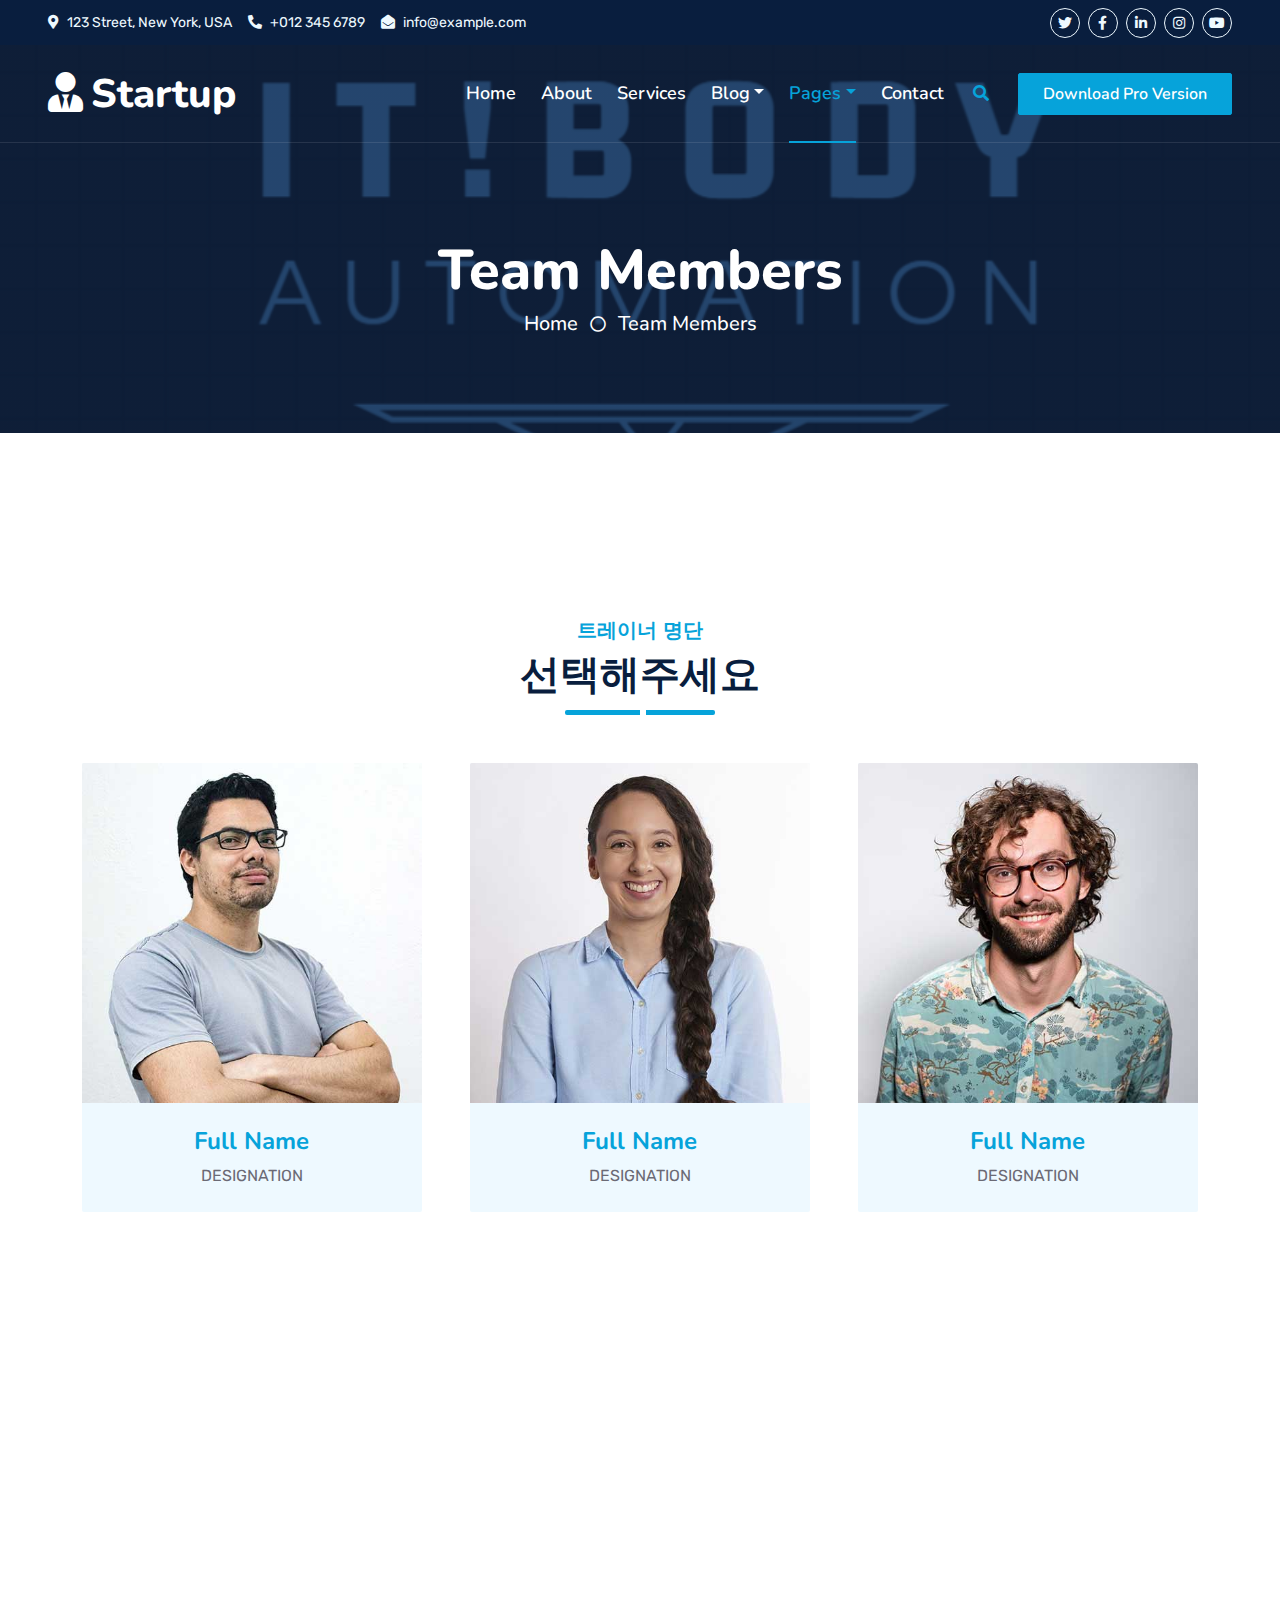
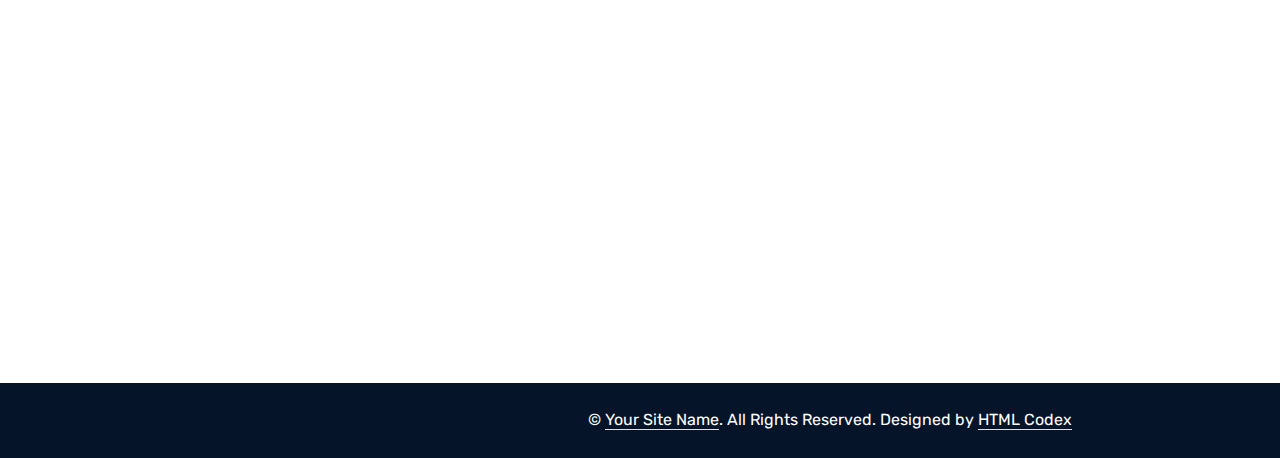
<file: team.html>
<!DOCTYPE html>
<html lang="en">
  <head>
    <meta charset="utf-8" />
    <title>Startup - Startup Website Template</title>
    <meta content="width=device-width, initial-scale=1.0" name="viewport" />
    <meta content="Free HTML Templates" name="keywords" />
    <meta content="Free HTML Templates" name="description" />

    <!-- Favicon -->
    <link href="img/favicon.ico" rel="icon" />

    <!-- Google Web Fonts -->
    <link rel="preconnect" href="https://fonts.googleapis.com" />
    <link rel="preconnect" href="https://fonts.gstatic.com" crossorigin />
    <link
      href="https://fonts.googleapis.com/css2?family=Nunito:wght@400;600;700;800&family=Rubik:wght@400;500;600;700&display=swap"
      rel="stylesheet"
    />

    <!-- Icon Font Stylesheet -->
    <link
      href="https://cdnjs.cloudflare.com/ajax/libs/font-awesome/5.10.0/css/all.min.css"
      rel="stylesheet"
    />
    <link
      href="https://cdn.jsdelivr.net/npm/bootstrap-icons@1.4.1/font/bootstrap-icons.css"
      rel="stylesheet"
    />

    <!-- Libraries Stylesheet -->
    <link href="lib/owlcarousel/assets/owl.carousel.min.css" rel="stylesheet" />
    <link href="lib/animate/animate.min.css" rel="stylesheet" />

    <!-- Customized Bootstrap Stylesheet -->
    <link href="css/bootstrap.min.css" rel="stylesheet" />

    <!-- Template Stylesheet -->
    <link href="css/style.css" rel="stylesheet" />
  </head>

  <body>
    <!-- Spinner Start -->
    <div
      id="spinner"
      class="show bg-white position-fixed translate-middle w-100 vh-100 top-50 start-50 d-flex align-items-center justify-content-center"
    >
      <div class="spinner"></div>
    </div>
    <!-- Spinner End -->

    <!-- Topbar Start -->
    <div class="container-fluid bg-dark px-5 d-none d-lg-block">
      <div class="row gx-0">
        <div class="col-lg-8 text-center text-lg-start mb-2 mb-lg-0">
          <div class="d-inline-flex align-items-center" style="height: 45px">
            <small class="me-3 text-light"
              ><i class="fa fa-map-marker-alt me-2"></i>123 Street, New York,
              USA</small
            >
            <small class="me-3 text-light"
              ><i class="fa fa-phone-alt me-2"></i>+012 345 6789</small
            >
            <small class="text-light"
              ><i class="fa fa-envelope-open me-2"></i>info@example.com</small
            >
          </div>
        </div>
        <div class="col-lg-4 text-center text-lg-end">
          <div class="d-inline-flex align-items-center" style="height: 45px">
            <a
              class="btn btn-sm btn-outline-light btn-sm-square rounded-circle me-2"
              href=""
              ><i class="fab fa-twitter fw-normal"></i
            ></a>
            <a
              class="btn btn-sm btn-outline-light btn-sm-square rounded-circle me-2"
              href=""
              ><i class="fab fa-facebook-f fw-normal"></i
            ></a>
            <a
              class="btn btn-sm btn-outline-light btn-sm-square rounded-circle me-2"
              href=""
              ><i class="fab fa-linkedin-in fw-normal"></i
            ></a>
            <a
              class="btn btn-sm btn-outline-light btn-sm-square rounded-circle me-2"
              href=""
              ><i class="fab fa-instagram fw-normal"></i
            ></a>
            <a
              class="btn btn-sm btn-outline-light btn-sm-square rounded-circle"
              href=""
              ><i class="fab fa-youtube fw-normal"></i
            ></a>
          </div>
        </div>
      </div>
    </div>
    <!-- Topbar End -->

    <!-- Navbar Start -->
    <div class="container-fluid position-relative p-0">
      <nav class="navbar navbar-expand-lg navbar-dark px-5 py-3 py-lg-0">
        <a href="index.html" class="navbar-brand p-0">
          <h1 class="m-0"><i class="fa fa-user-tie me-2"></i>Startup</h1>
        </a>
        <button
          class="navbar-toggler"
          type="button"
          data-bs-toggle="collapse"
          data-bs-target="#navbarCollapse"
        >
          <span class="fa fa-bars"></span>
        </button>
        <div class="collapse navbar-collapse" id="navbarCollapse">
          <div class="navbar-nav ms-auto py-0">
            <a href="index.html" class="nav-item nav-link">Home</a>
            <a href="about.html" class="nav-item nav-link">About</a>
            <a href="service.html" class="nav-item nav-link">Services</a>
            <div class="nav-item dropdown">
              <a
                href="#"
                class="nav-link dropdown-toggle"
                data-bs-toggle="dropdown"
                >Blog</a
              >
              <div class="dropdown-menu m-0">
                <a href="blog.html" class="dropdown-item">Blog Grid</a>
                <a href="detail.html" class="dropdown-item">Blog Detail</a>
              </div>
            </div>
            <div class="nav-item dropdown">
              <a
                href="#"
                class="nav-link dropdown-toggle active"
                data-bs-toggle="dropdown"
                >Pages</a
              >
              <div class="dropdown-menu m-0">
                <a href="price.html" class="dropdown-item">Pricing Plan</a>
                <a href="feature.html" class="dropdown-item">Our features</a>
                <a href="team.html" class="dropdown-item active"
                  >Team Members</a
                >
                <a href="testimonial.html" class="dropdown-item">Testimonial</a>
                <a href="quote.html" class="dropdown-item">Free Quote</a>
              </div>
            </div>
            <a href="contact.html" class="nav-item nav-link">Contact</a>
          </div>
          <butaton
            type="button"
            class="btn text-primary ms-3"
            data-bs-toggle="modal"
            data-bs-target="#searchModal"
            ><i class="fa fa-search"></i
          ></butaton>
          <a
            href="https://htmlcodex.com/startup-company-website-template"
            class="btn btn-primary py-2 px-4 ms-3"
            >Download Pro Version</a
          >
        </div>
      </nav>

      <div
        class="container-fluid bg-primary py-5 bg-header"
        style="margin-bottom: 90px"
      >
        <div class="row py-5">
          <div class="col-12 pt-lg-5 mt-lg-5 text-center">
            <h1 class="display-4 text-white animated zoomIn">Team Members</h1>
            <a href="" class="h5 text-white">Home</a>
            <i class="far fa-circle text-white px-2"></i>
            <a href="" class="h5 text-white">Team Members</a>
          </div>
        </div>
      </div>
    </div>
    <!-- Navbar End -->

    <!-- Full Screen Search Start -->
    <div class="modal fade" id="searchModal" tabindex="-1">
      <div class="modal-dialog modal-fullscreen">
        <div class="modal-content" style="background: rgba(9, 30, 62, 0.7)">
          <div class="modal-header border-0">
            <button
              type="button"
              class="btn bg-white btn-close"
              data-bs-dismiss="modal"
              aria-label="Close"
            ></button>
          </div>
          <div
            class="modal-body d-flex align-items-center justify-content-center"
          >
            <div class="input-group" style="max-width: 600px">
              <input
                type="text"
                class="form-control bg-transparent border-primary p-3"
                placeholder="Type search keyword"
              />
              <button class="btn btn-primary px-4">
                <i class="bi bi-search"></i>
              </button>
            </div>
          </div>
        </div>
      </div>
    </div>
    <!-- Full Screen Search End -->

    <!-- Team Start -->
    <div class="container-fluid py-5 wow fadeInUp" data-wow-delay="0.1s">
      <div class="container py-5">
        <div
          class="section-title text-center position-relative pb-3 mb-5 mx-auto"
          style="max-width: 600px"
        >
          <h5 class="fw-bold text-primary text-uppercase">트레이너 명단</h5>
          <h1 class="mb-0">선택해주세요</h1>
        </div>
        <div class="row g-5">
          <div class="col-lg-4 wow slideInUp" data-wow-delay="0.3s">
            <div class="team-item bg-light rounded overflow-hidden">
              <div class="team-img position-relative overflow-hidden">
                <img class="img-fluid w-100" src="img/team-1.jpg" alt="" />
                <div class="team-social">
                  <a
                    class="btn btn-lg btn-primary btn-lg-square rounded"
                    href=""
                    ><i class="fab fa-twitter fw-normal"></i
                  ></a>
                  <a
                    class="btn btn-lg btn-primary btn-lg-square rounded"
                    href=""
                    ><i class="fab fa-facebook-f fw-normal"></i
                  ></a>
                  <a
                    class="btn btn-lg btn-primary btn-lg-square rounded"
                    href=""
                    ><i class="fab fa-instagram fw-normal"></i
                  ></a>
                  <a
                    class="btn btn-lg btn-primary btn-lg-square rounded"
                    href=""
                    ><i class="fab fa-linkedin-in fw-normal"></i
                  ></a>
                </div>
              </div>
              <div class="text-center py-4">
                <h4 class="text-primary">Full Name</h4>
                <p class="text-uppercase m-0">Designation</p>
              </div>
            </div>
          </div>
          <div class="col-lg-4 wow slideInUp" data-wow-delay="0.6s">
            <div class="team-item bg-light rounded overflow-hidden">
              <div class="team-img position-relative overflow-hidden">
                <img class="img-fluid w-100" src="img/team-2.jpg" alt="" />
                <div class="team-social">
                  <a
                    class="btn btn-lg btn-primary btn-lg-square rounded"
                    href=""
                    ><i class="fab fa-twitter fw-normal"></i
                  ></a>
                  <a
                    class="btn btn-lg btn-primary btn-lg-square rounded"
                    href=""
                    ><i class="fab fa-facebook-f fw-normal"></i
                  ></a>
                  <a
                    class="btn btn-lg btn-primary btn-lg-square rounded"
                    href=""
                    ><i class="fab fa-instagram fw-normal"></i
                  ></a>
                  <a
                    class="btn btn-lg btn-primary btn-lg-square rounded"
                    href=""
                    ><i class="fab fa-linkedin-in fw-normal"></i
                  ></a>
                </div>
              </div>
              <div class="text-center py-4">
                <h4 class="text-primary">Full Name</h4>
                <p class="text-uppercase m-0">Designation</p>
              </div>
            </div>
          </div>
          <div class="col-lg-4 wow slideInUp" data-wow-delay="0.9s">
            <div class="team-item bg-light rounded overflow-hidden">
              <div class="team-img position-relative overflow-hidden">
                <img class="img-fluid w-100" src="img/team-3.jpg" alt="" />
                <div class="team-social">
                  <a
                    class="btn btn-lg btn-primary btn-lg-square rounded"
                    href=""
                    ><i class="fab fa-twitter fw-normal"></i
                  ></a>
                  <a
                    class="btn btn-lg btn-primary btn-lg-square rounded"
                    href=""
                    ><i class="fab fa-facebook-f fw-normal"></i
                  ></a>
                  <a
                    class="btn btn-lg btn-primary btn-lg-square rounded"
                    href=""
                    ><i class="fab fa-instagram fw-normal"></i
                  ></a>
                  <a
                    class="btn btn-lg btn-primary btn-lg-square rounded"
                    href=""
                    ><i class="fab fa-linkedin-in fw-normal"></i
                  ></a>
                </div>
              </div>
              <div class="text-center py-4">
                <h4 class="text-primary">Full Name</h4>
                <p class="text-uppercase m-0">Designation</p>
              </div>
            </div>
          </div>
        </div>
      </div>
    </div>
    <!-- Team End -->

    <!-- Vendor Start -->
    <div class="container-fluid py-5 wow fadeInUp" data-wow-delay="0.1s">
      <div class="container py-5 mb-5">
        <div class="bg-white">
          <div class="owl-carousel vendor-carousel">
            <img src="img/vendor-1.jpg" alt="" />
            <img src="img/vendor-2.jpg" alt="" />
            <img src="img/vendor-3.jpg" alt="" />
            <img src="img/vendor-4.jpg" alt="" />
            <img src="img/vendor-5.jpg" alt="" />
            <img src="img/vendor-6.jpg" alt="" />
            <img src="img/vendor-7.jpg" alt="" />
            <img src="img/vendor-8.jpg" alt="" />
            <img src="img/vendor-9.jpg" alt="" />
          </div>
        </div>
      </div>
    </div>
    <!-- Vendor End -->

    <!-- Footer Start -->
    <div
      class="container-fluid bg-dark text-light mt-5 wow fadeInUp"
      data-wow-delay="0.1s"
    >
      <div class="container">
        <div class="row gx-5">
          <div class="col-lg-4 col-md-6 footer-about">
            <div
              class="d-flex flex-column align-items-center justify-content-center text-center h-100 bg-primary p-4"
            >
              <a href="index.html" class="navbar-brand">
                <h1 class="m-0 text-white">
                  <i class="fa fa-user-tie me-2"></i>Startup
                </h1>
              </a>
              <p class="mt-3 mb-4">
                Lorem diam sit erat dolor elitr et, diam lorem justo amet clita
                stet eos sit. Elitr dolor duo lorem, elitr clita ipsum sea. Diam
                amet erat lorem stet eos. Diam amet et kasd eos duo.
              </p>
              <form action="">
                <div class="input-group">
                  <input
                    type="text"
                    class="form-control border-white p-3"
                    placeholder="Your Email"
                  />
                  <button class="btn btn-dark">Sign Up</button>
                </div>
              </form>
            </div>
          </div>
          <div class="col-lg-8 col-md-6">
            <div class="row gx-5">
              <div class="col-lg-4 col-md-12 pt-5 mb-5">
                <div
                  class="section-title section-title-sm position-relative pb-3 mb-4"
                >
                  <h3 class="text-light mb-0">Get In Touch</h3>
                </div>
                <div class="d-flex mb-2">
                  <i class="bi bi-geo-alt text-primary me-2"></i>
                  <p class="mb-0">123 Street, New York, USA</p>
                </div>
                <div class="d-flex mb-2">
                  <i class="bi bi-envelope-open text-primary me-2"></i>
                  <p class="mb-0">info@example.com</p>
                </div>
                <div class="d-flex mb-2">
                  <i class="bi bi-telephone text-primary me-2"></i>
                  <p class="mb-0">+012 345 67890</p>
                </div>
                <div class="d-flex mt-4">
                  <a class="btn btn-primary btn-square me-2" href="#"
                    ><i class="fab fa-twitter fw-normal"></i
                  ></a>
                  <a class="btn btn-primary btn-square me-2" href="#"
                    ><i class="fab fa-facebook-f fw-normal"></i
                  ></a>
                  <a class="btn btn-primary btn-square me-2" href="#"
                    ><i class="fab fa-linkedin-in fw-normal"></i
                  ></a>
                  <a class="btn btn-primary btn-square" href="#"
                    ><i class="fab fa-instagram fw-normal"></i
                  ></a>
                </div>
              </div>
              <div class="col-lg-4 col-md-12 pt-0 pt-lg-5 mb-5">
                <div
                  class="section-title section-title-sm position-relative pb-3 mb-4"
                >
                  <h3 class="text-light mb-0">Quick Links</h3>
                </div>
                <div
                  class="link-animated d-flex flex-column justify-content-start"
                >
                  <a class="text-light mb-2" href="#"
                    ><i class="bi bi-arrow-right text-primary me-2"></i>Home</a
                  >
                  <a class="text-light mb-2" href="#"
                    ><i class="bi bi-arrow-right text-primary me-2"></i>About
                    Us</a
                  >
                  <a class="text-light mb-2" href="#"
                    ><i class="bi bi-arrow-right text-primary me-2"></i>Our
                    Services</a
                  >
                  <a class="text-light mb-2" href="#"
                    ><i class="bi bi-arrow-right text-primary me-2"></i>Meet The
                    Team</a
                  >
                  <a class="text-light mb-2" href="#"
                    ><i class="bi bi-arrow-right text-primary me-2"></i>Latest
                    Blog</a
                  >
                  <a class="text-light" href="#"
                    ><i class="bi bi-arrow-right text-primary me-2"></i>Contact
                    Us</a
                  >
                </div>
              </div>
              <div class="col-lg-4 col-md-12 pt-0 pt-lg-5 mb-5">
                <div
                  class="section-title section-title-sm position-relative pb-3 mb-4"
                >
                  <h3 class="text-light mb-0">Popular Links</h3>
                </div>
                <div
                  class="link-animated d-flex flex-column justify-content-start"
                >
                  <a class="text-light mb-2" href="#"
                    ><i class="bi bi-arrow-right text-primary me-2"></i>Home</a
                  >
                  <a class="text-light mb-2" href="#"
                    ><i class="bi bi-arrow-right text-primary me-2"></i>About
                    Us</a
                  >
                  <a class="text-light mb-2" href="#"
                    ><i class="bi bi-arrow-right text-primary me-2"></i>Our
                    Services</a
                  >
                  <a class="text-light mb-2" href="#"
                    ><i class="bi bi-arrow-right text-primary me-2"></i>Meet The
                    Team</a
                  >
                  <a class="text-light mb-2" href="#"
                    ><i class="bi bi-arrow-right text-primary me-2"></i>Latest
                    Blog</a
                  >
                  <a class="text-light" href="#"
                    ><i class="bi bi-arrow-right text-primary me-2"></i>Contact
                    Us</a
                  >
                </div>
              </div>
            </div>
          </div>
        </div>
      </div>
    </div>
    <div class="container-fluid text-white" style="background: #061429">
      <div class="container text-center">
        <div class="row justify-content-end">
          <div class="col-lg-8 col-md-6">
            <div
              class="d-flex align-items-center justify-content-center"
              style="height: 75px"
            >
              <p class="mb-0">
                &copy;
                <a class="text-white border-bottom" href="#">Your Site Name</a>.
                All Rights Reserved.

                <!--/*** This template is free as long as you keep the footer author’s credit link/attribution link/backlink. If you'd like to use the template without the footer author’s credit link/attribution link/backlink, you can purchase the Credit Removal License from "https://htmlcodex.com/credit-removal". Thank you for your support. ***/-->
                Designed by
                <a class="text-white border-bottom" href="https://htmlcodex.com"
                  >HTML Codex</a
                >
              </p>
            </div>
          </div>
        </div>
      </div>
    </div>
    <!-- Footer End -->

    <!-- Back to Top -->
    <a href="#" class="btn btn-lg btn-primary btn-lg-square rounded back-to-top"
      ><i class="bi bi-arrow-up"></i
    ></a>

    <!-- JavaScript Libraries -->
    <script src="https://code.jquery.com/jquery-3.4.1.min.js"></script>
    <script src="https://cdn.jsdelivr.net/npm/bootstrap@5.0.0/dist/js/bootstrap.bundle.min.js"></script>
    <script src="lib/wow/wow.min.js"></script>
    <script src="lib/easing/easing.min.js"></script>
    <script src="lib/waypoints/waypoints.min.js"></script>
    <script src="lib/counterup/counterup.min.js"></script>
    <script src="lib/owlcarousel/owl.carousel.min.js"></script>

    <!-- Template Javascript -->
    <script src="js/main.js"></script>
  </body>
</html>
</file>
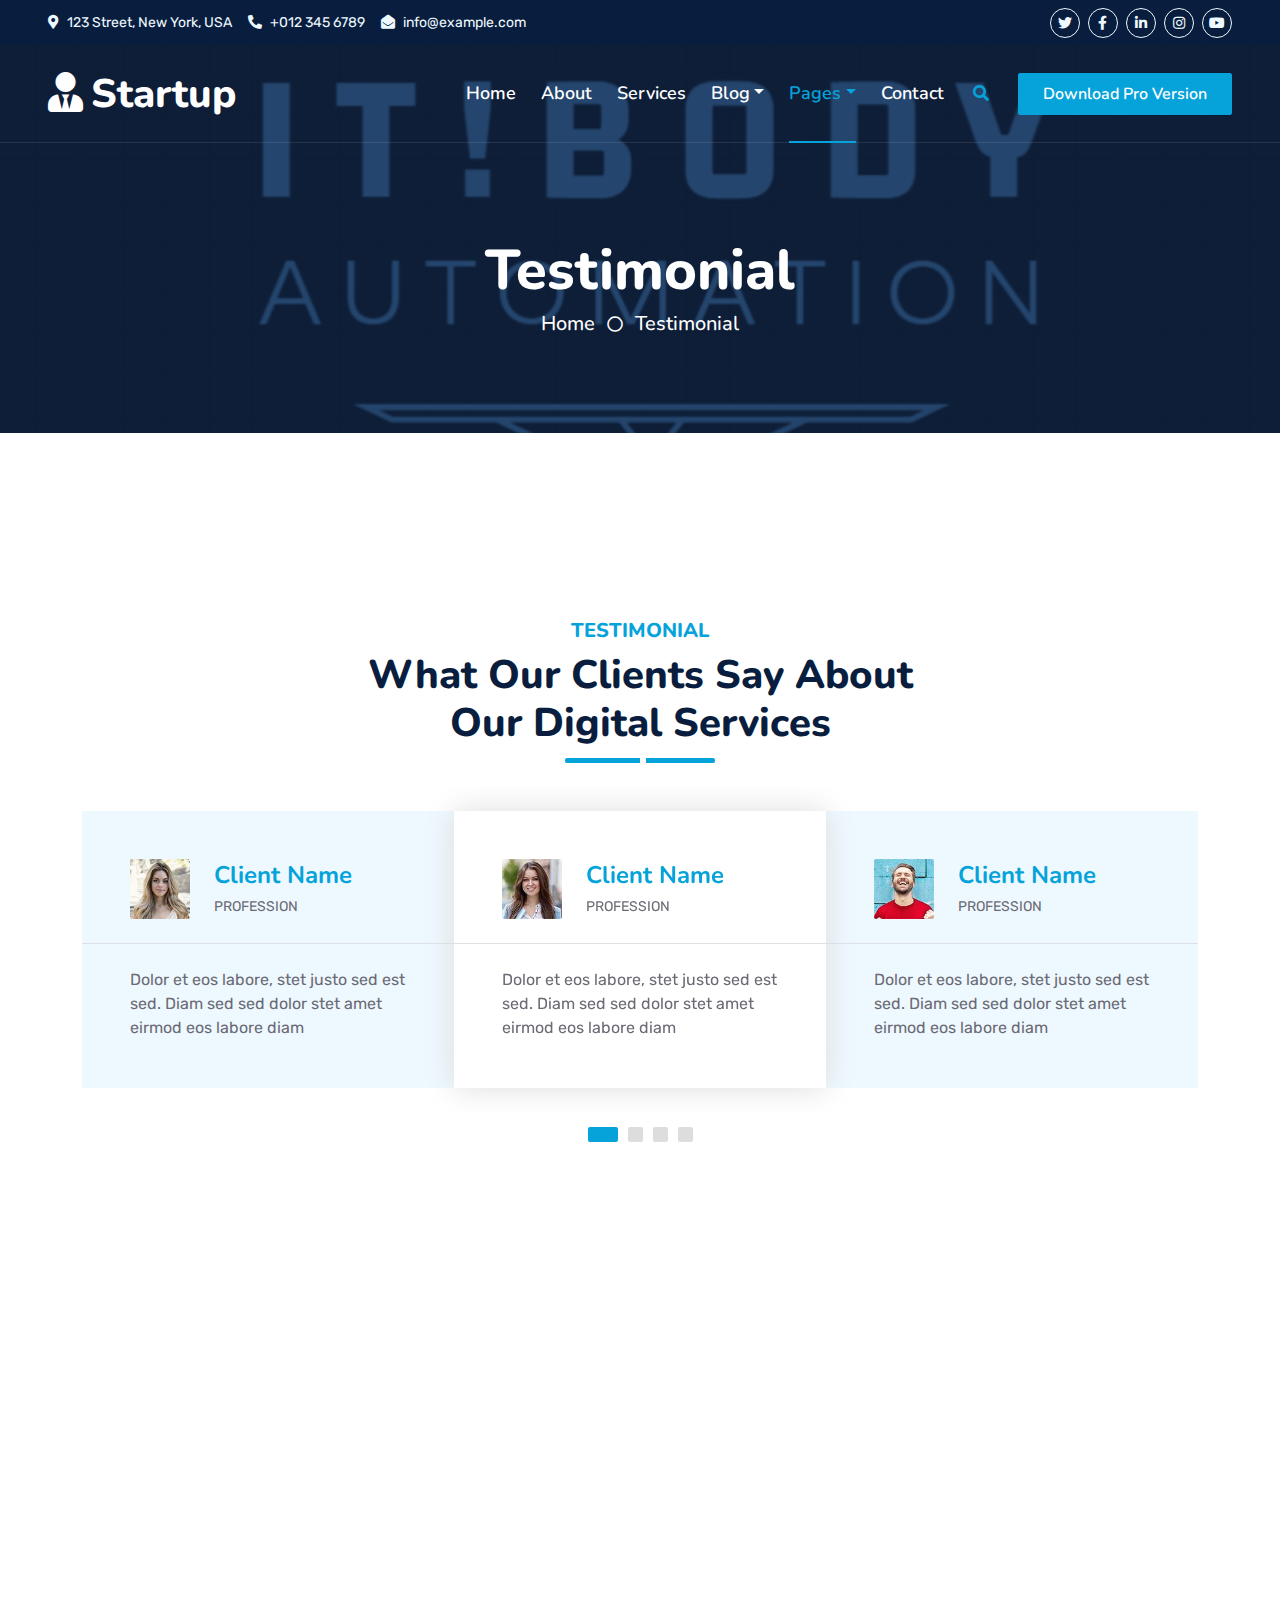
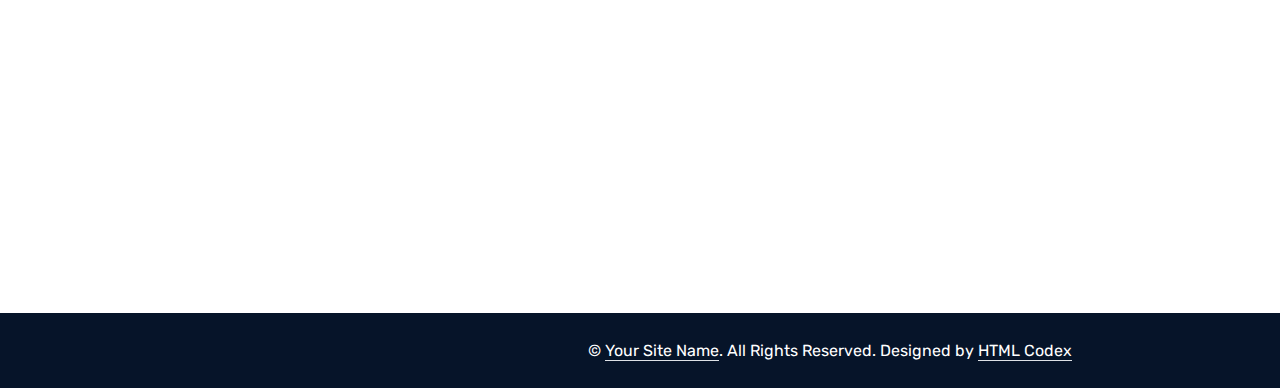
<file: testimonial.html>
<!DOCTYPE html>
<html lang="en">

<head>
    <meta charset="utf-8">
    <title>Startup - Startup Website Template</title>
    <meta content="width=device-width, initial-scale=1.0" name="viewport">
    <meta content="Free HTML Templates" name="keywords">
    <meta content="Free HTML Templates" name="description">

    <!-- Favicon -->
    <link href="img/favicon.ico" rel="icon">

    <!-- Google Web Fonts -->
    <link rel="preconnect" href="https://fonts.googleapis.com">
    <link rel="preconnect" href="https://fonts.gstatic.com" crossorigin>
    <link href="https://fonts.googleapis.com/css2?family=Nunito:wght@400;600;700;800&family=Rubik:wght@400;500;600;700&display=swap" rel="stylesheet">

    <!-- Icon Font Stylesheet -->
    <link href="https://cdnjs.cloudflare.com/ajax/libs/font-awesome/5.10.0/css/all.min.css" rel="stylesheet">
    <link href="https://cdn.jsdelivr.net/npm/bootstrap-icons@1.4.1/font/bootstrap-icons.css" rel="stylesheet">

    <!-- Libraries Stylesheet -->
    <link href="lib/owlcarousel/assets/owl.carousel.min.css" rel="stylesheet">
    <link href="lib/animate/animate.min.css" rel="stylesheet">

    <!-- Customized Bootstrap Stylesheet -->
    <link href="css/bootstrap.min.css" rel="stylesheet">

    <!-- Template Stylesheet -->
    <link href="css/style.css" rel="stylesheet">
</head>

<body>
    <!-- Spinner Start -->
    <div id="spinner" class="show bg-white position-fixed translate-middle w-100 vh-100 top-50 start-50 d-flex align-items-center justify-content-center">
        <div class="spinner"></div>
    </div>
    <!-- Spinner End -->


    <!-- Topbar Start -->
    <div class="container-fluid bg-dark px-5 d-none d-lg-block">
        <div class="row gx-0">
            <div class="col-lg-8 text-center text-lg-start mb-2 mb-lg-0">
                <div class="d-inline-flex align-items-center" style="height: 45px;">
                    <small class="me-3 text-light"><i class="fa fa-map-marker-alt me-2"></i>123 Street, New York, USA</small>
                    <small class="me-3 text-light"><i class="fa fa-phone-alt me-2"></i>+012 345 6789</small>
                    <small class="text-light"><i class="fa fa-envelope-open me-2"></i>info@example.com</small>
                </div>
            </div>
            <div class="col-lg-4 text-center text-lg-end">
                <div class="d-inline-flex align-items-center" style="height: 45px;">
                    <a class="btn btn-sm btn-outline-light btn-sm-square rounded-circle me-2" href=""><i class="fab fa-twitter fw-normal"></i></a>
                    <a class="btn btn-sm btn-outline-light btn-sm-square rounded-circle me-2" href=""><i class="fab fa-facebook-f fw-normal"></i></a>
                    <a class="btn btn-sm btn-outline-light btn-sm-square rounded-circle me-2" href=""><i class="fab fa-linkedin-in fw-normal"></i></a>
                    <a class="btn btn-sm btn-outline-light btn-sm-square rounded-circle me-2" href=""><i class="fab fa-instagram fw-normal"></i></a>
                    <a class="btn btn-sm btn-outline-light btn-sm-square rounded-circle" href=""><i class="fab fa-youtube fw-normal"></i></a>
                </div>
            </div>
        </div>
    </div>
    <!-- Topbar End -->


    <!-- Navbar Start -->
    <div class="container-fluid position-relative p-0">
        <nav class="navbar navbar-expand-lg navbar-dark px-5 py-3 py-lg-0">
            <a href="index.html" class="navbar-brand p-0">
                <h1 class="m-0"><i class="fa fa-user-tie me-2"></i>Startup</h1>
            </a>
            <button class="navbar-toggler" type="button" data-bs-toggle="collapse" data-bs-target="#navbarCollapse">
                <span class="fa fa-bars"></span>
            </button>
            <div class="collapse navbar-collapse" id="navbarCollapse">
                <div class="navbar-nav ms-auto py-0">
                    <a href="index.html" class="nav-item nav-link">Home</a>
                    <a href="about.html" class="nav-item nav-link">About</a>
                    <a href="service.html" class="nav-item nav-link">Services</a>
                    <div class="nav-item dropdown">
                        <a href="#" class="nav-link dropdown-toggle" data-bs-toggle="dropdown">Blog</a>
                        <div class="dropdown-menu m-0">
                            <a href="blog.html" class="dropdown-item">Blog Grid</a>
                            <a href="detail.html" class="dropdown-item">Blog Detail</a>
                        </div>
                    </div>
                    <div class="nav-item dropdown">
                        <a href="#" class="nav-link dropdown-toggle active" data-bs-toggle="dropdown">Pages</a>
                        <div class="dropdown-menu m-0">
                            <a href="price.html" class="dropdown-item">Pricing Plan</a>
                            <a href="feature.html" class="dropdown-item">Our features</a>
                            <a href="team.html" class="dropdown-item">Team Members</a>
                            <a href="testimonial.html" class="dropdown-item active">Testimonial</a>
                            <a href="quote.html" class="dropdown-item">Free Quote</a>
                        </div>
                    </div>
                    <a href="contact.html" class="nav-item nav-link">Contact</a>
                </div>
                <butaton type="button" class="btn text-primary ms-3" data-bs-toggle="modal" data-bs-target="#searchModal"><i class="fa fa-search"></i></butaton>
                <a href="https://htmlcodex.com/startup-company-website-template" class="btn btn-primary py-2 px-4 ms-3">Download Pro Version</a>
            </div>
        </nav>

        <div class="container-fluid bg-primary py-5 bg-header" style="margin-bottom: 90px;">
            <div class="row py-5">
                <div class="col-12 pt-lg-5 mt-lg-5 text-center">
                    <h1 class="display-4 text-white animated zoomIn">Testimonial</h1>
                    <a href="" class="h5 text-white">Home</a>
                    <i class="far fa-circle text-white px-2"></i>
                    <a href="" class="h5 text-white">Testimonial</a>
                </div>
            </div>
        </div>
    </div>
    <!-- Navbar End -->


    <!-- Full Screen Search Start -->
    <div class="modal fade" id="searchModal" tabindex="-1">
        <div class="modal-dialog modal-fullscreen">
            <div class="modal-content" style="background: rgba(9, 30, 62, .7);">
                <div class="modal-header border-0">
                    <button type="button" class="btn bg-white btn-close" data-bs-dismiss="modal" aria-label="Close"></button>
                </div>
                <div class="modal-body d-flex align-items-center justify-content-center">
                    <div class="input-group" style="max-width: 600px;">
                        <input type="text" class="form-control bg-transparent border-primary p-3" placeholder="Type search keyword">
                        <button class="btn btn-primary px-4"><i class="bi bi-search"></i></button>
                    </div>
                </div>
            </div>
        </div>
    </div>
    <!-- Full Screen Search End -->


    <!-- Testimonial Start -->
    <div class="container-fluid py-5 wow fadeInUp" data-wow-delay="0.1s">
        <div class="container py-5">
            <div class="section-title text-center position-relative pb-3 mb-4 mx-auto" style="max-width: 600px;">
                <h5 class="fw-bold text-primary text-uppercase">Testimonial</h5>
                <h1 class="mb-0">What Our Clients Say About Our Digital Services</h1>
            </div>
            <div class="owl-carousel testimonial-carousel wow fadeInUp" data-wow-delay="0.6s">
                <div class="testimonial-item bg-light my-4">
                    <div class="d-flex align-items-center border-bottom pt-5 pb-4 px-5">
                        <img class="img-fluid rounded" src="img/testimonial-1.jpg" style="width: 60px; height: 60px;" >
                        <div class="ps-4">
                            <h4 class="text-primary mb-1">Client Name</h4>
                            <small class="text-uppercase">Profession</small>
                        </div>
                    </div>
                    <div class="pt-4 pb-5 px-5">
                        Dolor et eos labore, stet justo sed est sed. Diam sed sed dolor stet amet eirmod eos labore diam
                    </div>
                </div>
                <div class="testimonial-item bg-light my-4">
                    <div class="d-flex align-items-center border-bottom pt-5 pb-4 px-5">
                        <img class="img-fluid rounded" src="img/testimonial-2.jpg" style="width: 60px; height: 60px;" >
                        <div class="ps-4">
                            <h4 class="text-primary mb-1">Client Name</h4>
                            <small class="text-uppercase">Profession</small>
                        </div>
                    </div>
                    <div class="pt-4 pb-5 px-5">
                        Dolor et eos labore, stet justo sed est sed. Diam sed sed dolor stet amet eirmod eos labore diam
                    </div>
                </div>
                <div class="testimonial-item bg-light my-4">
                    <div class="d-flex align-items-center border-bottom pt-5 pb-4 px-5">
                        <img class="img-fluid rounded" src="img/testimonial-3.jpg" style="width: 60px; height: 60px;" >
                        <div class="ps-4">
                            <h4 class="text-primary mb-1">Client Name</h4>
                            <small class="text-uppercase">Profession</small>
                        </div>
                    </div>
                    <div class="pt-4 pb-5 px-5">
                        Dolor et eos labore, stet justo sed est sed. Diam sed sed dolor stet amet eirmod eos labore diam
                    </div>
                </div>
                <div class="testimonial-item bg-light my-4">
                    <div class="d-flex align-items-center border-bottom pt-5 pb-4 px-5">
                        <img class="img-fluid rounded" src="img/testimonial-4.jpg" style="width: 60px; height: 60px;" >
                        <div class="ps-4">
                            <h4 class="text-primary mb-1">Client Name</h4>
                            <small class="text-uppercase">Profession</small>
                        </div>
                    </div>
                    <div class="pt-4 pb-5 px-5">
                        Dolor et eos labore, stet justo sed est sed. Diam sed sed dolor stet amet eirmod eos labore diam
                    </div>
                </div>
            </div>
        </div>
    </div>
    <!-- Testimonial End -->


    <!-- Vendor Start -->
    <div class="container-fluid py-5 wow fadeInUp" data-wow-delay="0.1s">
        <div class="container py-5 mb-5">
            <div class="bg-white">
                <div class="owl-carousel vendor-carousel">
                    <img src="img/vendor-1.jpg" alt="">
                    <img src="img/vendor-2.jpg" alt="">
                    <img src="img/vendor-3.jpg" alt="">
                    <img src="img/vendor-4.jpg" alt="">
                    <img src="img/vendor-5.jpg" alt="">
                    <img src="img/vendor-6.jpg" alt="">
                    <img src="img/vendor-7.jpg" alt="">
                    <img src="img/vendor-8.jpg" alt="">
                    <img src="img/vendor-9.jpg" alt="">
                </div>
            </div>
        </div>
    </div>
    <!-- Vendor End -->
    

    <!-- Footer Start -->
    <div class="container-fluid bg-dark text-light mt-5 wow fadeInUp" data-wow-delay="0.1s">
        <div class="container">
            <div class="row gx-5">
                <div class="col-lg-4 col-md-6 footer-about">
                    <div class="d-flex flex-column align-items-center justify-content-center text-center h-100 bg-primary p-4">
                        <a href="index.html" class="navbar-brand">
                            <h1 class="m-0 text-white"><i class="fa fa-user-tie me-2"></i>Startup</h1>
                        </a>
                        <p class="mt-3 mb-4">Lorem diam sit erat dolor elitr et, diam lorem justo amet clita stet eos sit. Elitr dolor duo lorem, elitr clita ipsum sea. Diam amet erat lorem stet eos. Diam amet et kasd eos duo.</p>
                        <form action="">
                            <div class="input-group">
                                <input type="text" class="form-control border-white p-3" placeholder="Your Email">
                                <button class="btn btn-dark">Sign Up</button>
                            </div>
                        </form>
                    </div>
                </div>
                <div class="col-lg-8 col-md-6">
                    <div class="row gx-5">
                        <div class="col-lg-4 col-md-12 pt-5 mb-5">
                            <div class="section-title section-title-sm position-relative pb-3 mb-4">
                                <h3 class="text-light mb-0">Get In Touch</h3>
                            </div>
                            <div class="d-flex mb-2">
                                <i class="bi bi-geo-alt text-primary me-2"></i>
                                <p class="mb-0">123 Street, New York, USA</p>
                            </div>
                            <div class="d-flex mb-2">
                                <i class="bi bi-envelope-open text-primary me-2"></i>
                                <p class="mb-0">info@example.com</p>
                            </div>
                            <div class="d-flex mb-2">
                                <i class="bi bi-telephone text-primary me-2"></i>
                                <p class="mb-0">+012 345 67890</p>
                            </div>
                            <div class="d-flex mt-4">
                                <a class="btn btn-primary btn-square me-2" href="#"><i class="fab fa-twitter fw-normal"></i></a>
                                <a class="btn btn-primary btn-square me-2" href="#"><i class="fab fa-facebook-f fw-normal"></i></a>
                                <a class="btn btn-primary btn-square me-2" href="#"><i class="fab fa-linkedin-in fw-normal"></i></a>
                                <a class="btn btn-primary btn-square" href="#"><i class="fab fa-instagram fw-normal"></i></a>
                            </div>
                        </div>
                        <div class="col-lg-4 col-md-12 pt-0 pt-lg-5 mb-5">
                            <div class="section-title section-title-sm position-relative pb-3 mb-4">
                                <h3 class="text-light mb-0">Quick Links</h3>
                            </div>
                            <div class="link-animated d-flex flex-column justify-content-start">
                                <a class="text-light mb-2" href="#"><i class="bi bi-arrow-right text-primary me-2"></i>Home</a>
                                <a class="text-light mb-2" href="#"><i class="bi bi-arrow-right text-primary me-2"></i>About Us</a>
                                <a class="text-light mb-2" href="#"><i class="bi bi-arrow-right text-primary me-2"></i>Our Services</a>
                                <a class="text-light mb-2" href="#"><i class="bi bi-arrow-right text-primary me-2"></i>Meet The Team</a>
                                <a class="text-light mb-2" href="#"><i class="bi bi-arrow-right text-primary me-2"></i>Latest Blog</a>
                                <a class="text-light" href="#"><i class="bi bi-arrow-right text-primary me-2"></i>Contact Us</a>
                            </div>
                        </div>
                        <div class="col-lg-4 col-md-12 pt-0 pt-lg-5 mb-5">
                            <div class="section-title section-title-sm position-relative pb-3 mb-4">
                                <h3 class="text-light mb-0">Popular Links</h3>
                            </div>
                            <div class="link-animated d-flex flex-column justify-content-start">
                                <a class="text-light mb-2" href="#"><i class="bi bi-arrow-right text-primary me-2"></i>Home</a>
                                <a class="text-light mb-2" href="#"><i class="bi bi-arrow-right text-primary me-2"></i>About Us</a>
                                <a class="text-light mb-2" href="#"><i class="bi bi-arrow-right text-primary me-2"></i>Our Services</a>
                                <a class="text-light mb-2" href="#"><i class="bi bi-arrow-right text-primary me-2"></i>Meet The Team</a>
                                <a class="text-light mb-2" href="#"><i class="bi bi-arrow-right text-primary me-2"></i>Latest Blog</a>
                                <a class="text-light" href="#"><i class="bi bi-arrow-right text-primary me-2"></i>Contact Us</a>
                            </div>
                        </div>
                    </div>
                </div>
            </div>
        </div>
    </div>
    <div class="container-fluid text-white" style="background: #061429;">
        <div class="container text-center">
            <div class="row justify-content-end">
                <div class="col-lg-8 col-md-6">
                    <div class="d-flex align-items-center justify-content-center" style="height: 75px;">
                        <p class="mb-0">&copy; <a class="text-white border-bottom" href="#">Your Site Name</a>. All Rights Reserved. 
						
						<!--/*** This template is free as long as you keep the footer author’s credit link/attribution link/backlink. If you'd like to use the template without the footer author’s credit link/attribution link/backlink, you can purchase the Credit Removal License from "https://htmlcodex.com/credit-removal". Thank you for your support. ***/-->
						Designed by <a class="text-white border-bottom" href="https://htmlcodex.com">HTML Codex</a></p>
                    </div>
                </div>
            </div>
        </div>
    </div>
    <!-- Footer End -->


    <!-- Back to Top -->
    <a href="#" class="btn btn-lg btn-primary btn-lg-square rounded back-to-top"><i class="bi bi-arrow-up"></i></a>


    <!-- JavaScript Libraries -->
    <script src="https://code.jquery.com/jquery-3.4.1.min.js"></script>
    <script src="https://cdn.jsdelivr.net/npm/bootstrap@5.0.0/dist/js/bootstrap.bundle.min.js"></script>
    <script src="lib/wow/wow.min.js"></script>
    <script src="lib/easing/easing.min.js"></script>
    <script src="lib/waypoints/waypoints.min.js"></script>
    <script src="lib/counterup/counterup.min.js"></script>
    <script src="lib/owlcarousel/owl.carousel.min.js"></script>

    <!-- Template Javascript -->
    <script src="js/main.js"></script>
</body>

</html>
</file>
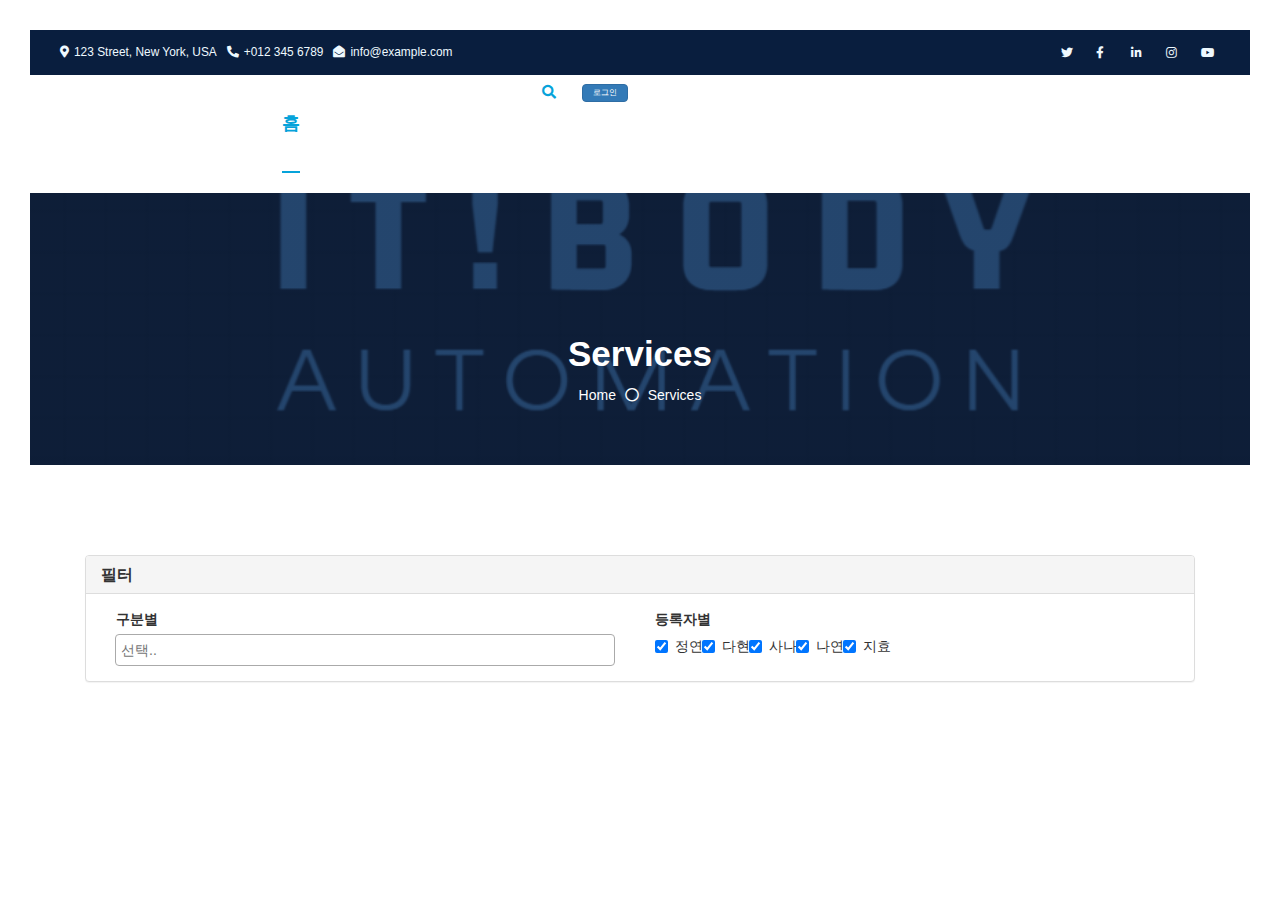
<file: 예약.html>
<!DOCTYPE html>
<html lang="ko">

<head>
    <meta charset="utf-8" />
    <meta content="width=device-width, initial-scale=1.0" name="viewport" />
    <meta content="Free HTML Templates" name="keywords" />
    <meta content="Free HTML Templates" name="description" />
    <title>FullCalendar Example</title>
    <link rel=" shortcut icon" href="image/favicon.ico">


    <!-- Google Web Fonts -->
    <link rel="preconnect" href="https://fonts.googleapis.com" />
    <link rel="preconnect" href="https://fonts.gstatic.com" crossorigin />
    <link
      href="https://fonts.googleapis.com/css2?family=Nunito:wght@400;600;700;800&family=Rubik:wght@400;500;600;700&display=swap"
      rel="stylesheet"
    />

    <!-- Icon Font Stylesheet -->
    <link
      href="https://cdnjs.cloudflare.com/ajax/libs/font-awesome/5.10.0/css/all.min.css"
      rel="stylesheet"
    />
    <link
      href="https://cdn.jsdelivr.net/npm/bootstrap-icons@1.4.1/font/bootstrap-icons.css"
      rel="stylesheet"
    />

    <!-- Libraries Stylesheet -->
    <link href="lib/owlcarousel/assets/owl.carousel.min.css" rel="stylesheet" />
    <link href="lib/animate/animate.min.css" rel="stylesheet" />

    <!-- Customized Bootstrap Stylesheet -->
    <link href="css/bootstrap.min.css" rel="stylesheet" />

    <!-- Template Stylesheet -->
    <link href="css/style.css" rel="stylesheet" />

    <link rel="stylesheet" href="vendor/css/fullcalendar.min.css" />
    <link rel="stylesheet" href="vendor/css/bootstrap.min.css">
    <link rel="stylesheet" href='vendor/css/select2.min.css' />
    <link rel="stylesheet" href='vendor/css/bootstrap-datetimepicker.min.css' />

   

    <link rel="stylesheet" href="css/main.css">

</head>

<body>
    <!-- Spinner Start -->
    <div
      id="spinner"
      class="show bg-white position-fixed translate-middle w-100 vh-100 top-50 start-50 d-flex align-items-center justify-content-center"
    >
      <div class="spinner"></div>
    </div>
    <!-- Spinner End -->

    <!-- Topbar Start -->
    <div class="container-fluid bg-dark px-5 d-none d-lg-block">
      <div class="row gx-0">
        <div class="col-lg-8 text-center text-lg-start mb-2 mb-lg-0">
          <div class="d-inline-flex align-items-center" style="height: 45px">
            <small class="me-3 text-light"
              ><i class="fa fa-map-marker-alt me-2"></i>123 Street, New York,
              USA</small
            >
            <small class="me-3 text-light"
              ><i class="fa fa-phone-alt me-2"></i>+012 345 6789</small
            >
            <small class="text-light"
              ><i class="fa fa-envelope-open me-2"></i>info@example.com</small
            >
          </div>
        </div>
        <div class="col-lg-4 text-center text-lg-end">
          <div class="d-inline-flex align-items-center" style="height: 45px">
            <a
              class="btn btn-sm btn-outline-light btn-sm-square rounded-circle me-2"
              href=""
              ><i class="fab fa-twitter fw-normal"></i
            ></a>
            <a
              class="btn btn-sm btn-outline-light btn-sm-square rounded-circle me-2"
              href=""
              ><i class="fab fa-facebook-f fw-normal"></i
            ></a>
            <a
              class="btn btn-sm btn-outline-light btn-sm-square rounded-circle me-2"
              href=""
              ><i class="fab fa-linkedin-in fw-normal"></i
            ></a>
            <a
              class="btn btn-sm btn-outline-light btn-sm-square rounded-circle me-2"
              href=""
              ><i class="fab fa-instagram fw-normal"></i
            ></a>
            <a
              class="btn btn-sm btn-outline-light btn-sm-square rounded-circle"
              href=""
              ><i class="fab fa-youtube fw-normal"></i
            ></a>
          </div>
        </div>
      </div>
    </div>
    <!-- Topbar End -->

    <!-- Navbar Start -->
    <div class="container-fluid position-relative p-0">
      <nav class="navbar navbar-expand-lg navbar-dark px-5 py-3 py-lg-0">
        <a href="index.html" class="navbar-brand p-0">
          <h1 class="m-0"><i class="fa fa-user-tie me-2"></i>IT!Body</h1>
        </a>
        <button
          class="navbar-toggler"
          type="button"
          data-bs-toggle="collapse"
          data-bs-target="#navbarCollapse"
        >
          <span class="fa fa-bars"></span>
        </button>
        <div class="collapse navbar-collapse" id="navbarCollapse">
          <div class="navbar-nav ms-auto py-0">
            <a href="index.html" class="nav-item nav-link active">홈</a>
            <div class="nav-item dropdown">
              <a
                href="#"
                class="nav-link dropdown-toggle"
                data-bs-toggle="dropdown"
                >회원 이용</a
              >
              <div class="dropdown-menu m-0">
                <a href="price.html" class="dropdown-item"
                  >IT!Body 맴버십 회원권</a
                >
                <a href="service.html" class="dropdown-item"
                  >회원권 결제/포인트충천</a
                >

                <a href="quote.html" class="dropdown-item">입장하기</a>
              </div>
            </div>
            <a href="contact.html" class="nav-item nav-link">센터 등록</a>
          </div>
          <button
            type="button"
            class="btn text-primary ms-3"
            data-bs-toggle="modal"
            data-bs-target="#searchModal"
          >
            <i class="fa fa-search"></i>
          </button>
          <a
            href="https://htmlcodex.com/IT!Body-company-website-template"
            class="btn btn-primary py-1 px-3 ms-3"
            style="font-size: 0.8rem"
            >로그인</a
          >
        </div>
      </nav>

      <div
        class="container-fluid bg-primary py-5 bg-header"
        style="margin-bottom: 90px"
      >
        <div class="row py-5">
          <div class="col-12 pt-lg-5 mt-lg-5 text-center">
            <h1 class="display-4 text-white animated zoomIn">Services</h1>
            <a href="" class="h5 text-white">Home</a>
            <i class="far fa-circle text-white px-2"></i>
            <a href="" class="h5 text-white">Services</a>
          </div>
        </div>
      </div>
    </div>
    <!-- Navbar End -->

    <!-- Full Screen Search Start -->
    <div class="modal fade" id="searchModal" tabindex="-1">
      <div class="modal-dialog modal-fullscreen">
        <div class="modal-content" style="background: rgba(9, 30, 62, 0.7)">
          <div class="modal-header border-0">
            <button
              type="button"
              class="btn bg-white btn-close"
              data-bs-dismiss="modal"
              aria-label="Close"
            ></button>
          </div>
          <div
            class="modal-body d-flex align-items-center justify-content-center"
          >
            <div class="input-group" style="max-width: 600px">
              <input
                type="text"
                class="form-control bg-transparent border-primary p-3"
                placeholder="Type search keyword"
              />
              <button class="btn btn-primary px-4">
                <i class="bi bi-search"></i>
              </button>
            </div>
          </div>
        </div>
      </div>
    </div>
    <div class="container">

        <!-- 일자 클릭시 메뉴오픈 -->
        <div id="contextMenu" class="dropdown clearfix">
            <ul class="dropdown-menu dropNewEvent" role="menu" aria-labelledby="dropdownMenu"
                style="display:block;position:static;margin-bottom:5px;">
                <li><a tabindex="-1" href="#">카테고리1</a></li>
                <li><a tabindex="-1" href="#">카테고리2</a></li>
                <li><a tabindex="-1" href="#">카테고리3</a></li>
                <li><a tabindex="-1" href="#">카테고리4</a></li>
                <li class="divider"></li>
                <li><a tabindex="-1" href="#" data-role="close">Close</a></li>
            </ul>
        </div>

        <div id="wrapper">
            <div id="loading"></div>
            <div id="calendar"></div>
        </div>


        <!-- 일정 추가 MODAL -->
        <div class="modal fade" tabindex="-1" role="dialog" id="eventModal">
            <div class="modal-dialog" role="document">
                <div class="modal-content">
                    <div class="modal-header">
                        <button type="button" class="close" data-dismiss="modal" aria-label="Close"><span
                                aria-hidden="true">&times;</span></button>
                        <h4 class="modal-title"></h4>
                    </div>
                    <div class="modal-body">

                        <div class="row">
                            <div class="col-xs-12">
                                <label class="col-xs-4" for="edit-allDay">하루종일</label>
                                <input class='allDayNewEvent' id="edit-allDay" type="checkbox"></label>
                            </div>
                        </div>

                        <div class="row">
                            <div class="col-xs-12">
                                <label class="col-xs-4" for="edit-title">일정명</label>
                                <input class="inputModal" type="text" name="edit-title" id="edit-title"
                                    required="required" />
                            </div>
                        </div>
                        <div class="row">
                            <div class="col-xs-12">
                                <label class="col-xs-4" for="edit-start">시작</label>
                                <input class="inputModal" type="text" name="edit-start" id="edit-start" />
                            </div>
                        </div>
                        <div class="row">
                            <div class="col-xs-12">
                                <label class="col-xs-4" for="edit-end">끝</label>
                                <input class="inputModal" type="text" name="edit-end" id="edit-end" />
                            </div>
                        </div>
                        <div class="row">
                            <div class="col-xs-12">
                                <label class="col-xs-4" for="edit-type">구분</label>
                                <select class="inputModal" type="text" name="edit-type" id="edit-type">
                                    <option value="카테고리1">카테고리1</option>
                                    <option value="카테고리2">카테고리2</option>
                                    <option value="카테고리3">카테고리3</option>
                                    <option value="카테고리4">카테고리4</option>
                                </select>
                            </div>
                        </div>
                        <div class="row">
                            <div class="col-xs-12">
                                <label class="col-xs-4" for="edit-color">색상</label>
                                <select class="inputModal" name="color" id="edit-color">
                                    <option value="#D25565" style="color:#D25565;">빨간색</option>
                                    <option value="#9775fa" style="color:#9775fa;">보라색</option>
                                    <option value="#ffa94d" style="color:#ffa94d;">주황색</option>
                                    <option value="#74c0fc" style="color:#74c0fc;">파란색</option>
                                    <option value="#f06595" style="color:#f06595;">핑크색</option>
                                    <option value="#63e6be" style="color:#63e6be;">연두색</option>
                                    <option value="#a9e34b" style="color:#a9e34b;">초록색</option>
                                    <option value="#4d638c" style="color:#4d638c;">남색</option>
                                    <option value="#495057" style="color:#495057;">검정색</option>
                                </select>
                            </div>
                        </div>
                        <div class="row">
                            <div class="col-xs-12">
                                <label class="col-xs-4" for="edit-desc">설명</label>
                                <textarea rows="4" cols="50" class="inputModal" name="edit-desc"
                                    id="edit-desc"></textarea>
                            </div>
                        </div>
                    </div>
                    <div class="modal-footer modalBtnContainer-addEvent">
                        <button type="button" class="btn btn-default" data-dismiss="modal">취소</button>
                        <button type="button" class="btn btn-primary" id="save-event">저장</button>
                    </div>
                    <div class="modal-footer modalBtnContainer-modifyEvent">
                        <button type="button" class="btn btn-default" data-dismiss="modal">닫기</button>
                        <button type="button" class="btn btn-danger" id="deleteEvent">삭제</button>
                        <button type="button" class="btn btn-primary" id="updateEvent">저장</button>
                    </div>
                </div><!-- /.modal-content -->
            </div><!-- /.modal-dialog -->
        </div><!-- /.modal -->

        <div class="panel panel-default">

            <div class="panel-heading">
                <h3 class="panel-title">필터</h3>
            </div>

            <div class="panel-body">

                <div class="col-lg-6">
                    <label for="calendar_view">구분별</label>
                    <div class="input-group">
                        <select class="filter" id="type_filter" multiple="multiple">
                            <option value="카테고리1">카테고리1</option>
                            <option value="카테고리2">카테고리2</option>
                            <option value="카테고리3">카테고리3</option>
                            <option value="카테고리4">카테고리4</option>
                        </select>
                    </div>
                </div>

                <div class="col-lg-6">
                    <label for="calendar_view">등록자별</label>
                    <div class="input-group">
                        <label class="checkbox-inline"><input class='filter' type="checkbox" value="정연"
                                checked>정연</label>
                        <label class="checkbox-inline"><input class='filter' type="checkbox" value="다현"
                                checked>다현</label>
                        <label class="checkbox-inline"><input class='filter' type="checkbox" value="사나"
                                checked>사나</label>
                        <label class="checkbox-inline"><input class='filter' type="checkbox" value="나연"
                                checked>나연</label>
                        <label class="checkbox-inline"><input class='filter' type="checkbox" value="지효"
                                checked>지효</label>
                    </div>
                </div>

            </div>
        </div>
        <!-- /.filter panel -->
    </div>
    <!-- /.container -->

    <script src="vendor/js/jquery.min.js"></script>
    <script src="vendor/js/bootstrap.min.js"></script>
    <script src="vendor/js/moment.min.js"></script>
    <script src="vendor/js/fullcalendar.min.js"></script>
    <script src="vendor/js/ko.js"></script>
    <script src="vendor/js/select2.min.js"></script>
    <script src="vendor/js/bootstrap-datetimepicker.min.js"></script>
    <script src="js/main.js"></script>
    <script src="js/addEvent.js"></script>
    <script src="js/editEvent.js"></script>
    <script src="js/etcSetting.js"></script>
</body>

</html>
</file>
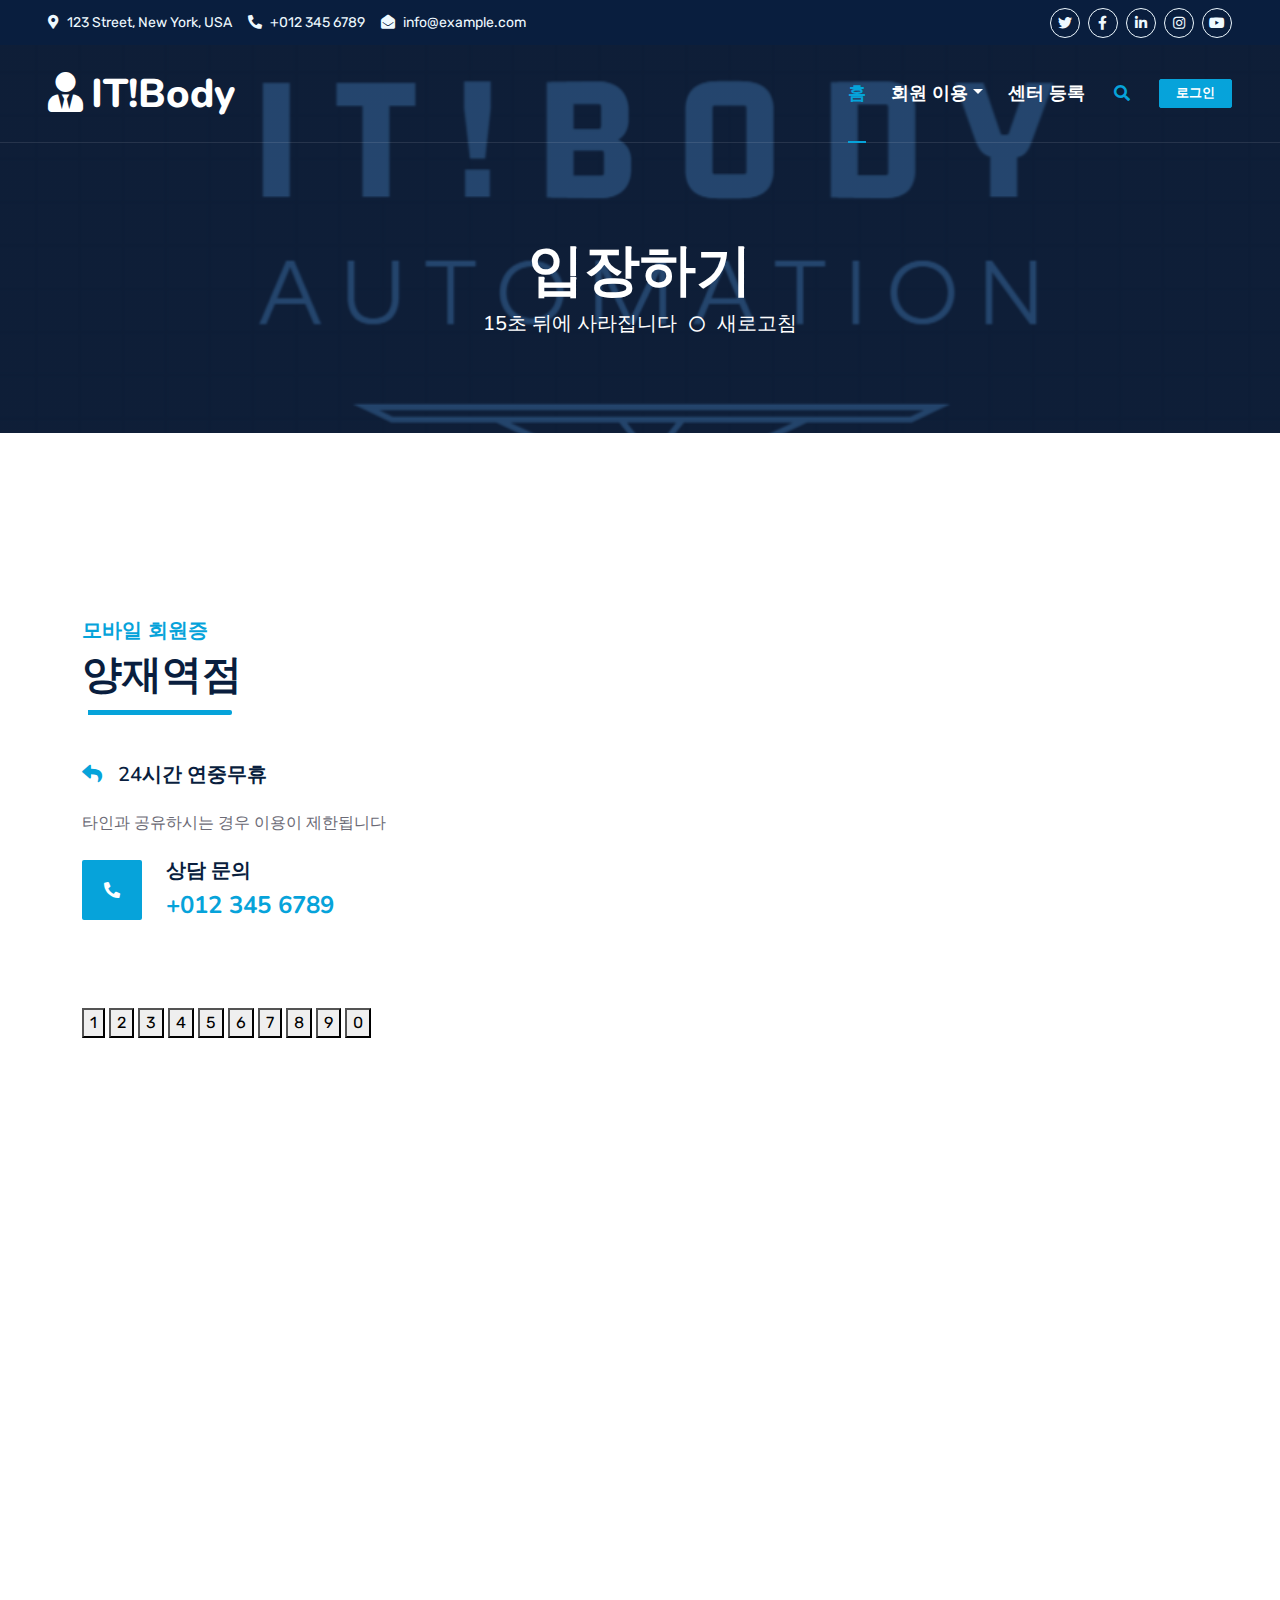
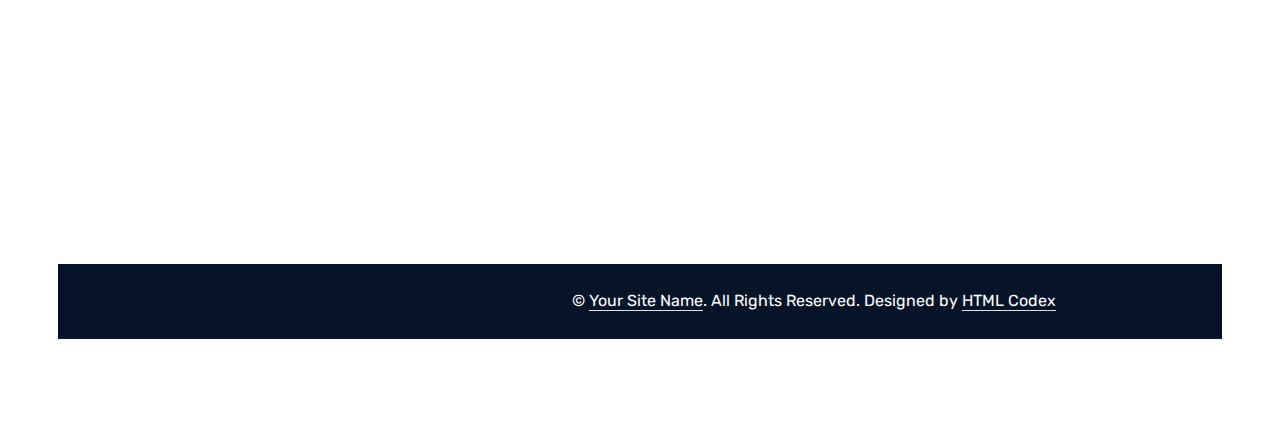
<file: 입장입력화면.html>
<!DOCTYPE html>
<html lang="en">
  <head>
    <meta charset="utf-8" />
    <title>Startup - Startup Website Template</title>
    <meta content="width=device-width, initial-scale=1.0" name="viewport" />
    <meta content="Free HTML Templates" name="keywords" />
    <meta content="Free HTML Templates" name="description" />

    <!-- Favicon -->
    <link href="img/favicon.ico" rel="icon" />

    <!-- Google Web Fonts -->
    <link rel="preconnect" href="https://fonts.googleapis.com" />
    <link rel="preconnect" href="https://fonts.gstatic.com" crossorigin />
    <link
      href="https://fonts.googleapis.com/css2?family=Nunito:wght@400;600;700;800&family=Rubik:wght@400;500;600;700&display=swap"
      rel="stylesheet"
    />

    <!-- Icon Font Stylesheet -->
    <link
      href="https://cdnjs.cloudflare.com/ajax/libs/font-awesome/5.10.0/css/all.min.css"
      rel="stylesheet"
    />
    <link
      href="https://cdn.jsdelivr.net/npm/bootstrap-icons@1.4.1/font/bootstrap-icons.css"
      rel="stylesheet"
    />

    <!-- Libraries Stylesheet -->
    <link href="lib/owlcarousel/assets/owl.carousel.min.css" rel="stylesheet" />
    <link href="lib/animate/animate.min.css" rel="stylesheet" />

    <!-- Customized Bootstrap Stylesheet -->
    <link href="css/bootstrap.min.css" rel="stylesheet" />

    <!-- Template Stylesheet -->
    <link href="css/style.css" rel="stylesheet" />
  </head>

  <body>
    <!-- Spinner Start -->
    <div
      id="spinner"
      class="show bg-white position-fixed translate-middle w-100 vh-100 top-50 start-50 d-flex align-items-center justify-content-center"
    >
      <div class="spinner"></div>
    </div>
    <!-- Spinner End -->

    <!-- Topbar Start -->
    <div class="container-fluid bg-dark px-5 d-none d-lg-block">
      <div class="row gx-0">
        <div class="col-lg-8 text-center text-lg-start mb-2 mb-lg-0">
          <div class="d-inline-flex align-items-center" style="height: 45px">
            <small class="me-3 text-light"
              ><i class="fa fa-map-marker-alt me-2"></i>123 Street, New York,
              USA</small
            >
            <small class="me-3 text-light"
              ><i class="fa fa-phone-alt me-2"></i>+012 345 6789</small
            >
            <small class="text-light"
              ><i class="fa fa-envelope-open me-2"></i>info@example.com</small
            >
          </div>
        </div>
        <div class="col-lg-4 text-center text-lg-end">
          <div class="d-inline-flex align-items-center" style="height: 45px">
            <a
              class="btn btn-sm btn-outline-light btn-sm-square rounded-circle me-2"
              href=""
              ><i class="fab fa-twitter fw-normal"></i
            ></a>
            <a
              class="btn btn-sm btn-outline-light btn-sm-square rounded-circle me-2"
              href=""
              ><i class="fab fa-facebook-f fw-normal"></i
            ></a>
            <a
              class="btn btn-sm btn-outline-light btn-sm-square rounded-circle me-2"
              href=""
              ><i class="fab fa-linkedin-in fw-normal"></i
            ></a>
            <a
              class="btn btn-sm btn-outline-light btn-sm-square rounded-circle me-2"
              href=""
              ><i class="fab fa-instagram fw-normal"></i
            ></a>
            <a
              class="btn btn-sm btn-outline-light btn-sm-square rounded-circle"
              href=""
              ><i class="fab fa-youtube fw-normal"></i
            ></a>
          </div>
        </div>
      </div>
    </div>
    <!-- Topbar End -->

    <!-- Navbar Start -->
    <div class="container-fluid position-relative p-0">
      <nav class="navbar navbar-expand-lg navbar-dark px-5 py-3 py-lg-0">
        <a href="index.html" class="navbar-brand p-0">
          <h1 class="m-0"><i class="fa fa-user-tie me-2"></i>IT!Body</h1>
        </a>
        <button
          class="navbar-toggler"
          type="button"
          data-bs-toggle="collapse"
          data-bs-target="#navbarCollapse"
        >
          <span class="fa fa-bars"></span>
        </button>
        <div class="collapse navbar-collapse" id="navbarCollapse">
          <div class="navbar-nav ms-auto py-0">
            <a href="index.html" class="nav-item nav-link active">홈</a>
            <div class="nav-item dropdown">
              <a
                href="#"
                class="nav-link dropdown-toggle"
                data-bs-toggle="dropdown"
                >회원 이용</a
              >
              <div class="dropdown-menu m-0">
                <a href="price.html" class="dropdown-item"
                  >IT!Body 맴버십 회원권</a
                >
                <a href="service.html" class="dropdown-item"
                  >회원권 결제/포인트충천</a
                >

                <a href="quote.html" class="dropdown-item">입장하기</a>
              </div>
            </div>
            <a href="contact.html" class="nav-item nav-link">센터 등록</a>
          </div>
          <button
            type="button"
            class="btn text-primary ms-3"
            data-bs-toggle="modal"
            data-bs-target="#searchModal"
          >
            <i class="fa fa-search"></i>
          </button>
          <a
            href="https://htmlcodex.com/IT!Body-company-website-template"
            class="btn btn-primary py-1 px-3 ms-3"
            style="font-size: 0.8rem"
            >로그인</a
          >
        </div>
      </nav>

      <div
        class="container-fluid bg-primary py-5 bg-header"
        style="margin-bottom: 90px"
      >
        <div class="row py-5">
          <div class="col-12 pt-lg-5 mt-lg-5 text-center">
            <h1 class="display-4 text-white animated zoomIn">입장하기</h1>
            <a href="" class="h5 text-white">15초 뒤에 사라집니다</a>
            <i class="far fa-circle text-white px-2"></i>
            <a href="" class="h5 text-white">새로고침</a>
          </div>
        </div>
      </div>
    </div>
    <!-- Navbar End -->

    <!-- Full Screen Search Start -->
    <div class="modal fade" id="searchModal" tabindex="-1">
      <div class="modal-dialog modal-fullscreen">
        <div class="modal-content" style="background: rgba(9, 30, 62, 0.7)">
          <div class="modal-header border-0">
            <button
              type="button"
              class="btn bg-white btn-close"
              data-bs-dismiss="modal"
              aria-label="Close"
            ></button>
          </div>
          <div
            class="modal-body d-flex align-items-center justify-content-center"
          >
            <div class="input-group" style="max-width: 600px">
              <input
                type="text"
                class="form-control bg-transparent border-primary p-3"
                placeholder="Type search keyword"
              />
              <button class="btn btn-primary px-4">
                <i class="bi bi-search"></i>
              </button>
            </div>
          </div>
        </div>
      </div>
    </div>
    <!-- Full Screen Search End -->

    <!-- Quote Start -->

    <div class="container-fluid py-5 wow fadeInUp" data-wow-delay="0.1s">
      <div class="container py-5">
        <div class="row g-5">
          <div class="col-lg-7">
            <div class="section-title position-relative pb-3 mb-5">
              <h5 class="fw-bold text-primary text-uppercase">모바일 회원증</h5>
              <h1 class="mb-0">양재역점</h1>
            </div>
            <div class="row gx-3">
              <div class="col-sm-6 wow zoomIn" data-wow-delay="0.2s">
                <h5 class="mb-4">
                  <i class="fa fa-reply text-primary me-3"></i>24시간 연중무휴
                </h5>
              </div>
            </div>
            <p class="mb-4">타인과 공유하시는 경우 이용이 제한됩니다</p>
            <div
              class="d-flex align-items-center mt-2 wow zoomIn"
              data-wow-delay="0.6s"
            >
              <div
                class="bg-primary d-flex align-items-center justify-content-center rounded"
                style="width: 60px; height: 60px"
              >
                <i class="fa fa-phone-alt text-white"></i>
              </div>
              <div class="ps-4">
                <h5 class="mb-2">상담 문의</h5>
                <h4 class="text-primary mb-0">+012 345 6789</h4>
              </div>
            </div>
          </div>
          <div class="pwWrap">
            <div class="pwSection">
                <span class="dot"></span>
                <span class="dot"></span>
                <span class="dot"></span>
                <span class="dot"></span>
                <p class="message">&nbsp;</p>
            </div>
            <div class="numberSection">
                <button class="number">1</button>
                <button class="number">2</button>
                <button class="number">3</button>
                <button class="number">4</button>
                <button class="number">5</button>
                <button class="number">6</button>
                <button class="number">7</button>
                <button class="number">8</button>
                <button class="number">9</button>
                <button class="number">0</button>
            </div>
        </div>
    <!-- Quote End -->

    <!-- Vendor Start -->
    <div class="container-fluid py-5 wow fadeInUp" data-wow-delay="0.1s">
      <div class="container py-5 mb-5">
        <div class="bg-white">
          <div class="owl-carousel vendor-carousel">
            <img src="img/김성환짐.jpg" alt="" />
            <img src="img/버핏짐.jpg" alt="" />
            <img src="img/로그짐.png" alt="" />
            <img src="img/suit gym.jpg" alt="" />
            <img src="img/spoany.jpg" alt="" />
            <img src="img/feature.jpg" alt="" />
            <img src="img/랩스.jpg" alt="" />
            <img src="img/독한.jpg" alt="" />
            <img src="img/플랜.jpg" alt="" />
          </div>
        </div>
      </div>
    </div>
    <!-- Vendor End -->

    <!-- Footer Start -->
    <div
      class="container-fluid bg-dark text-light mt-5 wow fadeInUp"
      data-wow-delay="0.1s"
    >
      <div class="container">
        <div class="row gx-5">
          <div class="col-lg-4 col-md-6 footer-about">
            <div
              class="d-flex flex-column align-items-center justify-content-center text-center h-100 bg-primary p-4"
            >
              <a href="index.html" class="navbar-brand">
                <h1 class="m-0 text-white">
                  <i class="fa fa-user-tie me-2"></i>Startup
                </h1>
              </a>
              <p class="mt-3 mb-4">
                Lorem diam sit erat dolor elitr et, diam lorem justo amet clita
                stet eos sit. Elitr dolor duo lorem, elitr clita ipsum sea. Diam
                amet erat lorem stet eos. Diam amet et kasd eos duo.
              </p>
              <form action="">
                <div class="input-group">
                  <input
                    type="text"
                    class="form-control border-white p-3"
                    placeholder="Your Email"
                  />
                  <button class="btn btn-dark">Sign Up</button>
                </div>
              </form>
            </div>
          </div>
          <div class="col-lg-8 col-md-6">
            <div class="row gx-5">
              <div class="col-lg-4 col-md-12 pt-5 mb-5">
                <div
                  class="section-title section-title-sm position-relative pb-3 mb-4"
                >
                  <h3 class="text-light mb-0">Get In Touch</h3>
                </div>
                <div class="d-flex mb-2">
                  <i class="bi bi-geo-alt text-primary me-2"></i>
                  <p class="mb-0">123 Street, New York, USA</p>
                </div>
                <div class="d-flex mb-2">
                  <i class="bi bi-envelope-open text-primary me-2"></i>
                  <p class="mb-0">info@example.com</p>
                </div>
                <div class="d-flex mb-2">
                  <i class="bi bi-telephone text-primary me-2"></i>
                  <p class="mb-0">+012 345 67890</p>
                </div>
                <div class="d-flex mt-4">
                  <a class="btn btn-primary btn-square me-2" href="#"
                    ><i class="fab fa-twitter fw-normal"></i
                  ></a>
                  <a class="btn btn-primary btn-square me-2" href="#"
                    ><i class="fab fa-facebook-f fw-normal"></i
                  ></a>
                  <a class="btn btn-primary btn-square me-2" href="#"
                    ><i class="fab fa-linkedin-in fw-normal"></i
                  ></a>
                  <a class="btn btn-primary btn-square" href="#"
                    ><i class="fab fa-instagram fw-normal"></i
                  ></a>
                </div>
              </div>
              <div class="col-lg-4 col-md-12 pt-0 pt-lg-5 mb-5">
                <div
                  class="section-title section-title-sm position-relative pb-3 mb-4"
                >
                  <h3 class="text-light mb-0">Quick Links</h3>
                </div>
                <div
                  class="link-animated d-flex flex-column justify-content-start"
                >
                  <a class="text-light mb-2" href="#"
                    ><i class="bi bi-arrow-right text-primary me-2"></i>Home</a
                  >
                  <a class="text-light mb-2" href="#"
                    ><i class="bi bi-arrow-right text-primary me-2"></i>About
                    Us</a
                  >
                  <a class="text-light mb-2" href="#"
                    ><i class="bi bi-arrow-right text-primary me-2"></i>Our
                    Services</a
                  >
                  <a class="text-light mb-2" href="#"
                    ><i class="bi bi-arrow-right text-primary me-2"></i>Meet The
                    Team</a
                  >
                  <a class="text-light mb-2" href="#"
                    ><i class="bi bi-arrow-right text-primary me-2"></i>Latest
                    Blog</a
                  >
                  <a class="text-light" href="#"
                    ><i class="bi bi-arrow-right text-primary me-2"></i>Contact
                    Us</a
                  >
                </div>
              </div>
              <div class="col-lg-4 col-md-12 pt-0 pt-lg-5 mb-5">
                <div
                  class="section-title section-title-sm position-relative pb-3 mb-4"
                >
                  <h3 class="text-light mb-0">Popular Links</h3>
                </div>
                <div
                  class="link-animated d-flex flex-column justify-content-start"
                >
                  <a class="text-light mb-2" href="#"
                    ><i class="bi bi-arrow-right text-primary me-2"></i>Home</a
                  >
                  <a class="text-light mb-2" href="#"
                    ><i class="bi bi-arrow-right text-primary me-2"></i>About
                    Us</a
                  >
                  <a class="text-light mb-2" href="#"
                    ><i class="bi bi-arrow-right text-primary me-2"></i>Our
                    Services</a
                  >
                  <a class="text-light mb-2" href="#"
                    ><i class="bi bi-arrow-right text-primary me-2"></i>Meet The
                    Team</a
                  >
                  <a class="text-light mb-2" href="#"
                    ><i class="bi bi-arrow-right text-primary me-2"></i>Latest
                    Blog</a
                  >
                  <a class="text-light" href="#"
                    ><i class="bi bi-arrow-right text-primary me-2"></i>Contact
                    Us</a
                  >
                </div>
              </div>
            </div>
          </div>
        </div>
      </div>
    </div>
    <div class="container-fluid text-white" style="background: #061429">
      <div class="container text-center">
        <div class="row justify-content-end">
          <div class="col-lg-8 col-md-6">
            <div
              class="d-flex align-items-center justify-content-center"
              style="height: 75px"
            >
              <p class="mb-0">
                &copy;
                <a class="text-white border-bottom" href="#">Your Site Name</a>.
                All Rights Reserved.

                <!--/*** This template is free as long as you keep the footer author’s credit link/attribution link/backlink. If you'd like to use the template without the footer author’s credit link/attribution link/backlink, you can purchase the Credit Removal License from "https://htmlcodex.com/credit-removal". Thank you for your support. ***/-->
                Designed by
                <a class="text-white border-bottom" href="https://htmlcodex.com"
                  >HTML Codex</a
                >
              </p>
            </div>
          </div>
        </div>
      </div>
    </div>
    <!-- Footer End -->

    <!-- Back to Top -->
    <a href="#" class="btn btn-lg btn-primary btn-lg-square rounded back-to-top"
      ><i class="bi bi-arrow-up"></i
    ></a>

    <!-- JavaScript Libraries -->
    <script src="https://code.jquery.com/jquery-3.4.1.min.js"></script>
    <script src="https://cdn.jsdelivr.net/npm/bootstrap@5.0.0/dist/js/bootstrap.bundle.min.js"></script>
    <script src="lib/wow/wow.min.js"></script>
    <script src="lib/easing/easing.min.js"></script>
    <script src="lib/waypoints/waypoints.min.js"></script>
    <script src="lib/counterup/counterup.min.js"></script>
    <script src="lib/owlcarousel/owl.carousel.min.js"></script>

    <!-- Template Javascript -->
    <script src="js/main.js"></script>
  </body>
</html>
</file>
<file: css/style.css>
/********** Template CSS **********/
:root {
  --primary: #06a3da;
  --secondary: #5135f0;
  --light: #eef9ff;
  --dark: #091e3e;
}

/*** Spinner ***/
.spinner {
  width: 40px;
  height: 40px;
  background: var(--primary);
  margin: 100px auto;
  -webkit-animation: sk-rotateplane 1.2s infinite ease-in-out;
  animation: sk-rotateplane 1.2s infinite ease-in-out;
}

@-webkit-keyframes sk-rotateplane {
  0% {
    -webkit-transform: perspective(120px);
  }
  50% {
    -webkit-transform: perspective(120px) rotateY(180deg);
  }
  100% {
    -webkit-transform: perspective(120px) rotateY(180deg) rotateX(180deg);
  }
}

@keyframes sk-rotateplane {
  0% {
    transform: perspective(120px) rotateX(0deg) rotateY(0deg);
    -webkit-transform: perspective(120px) rotateX(0deg) rotateY(0deg);
  }
  50% {
    transform: perspective(120px) rotateX(-180.1deg) rotateY(0deg);
    -webkit-transform: perspective(120px) rotateX(-180.1deg) rotateY(0deg);
  }
  100% {
    transform: perspective(120px) rotateX(-180deg) rotateY(-179.9deg);
    -webkit-transform: perspective(120px) rotateX(-180deg) rotateY(-179.9deg);
  }
}

#spinner {
  opacity: 0;
  visibility: hidden;
  transition: opacity 0.5s ease-out, visibility 0s linear 0.5s;
  z-index: 99999;
}

#spinner.show {
  transition: opacity 0.5s ease-out, visibility 0s linear 0s;
  visibility: visible;
  opacity: 1;
}

/*** Heading ***/
h1,
h2,
.fw-bold {
  font-weight: 800 !important;
}

h3,
h4,
.fw-semi-bold {
  font-weight: 700 !important;
}

h5,
h6,
.fw-medium {
  font-weight: 600 !important;
}

/*** Button ***/
.btn {
  font-family: "Nunito", sans-serif;
  font-weight: 600;
  transition: 0.5s;
}

.btn-primary,
.btn-secondary {
  color: #ffffff;
  box-shadow: inset 0 0 0 50px transparent;
}

.btn-primary:hover {
  box-shadow: inset 0 0 0 0 var(--primary);
}

.btn-secondary:hover {
  box-shadow: inset 0 0 0 0 var(--secondary);
}

.btn-square {
  width: 36px;
  height: 36px;
}

.btn-sm-square {
  width: 30px;
  height: 30px;
}

.btn-lg-square {
  width: 48px;
  height: 48px;
}

.btn-square,
.btn-sm-square,
.btn-lg-square {
  padding-left: 0;
  padding-right: 0;
  text-align: center;
}

/*** Navbar ***/
.navbar-dark .navbar-nav .nav-link {
  font-family: "Nunito", sans-serif;
  position: relative;
  margin-left: 25px;
  padding: 35px 0;
  color: #ffffff;
  font-size: 18px;
  font-weight: 600;
  outline: none;
  transition: 0.5s;
}

.sticky-top.navbar-dark .navbar-nav .nav-link {
  padding: 20px 0;
  color: var(--dark);
}

.navbar-dark .navbar-nav .nav-link:hover,
.navbar-dark .navbar-nav .nav-link.active {
  color: var(--primary);
}

.navbar-dark .navbar-brand h1 {
  color: #ffffff;
}

.navbar-dark .navbar-toggler {
  color: var(--primary) !important;
  border-color: var(--primary) !important;
}

@media (max-width: 991.98px) {
  .sticky-top.navbar-dark {
    position: relative;
    background: #ffffff;
  }

  .navbar-dark .navbar-nav .nav-link,
  .navbar-dark .navbar-nav .nav-link.show,
  .sticky-top.navbar-dark .navbar-nav .nav-link {
    padding: 10px 0;
    color: var(--dark);
  }

  .navbar-dark .navbar-brand h1 {
    color: var(--primary);
  }
}

@media (min-width: 992px) {
  .navbar-dark {
    position: absolute;
    width: 100%;
    top: 0;
    left: 0;
    border-bottom: 1px solid rgba(256, 256, 256, 0.1);
    z-index: 999;
  }

  .sticky-top.navbar-dark {
    position: fixed;
    background: #ffffff;
  }

  .navbar-dark .navbar-nav .nav-link::before {
    position: absolute;
    content: "";
    width: 0;
    height: 2px;
    bottom: -1px;
    left: 50%;
    background: var(--primary);
    transition: 0.5s;
  }

  .navbar-dark .navbar-nav .nav-link:hover::before,
  .navbar-dark .navbar-nav .nav-link.active::before {
    width: 100%;
    left: 0;
  }

  .navbar-dark .navbar-nav .nav-link.nav-contact::before {
    display: none;
  }

  .sticky-top.navbar-dark .navbar-brand h1 {
    color: var(--primary);
  }
}

/*** Carousel ***/
.carousel-caption {
  top: 0;
  left: 0;
  right: 0;
  bottom: 0;
  background: rgba(9, 30, 62, 0.7);
  z-index: 1;
}

@media (max-width: 576px) {
  .carousel-caption h5 {
    font-size: 14px;
    font-weight: 500 !important;
  }

  .carousel-caption h1 {
    font-size: 30px;
    font-weight: 600 !important;
  }
}

.carousel-control-prev,
.carousel-control-next {
  width: 10%;
}

.carousel-control-prev-icon,
.carousel-control-next-icon {
  width: 3rem;
  height: 3rem;
}

/*** Section Title ***/
.section-title::before {
  position: absolute;
  content: "";
  width: 150px;
  height: 5px;
  left: 0;
  bottom: 0;
  background: var(--primary);
  border-radius: 2px;
}

.section-title.text-center::before {
  left: 50%;
  margin-left: -75px;
}

.section-title.section-title-sm::before {
  width: 90px;
  height: 3px;
}

.section-title::after {
  position: absolute;
  content: "";
  width: 6px;
  height: 5px;
  bottom: 0px;
  background: #ffffff;
  -webkit-animation: section-title-run 5s infinite linear;
  animation: section-title-run 5s infinite linear;
}

.section-title.section-title-sm::after {
  width: 4px;
  height: 3px;
}

.section-title.text-center::after {
  -webkit-animation: section-title-run-center 5s infinite linear;
  animation: section-title-run-center 5s infinite linear;
}

.section-title.section-title-sm::after {
  -webkit-animation: section-title-run-sm 5s infinite linear;
  animation: section-title-run-sm 5s infinite linear;
}

@-webkit-keyframes section-title-run {
  0% {
    left: 0;
  }
  50% {
    left: 145px;
  }
  100% {
    left: 0;
  }
}

@-webkit-keyframes section-title-run-center {
  0% {
    left: 50%;
    margin-left: -75px;
  }
  50% {
    left: 50%;
    margin-left: 45px;
  }
  100% {
    left: 50%;
    margin-left: -75px;
  }
}

@-webkit-keyframes section-title-run-sm {
  0% {
    left: 0;
  }
  50% {
    left: 85px;
  }
  100% {
    left: 0;
  }
}

/*** Service ***/
.service-item {
  position: relative;
  height: 300px;
  padding: 0 30px;
  transition: 0.5s;
  transfrom: rotate(Odeg);
}

.service-item .service-icon {
  margin-bottom: 30px;
  width: 60px;
  height: 60px;
  display: flex;
  align-items: center;
  justify-content: center;
  background: var(--primary);
  border-radius: 2px;
}

.service-item .service-icon i {
  transform: rotate(Odeg);
}

.service-item a.btn {
  position: relative;
  display: block;
  width: auto;

  margin-left: 15px;
  opacity: 1;
}

.service-item:hover a.btn {
  bottom: 0px;
  opacity: 1;
}

/*** Testimonial ***/
.testimonial-carousel .owl-dots {
  margin-top: 15px;
  display: flex;
  align-items: flex-end;
  justify-content: center;
}

.testimonial-carousel .owl-dot {
  position: relative;
  display: inline-block;
  margin: 0 5px;
  width: 15px;
  height: 15px;
  background: #dddddd;
  border-radius: 2px;
  transition: 0.5s;
}

.testimonial-carousel .owl-dot.active {
  width: 30px;
  background: var(--primary);
}

.testimonial-carousel .owl-item.center {
  position: relative;
  z-index: 1;
}

.testimonial-carousel .owl-item .testimonial-item {
  transition: 0.5s;
}

.testimonial-carousel .owl-item.center .testimonial-item {
  background: #ffffff !important;
  box-shadow: 0 0 30px #dddddd;
}

/*** Team ***/
.team-item {
  transition: 0.5s;
}

.team-social {
  position: absolute;
  width: 100%;
  height: 100%;
  top: 0;
  left: 0;
  display: flex;
  align-items: center;
  justify-content: center;
  transition: 0.5s;
}

.team-social a.btn {
  position: relative;
  margin: 0 3px;
  margin-top: 100px;
  opacity: 0;
}

.team-item:hover {
  box-shadow: 0 0 30px #dddddd;
}

.team-item:hover .team-social {
  background: rgba(9, 30, 62, 0.7);
}

.team-item:hover .team-social a.btn:first-child {
  opacity: 1;
  margin-top: 0;
  transition: 0.3s 0s;
}

.team-item:hover .team-social a.btn:nth-child(2) {
  opacity: 1;
  margin-top: 0;
  transition: 0.3s 0.05s;
}

.team-item:hover .team-social a.btn:nth-child(3) {
  opacity: 1;
  margin-top: 0;
  transition: 0.3s 0.1s;
}

.team-item:hover .team-social a.btn:nth-child(4) {
  opacity: 1;
  margin-top: 0;
  transition: 0.3s 0.15s;
}

.team-item .team-img img,
.blog-item .blog-img img {
  transition: 0.5s;
}

.team-item:hover .team-img img,
.blog-item:hover .blog-img img {
  transform: scale(1.15);
}

/*** Miscellaneous ***/
@media (min-width: 991.98px) {
  .facts {
    position: relative;
    margin-top: -75px;
    z-index: 1;
  }
}

.back-to-top {
  position: fixed;
  display: none;
  right: 45px;
  bottom: 45px;
  z-index: 99;
}

.bg-header {
  background: linear-gradient(rgba(9, 30, 62, 0.7), rgba(9, 30, 62, 0.7)),
    url(../img/carousel-1.jpg) center center no-repeat;
  background-size: cover;
}
.bg-secondary {
  background-color: #0062cc !important;
  border-radius: 8px !important;
  .calendar-container {
    width: 100%;
    background-color: #f8f9fa;
    border-radius: 8px;
    box-shadow: 0 0 20px rgba(0, 0, 0, 0.1);
    padding: 20px;
  }

  .calendar-header {
    display: flex;
    justify-content: space-between;
    align-items: center;
    margin-bottom: 20px;
  }

  .calendar-title {
    font-size: 24px;
    font-weight: bold;
    color: #333;
  }

  .calendar-weekdays {
    display: grid;
    grid-template-columns: repeat(7, 1fr);
    text-align: center;
    font-size: 14px;
    font-weight: bold;
    margin-bottom: 10px;
  }

  .calendar-dates {
    display: grid;
    grid-template-columns: repeat(7, 1fr);
    grid-gap: 10px;
  }

  .date-wrapper {
    position: relative;
    padding: 10px;
    border-radius: 4px;
    cursor: pointer;
  }

  .date-wrapper:hover {
    background-color: #e9ecef;
  }

  .calendar-dates .current-day {
    background-color: #007bff;
    color: #fff;
  }

  .calendar-dates .dot {
    position: absolute;
    bottom: 2px;
    left: 50%;
    transform: translateX(-50%);
    width: 6px;
    height: 6px;
    border-radius: 50%;
  }

  .calendar-summary {
    margin-top: 20px;
  }

  .calendar-summary h4 {
    font-size: 18px;
    font-weight: bold;
    margin-bottom: 10px;
  }

  .summary-item {
    display: flex;
    align-items: center;
    margin-bottom: 5px;
  }

  .summary-item .dot {
    width: 10px;
    height: 10px;
    border-radius: 50%;
    margin-right: 8px;
  }

  .summary-item .summary-count {
    font-weight: bold;
  }
  .link-animated a {
    transition: 0.5s;
  }

  .link-animated a:hover {
    padding-left: 10px;
  }
  .bg-primary {
    background-color: #0062cc !important;
    border-radius: 8px !important;
  }
  .payment-container {
    width: 100%;
    background-color: #f8f9fa;
    border-radius: 8px;
    box-shadow: 0 0 20px rgba(0, 0, 0, 0.1);
    padding: 30px;
  }

  .payment-form .form-group {
    margin-bottom: 20px;
  }

  .payment-form label {
    font-size: 14px;
    font-weight: bold;
    margin-bottom: 5px;
  }

  .payment-form .form-control {
    border: 1px solid #ced4da;
    border-radius: 4px;
    padding: 10px;
    font-size: 16px;
  }

  .payment-form .btn-primary {
    background-color: #007bff;
    border-color: #007bff;
  }

  .payment-form .btn-primary:hover {
    background-color: #0069d9;
    border-color: #0062cc;
  }
  .bg-primary {
    background-color: #0062cc !important;
    border-radius: 8px !important;
  }
  .point-container {
    width: 100%;
    background-color: #f8f9fa;
    border-radius: 8px;
    box-shadow: 0 0 20px rgba(0, 0, 0, 0.1);
    padding: 30px;
  }

  .point-form .form-group {
    margin-bottom: 20px;
  }

  .point-form label {
    font-size: 14px;
    font-weight: bold;
    margin-bottom: 5px;
  }

  .point-form .form-control {
    border: 1px solid #ced4da;
    border-radius: 4px;
    padding: 10px;
    font-size: 16px;
  }

  .point-form .btn-dark {
    background-color: #007bff;
    border-color: #007bff;
  }

  .point-form .btn-dark:hover {
    background-color: #0069d9;
    border-color: #0062cc;
  }

  @media (min-width: 767.98px) {
    .footer-about {
      margin-bottom: -75px;
    }
  }
}
</file>
<file: css/main.css>
body {
  font-family: 'Open Sans', Arial, Helvetica, sans-serif;
  padding: 30px;
}

.dropNewEvent {
  font-size: 13px;
}

.popoverTitleCalendar {
  width: 100%;
  height: 100%;
  padding: 15px 15px;
  font-size: 13px;
  border-radius: 5px 5px 0 0;
}

.popoverInfoCalendar i {
  font-size: 14px;
  margin-right: 10px;
  line-height: inherit;
  color: #d3d4da;
}

.popoverInfoCalendar p {
  margin-bottom: 1px;
}

.popoverDescCalendar {
  margin-top: 12px;
  padding-top: 12px;
  border-top: 1px solid #E3E3E3;
  overflow: hidden;
  display: -webkit-box;
  -webkit-line-clamp: 3;
  -webkit-box-orient: vertical;
}

.popover-title {
  background: transparent;
  font-weight: 600;
  padding: 0 !important;
  border: none;
}

.popover-content {
  padding: 15px 15px;
  font-size: 13px;
}

.inputModal {
  width: 65%;
  margin-bottom: 10px;
}

#contextMenu {
  position: absolute;
  display: none;
  z-index: 2;
}

#contextMenu .dropdown-menu {
  border: none;
}

.opacityWeekend {
  background-color: #f4f4fb !important;
}

.fc-avatar-image {
  top: 4px;
  left: 20px;
  height: 28px;
  width: 28px;
  border-radius: 50%;
  position: absolute;
  z-index: 2;
}

.fc-avatar-image img {
  height: 28px;
  width: 28px;
  border-radius: 50%;
}

.fc-avatar-image:before {
  content: none !important;
}

.fc-day-header {
  text-transform: uppercase;
  font-size: 13px;
  font-weight: 500;
  color: #505363;
  background-color: #FAFAFA;
  padding: 11px 0px !important;
  text-decoration: none;
}

.fc-day-header a {
  text-decoration: none !important;
  color: #505363;
}

.fc-center h2 {
  text-transform: uppercase;
  font-size: 18px;
  font-weight: 600;
  color: #505363;
  line-height: 32px;
}

.fc-toolbar.fc-header-toolbar {
  margin-bottom: 22px;
  padding-top: 22px;
}

.fc-agenda-view .fc-day-grid .fc-row .fc-content-skeleton {
  padding-bottom: 1em;
  padding-top: 1em;
}

.fc-day {
  -webkit-transition: all 0.2s linear;
  -o-transition: all 0.2s linear;
  transition: all 0.2s linear;
}

.fc-day:hover {
  background: #EEF7FF;
  cursor: pointer;
  -webkit-transition: all 0.2s linear;
  -o-transition: all 0.2s linear;
  transition: all 0.2s linear;
}

.fc-highlight {
  background: #EEF7FF;
  opacity: 0.7;
}

.fc-time-grid-event.fc-short .fc-time:before {
  content: attr(data-start);
  display: none;
}

.fc-time-grid-event.fc-short .fc-time span {
  display: inline-block;
}

.fc-time-grid-event.fc-short .fc-avatar-image {
  display: none;
  -webkit-transition: all 0.3s linear;
  -o-transition: all 0.3s linear;
  transition: all 0.3s linear;
}

.fc-time-grid .fc-bgevent,
.fc-time-grid .fc-event {
  border: 1px solid #fff !important;
}

.fc-time-grid-event.fc-short .fc-content {
  padding: 4px 20px 10px 22px !important;
}

.fc-time-grid-event .fc-avatar-image {
  top: 9px;
}

.fc-event-vert {
  min-height: 22px;
}

.fc .fc-axis {
  vertical-align: middle;
  padding: 0 4px;
  white-space: nowrap;
  font-size: 10px;
  color: #505362;
  text-transform: uppercase;
  text-align: center !important;
  background-color: #fafafa;
}

.fc-unthemed .fc-event .fc-content,
.fc-unthemed .fc-event-dot .fc-content {
  padding: 5px 10px 5px 10px;
  font-family: 'Roboto', sans-serif;
  margin-left: -1px;
  height: 100%;
}

.fc-event {
  border: none !important;
}

.fc-day-grid-event .fc-time {
  font-weight: 700;
  text-transform: uppercase;
}

.fc-unthemed .fc-day-grid td:not(.fc-axis).fc-event-container {
  /* padding: 0.2rem 0.5rem; */
}

.fc-unthemed .fc-content,
.fc-unthemed .fc-divider,
.fc-unthemed .fc-list-heading td,
.fc-unthemed .fc-list-view,
.fc-unthemed .fc-popover,
.fc-unthemed .fc-row,
.fc-unthemed tbody,
.fc-unthemed td,
.fc-unthemed th,
.fc-unthemed thead {
  border-color: #DADFEA;
}

.fc-ltr .fc-h-event .fc-end-resizer,
.fc-ltr .fc-h-event .fc-end-resizer:before,
.fc-ltr .fc-h-event .fc-end-resizer:after,
.fc-rtl .fc-h-event .fc-start-resizer,
.fc-rtl .fc-h-event .fc-start-resizer:before,
.fc-rtl .fc-h-event .fc-start-resizer:after {
  left: auto;
  cursor: e-resize;
  background: none;
}

select.filter {
  width: 500px !important;
}

.popover {
  background: #fff !important;
  color: #2E2F34;
  border: none;
  margin-bottom: 10px;
}

/*popover header*/
.popover-title {
  background: #F7F7FC;
  font-weight: 600;
  padding: 15px 15px 11px;
  border: none;
}

/*popover arrows*/
.popover.top .arrow:after {
  border-top-color: #fff;
}

.popover.right .arrow:after {
  border-right-color: #fff;
}

.popover.bottom .arrow:after {
  border-bottom-color: #fff;
}

.popover.left .arrow:after {
  border-left-color: #fff;
}

.popover.bottom .arrow:after {
  border-bottom-color: #fff;
}

.material-icons {
  font-family: 'Material Icons';
  font-weight: normal;
  font-style: normal;
  font-size: 24px;
  /* Preferred icon size */
  display: inline-block;
  line-height: 1;
  text-transform: none;
  letter-spacing: normal;
  word-wrap: normal;
  white-space: nowrap;
  direction: ltr;

  /* Support for all WebKit browsers. */
  -webkit-font-smoothing: antialiased;
  /* Support for Safari and Chrome. */
  text-rendering: optimizeLegibility;

  /* Support for Firefox. */
  -moz-osx-font-smoothing: grayscale;

  /* Support for IE. */
  -webkit-font-feature-settings: 'liga';
          font-feature-settings: 'liga';
}

#add-color,
#edit-color {
  color: #d25565;
}
</file>
<file: css/login.css>
@import url(https://fonts.googleapis.com/css?family=Raleway:400,100,200,300);
/* GENERAL RESETS */
* {
  margin: 0;
  padding: 0;
}
html {
  box-sizing: border-box;
}
*,
*:before,
*:after {
  margin: 0;
  padding: 0;
  box-sizing: inherit;
}
a {
  color: #666;
  text-decoration: none;
}
a:hover {
  color: #4fda8c;
}

/* BODY */
body {
  position: relative;
  color: #666;
  font: 16px/26px "Raleway", sans-serif;
  text-align: center;
  height: 100%;
  /*
    background: -moz-linear-gradient(270deg, rgba(34,46,64,1) 0%, rgba(81,195,184,1) 100%);
    background: -webkit-gradient(linear, left top, left bottom, color-stop(0%, rgba(34,46,64,1)), color-stop(100%, rgba(81,195,184,1)));
    background: -webkit-linear-gradient(270deg, rgba(34,46,64,1) 0%, rgba(81,195,184,1) 100%);
    background: linear-gradient(180deg, rgba(34,46,64,1) 0%, rgba(81,195,184,1) 100%);
    */
  background: #f5f5f5;
  overflow: hidden;
}

/* BUTTON */
a.button {
  position: absolute;
  left: 20px;
  top: 20px;
  height: auto;
  padding: 0.8rem 1rem;
  font-size: 0.8rem;
  line-height: normal;
  text-transform: uppercase;
  font-family: "Proxima Nova", sans-serif;
  font-weight: 700;
  letter-spacing: 0;
  border-radius: 0;
  border: 1px solid #2d515c;
  text-decoration: none;
  color: #fff;
  background-color: transparent;
  -webkit-transition: all 0.2s ease-in-out;
  -moz-transition: all 0.2s ease-in-out;
  -o-transition: all 0.2s ease-in-out;
  transition: all 0.2s ease-in-out;
}
a.button:hover {
  border-color: #06a3da;
  color: #fff;
  padding: 1rem 3.2rem;
}
@media only screen and (min-width: 22em) {
  a.button {
    padding: 1rem 2.8rem;
    font-size: 1rem;
  }
}

/* LOGIN */
.login {
  margin: 0;
  width: 100%;
  height: 100%;
  min-height: 100vh;
}

/* WRAP */
.wrap {
  position: static;
  margin: auto;
  width: 100%;
  height: auto;
  overflow: hidden;
}
.wrap:after {
  content: "";
  display: table;
  clear: both;
}

/* LOGO */
.logo {
  position: absolute;
  z-index: 2;
  top: 0;
  left: 0;
  width: 100%;
  height: 40px;
  background: #1f222c;
}
.logo a {
  height: 28px;
  width: 28px;
  display: block;
  position: absolute;
  top: 0;
  right: 0;
  bottom: 0;
  left: 0;
  margin: auto;
}
.logo img {
  width: 200%;
}

/* USER (FORM WRAPPER) */
.user {
  position: relative;
  z-index: 0;
  float: none;
  margin: 0 auto;
  padding-top: 40px;
  width: 100%;
  height: 100vh;
  overflow: auto;
  background: #252934;
  /*background: #252D40; purpleish */
  -webkit-box-shadow: none;
  -moz-box-shadow: none;
  box-shadow: none;
  border-radius: 0;
  overflow-x: hidden;
}
.user.overflow-hidden {
  overflow: hidden;
}
.user .actions {
  margin: 1em 0 0;
  padding-right: 10px;
  width: 100%;
  display: block;
  text-align: center;
}
.user .actions a {
  margin: 1em 0;
  width: 90px;
  display: inline-block;
  padding: 0.2em 0em;
  background-color: #5c6576;
  border: none;
  color: #999;
  cursor: pointer;
  text-align: center;
  font-size: 0.8em;
  border-radius: 30px 0 0 30px;
  -webkit-box-shadow: 0px 0px 27px -9px rgba(0, 0, 0, 0.75);
  -moz-box-shadow: 0px 0px 27px -9px rgba(0, 0, 0, 0.75);
  box-shadow: 0px 0px 27px -9px rgba(0, 0, 0, 0.75);
}
.user .actions a:last-child {
  color: #fff;
  border-radius: 0 30px 30px 0;
  background-color: #28a55f;
  background: -moz-linear-gradient(
    270deg,
    rgba(105, 221, 201, 1) 0%,
    rgba(78, 193, 182, 1) 100%
  );
  background: -webkit-gradient(
    linear,
    left top,
    left bottom,
    color-stop(0%, rgba(105, 221, 201, 1)),
    color-stop(100%, rgba(78, 193, 182, 1))
  );
  background: -webkit-linear-gradient(
    270deg,
    rgba(105, 221, 201, 1) 0%,
    rgba(78, 193, 182, 1) 100%
  );
  background: linear-gradient(
    180deg,
    rgba(105, 221, 201, 1) 0%,
    rgba(78, 193, 182, 1) 100%
  );
}

/* TERMS */
@keyframes show_terms {
  0% {
    opacity: 0;
    -webkit-transform: translateX(100%);
    -moz-transform: translateX(100%);
    -o-transform: translateX(100%);
    transform: translateX(100%);
  }
  100% {
    opacity: 1;
    -webkit-transform: translateX(0);
    -moz-transform: translateX(0);
    -o-transform: translateX(0);
    transform: translateX(0);
  }
}
@keyframes hide_terms {
  0% {
    -webkit-transform: translateX(0);
    -moz-transform: translateX(0);
    -o-transform: translateX(0);
    transform: translateX(0);
    opacity: 1;
  }
  100% {
    -webkit-transform: translateX(100%);
    -moz-transform: translateX(100%);
    -o-transform: translateX(100%);
    transform: translateX(100%);
    opacity: 0;
  }
}
.terms,
.recovery {
  position: absolute;
  z-index: 3;
  margin: 0;
  padding: 1.5em 1em;
  width: 100%;
  height: calc(100% - 40px);
  border-radius: 0;
  background: #fff;
  text-align: left;
  overflow: auto;
  will-change: transform;
  -webkit-transform: translateX(100%);
  -moz-transform: translateX(100%);
  -o-transform: translateX(100%);
  transform: translateX(100%);
  opacity: 0;
}
.terms.open,
.recovery.open {
  -webkit-transform: translateX(0);
  -moz-transform: translateX(0);
  -o-transform: translateX(0);
  transform: translateX(0);
  animation: show_terms 0.5s 0.2s 1 ease normal forwards;
}
.terms.closed,
.recovery.closed {
  -webkit-transform: translateX(0);
  -moz-transform: translateX(0);
  -o-transform: translateX(0);
  transform: translateX(0);
  opacity: 1;
  animation: hide_terms 0.6s 0.2s 1 ease normal forwards;
}
.terms p,
.recovery p {
  margin: 1em 0;
  font-size: 0.9em;
}
.terms h3,
.recovery h3 {
  margin: 2em 0 0.2em;
}
.terms p.small {
  margin: 0 0 1.5em;
  font-size: 0.8em;
}

.recovery form .input {
  margin: 0 0 0.8em 0;
  padding: 0.8em 2em 10px 0;
  width: 100%;
  display: inline-block;
  background: transparent;
  border: 0;
  border-bottom: 1px solid #5a6374;
  outline: 0;
  box-sizing: border-box;
  -moz-box-sizing: border-box;
  color: inherit;
  font-family: inherit;
  color: #666;
}
.recovery form .button {
  margin: 1em 0;
  padding: 0.2em 3em;
  width: auto;
  display: block;
  background-color: #06a3da;
  border: none;
  color: #fff;
  cursor: pointer;
  font-size: 0.8em;
  border-radius: 0;
}
.form-wrap form .button:hover {
  background-color: #06a3da;
}
.recovery p.mssg {
  opacity: 0;
  -webkit-transition: opacity 1s 0.5s ease;
  -moz-transition: opacity 1s 0.5s ease;
  -o-transition: opacity 1s 0.5s ease;
  transition: opacity 1s 0.5s ease;
}
.recovery p.mssg.animate {
  opacity: 1;
}

/* TOGGLE */
#toggle-wrap {
  position: absolute;
  z-index: 4;
  top: 30px;
  right: 10px;
  width: 80px;
  height: 1px;
}
#toggle-terms span {
  background: #fff;
  border-radius: 100%;
}
/* TOGGLE TERMS */
#toggle-terms {
  position: absolute;
  z-index: 4;
  right: 0;
  top: 0;
  width: 40px;
  height: 40px;
  margin: auto;
  display: block;
  cursor: pointer;
  background: rgba(0, 0, 0, 0.1);
  border-radius: 100%;
  opacity: 0;
  -webkit-transform: translate(-16px, 20px);
  -moz-transform: translate(-16px, 20px);
  -o-transform: translate(-16px, 20px);
  transform: translate(-16px, 20px);
}
/* CIRCLE EFFECT */
#toggle-terms:after {
  position: absolute;
  width: 100%;
  height: 100%;
  pointer-events: none;
  border-radius: 100%;
  content: "";
  -webkit-box-sizing: content-box;
  -moz-box-sizing: content-box;
  box-sizing: content-box;
}
#toggle-terms:before {
  speak: none;
  display: block;
  -webkit-font-smoothing: antialiased;
}
#toggle-terms {
  box-shadow: 0 0 0 0px rgba(0, 0, 0, 0.2);
  -webkit-transition: color 0.3s ease;
  -moz-transition: color 0.3s ease;
  -o-transition: color 0.3s ease;
  transition: color 0.3s ease;
}
#toggle-terms:after {
  top: 0px;
  left: 0px;
  padding: 0;
  z-index: -1;
  background: rgba(0, 0, 0, 0.2);
  -webkit-transition: -webkit-transform 0.2s, opacity 0.3s;
  -moz-transition: -moz-transform 0.2s, opacity 0.3s;
  -o-transition: -o-transform 0.2s, opacity 0.3s;
  transition: transform 0.2s, opacity 0.3s;
}
#toggle-terms.closed {
  color: rgba(0, 0, 0, 0.2);
}
#toggle-terms.closed:after {
  -webkit-transform: scale(1.6);
  -moz-transform: scale(1.6);
  -ms-transform: scale(1.6);
  transform: scale(1.6);
  opacity: 0;
}

/* CLOSE ANIMATION*/
@keyframes show_close {
  0% {
    opacity: 0;
    -webkit-transform: translate(-16px, -100px);
    -moz-transform: translate(-16px, -100px);
    -o-transform: translate(-16px, -100px);
    transform: translate(-16px, -100px);
  }
  100% {
    opacity: 1;
    -webkit-transform: translate(-16px, 20px);
    -moz-transform: translate(-16px, 20px);
    -o-transform: translate(-16px, 20px);
    transform: translate(-16px, 20px);
  }
}
@keyframes hide_close {
  0% {
    opacity: 1;
  }
  100% {
    opacity: 0;
  }
}
#toggle-terms.open {
  animation: show_close 0.4s 0.5s 1 ease normal forwards;
}
#toggle-terms.closed {
  animation: hide_close 0.2s 0s 1 ease normal forwards;
}
#toggle-terms:hover {
  background: rgba(0, 0, 0, 0.4);
}

/* TOGGLE TERMS CROSS */
#toggle-terms #cross {
  position: absolute;
  z-index: 4;
  height: 100%;
  width: 100%;
  -webkit-transform: rotate(0deg);
  -moz-transform: rotate(0deg);
  -o-transform: rotate(0deg);
  transform: rotate(0deg);
}
#toggle-terms.open #cross {
  -webkit-transition-delay: 0.9s;
  -moz-transition-delay: 0.9s;
  -o-transition-delay: 0.9s;
  transition-delay: 0.9s;
  -webkit-transition-duration: 0.2s;
  -moz-transition-duration: 0.2s;
  -o-transition-duration: 0.2s;
  transition-duration: 0.2s;
  -webkit-transform: rotate(45deg);
  -moz-transform: rotate(45deg);
  -o-transform: rotate(45deg);
  transform: rotate(45deg);
}
#toggle-terms.open #cross span {
  position: absolute;
  z-index: 4;
  -webkit-transition-delay: 0s;
  -moz-transition-delay: 0s;
  -o-transition-delay: 0s;
  transition-delay: 0s;
  -webkit-transition-duration: 0s;
  -moz-transition-duration: 0s;
  -o-transition-duration: 0s;
  transition-duration: 0s;
}
#toggle-terms.open #cross span:nth-child(1) {
  top: 15%;
  left: 19px;
  height: 70%;
  width: 1px;
}
#toggle-terms.open #cross span:nth-child(2) {
  left: 15%;
  top: 19px;
  width: 70%;
  height: 1px;
}
#toggle-terms #cross span:nth-child(1) {
  height: 0;
  -webkit-transition-delay: 0.625s;
  -moz-transition-delay: 0.625s;
  -o-transition-delay: 0.625s;
  transition-delay: 0.625s;
}
#toggle-terms #cross span:nth-child(2) {
  width: 0;
  -webkit-transition-delay: 0.375s;
  -moz-transition-delay: 0.375s;
  -o-transition-delay: 0.375s;
  transition-delay: 0.375s;
}

/* FORM ELEMENTS */
input {
  font: 16px/26px "Raleway", sans-serif;
}
.form-wrap.open {
  -webkit-transform: translateX(0);
  -moz-transform: translateX(0);
  -o-transform: translateX(0);
  transform: translateX(0);
  animation: hide_terms 0.6s 0.2s 1 ease normal forwards;
}
.form-wrap.closed {
  -webkit-transform: translateX(0);
  -moz-transform: translateX(0);
  -o-transform: translateX(0);
  transform: translateX(0);
  opacity: 1;
  animation: show_terms 0.5s 0.2s 1 ease normal forwards;
}
.form-wrap {
  width: 100%;
  margin: 40px 0 0;
  padding: 0;
}
.form-wrap a {
  color: #ccc;
  padding-bottom: 4px;
  border-bottom: 1px solid #06a3da;
}
.form-wrap a:hover {
  color: #fff;
}
.form-wrap .tabs {
  overflow: hidden;
}
.form-wrap .tabs * {
  -webkit-transition: 0.25s ease-in-out;
  -moz-transition: 0.25s ease-in-out;
  -o-transition: 0.25s ease-in-out;
  transition: 0.25s ease-in-out;
}
.form-wrap .tabs h3 {
  float: left;
  width: 50%;
}
.form-wrap .tabs h3 a {
  padding: 0.5em 0;
  text-align: center;
  font-weight: 400;
  display: block;
  color: #999;
  border: 0;
}
.form-wrap .tabs h3 a.active {
  color: #ccc;
}
.form-wrap .tabs h3 a.active span {
  padding-bottom: 4px;
  border-bottom: 1px solid #06a3da;
}
.form-wrap .tabs-content {
  padding: 1.5em 3em;
  text-align: left;
  width: auto;
}
.help-action {
  padding: 0.4em 0 0;
  font-size: 0.93em;
}
.form-wrap .tabs-content div[id$="tab-content"] {
  display: none;
}
.form-wrap .tabs-content .active {
  display: block !important;
}
.form-wrap form .input {
  margin: 0 0 0.8em 0;
  padding: 0.8em 2em 10px 1em;
  width: 100%;
  display: inline-block;
  background: #30373f;
  border: 0;
  border-bottom: 0px solid #5a6374;
  outline: 0;
  box-sizing: border-box;
  -moz-box-sizing: border-box;
  color: inherit;
  font-family: inherit;
  color: #fff;
}
.form-wrap form .button {
  margin: 1em 0;
  padding: 0.2em 3em;
  width: auto;
  display: block;
  background-color: #06a3da;
  border: none;
  color: #fff;
  cursor: pointer;
  font-size: 0.8em;
  border-radius: 0;
  -webkit-box-shadow: 0px 0px 37px -9px rgba(0, 0, 0, 0.75);
  -moz-box-shadow: 0px 0px 37px -9px rgba(0, 0, 0, 0.75);
  box-shadow: 0px 0px 37px -9px rgba(0, 0, 0, 0.75);
}
.form-wrap form .button:hover {
  background-color: #06a3da;
}
.form-wrap form .checkbox {
  margin: 1em 0;
  padding: 20px;
  visibility: hidden;
  text-align: left;
}
.form-wrap form .checkbox:checked + label:after {
  -ms-filter: "progid:DXImageTransform.Microsoft.Alpha(Opacity=100)";
  filter: alpha(opacity=100);
  opacity: 1;
}
.form-wrap form label[for] {
  position: relative;
  padding-left: 20px;
  cursor: pointer;
}
.form-wrap form label[for]:before {
  position: absolute;
  width: 17px;
  height: 17px;
  top: 0px;
  left: -14px;
  content: "";
  border: 1px solid #5a6374;
}
.form-wrap form label[for]:after {
  position: absolute;
  top: 1px;
  left: -10px;
  width: 15px;
  height: 8px;
  -ms-filter: "progid:DXImageTransform.Microsoft.Alpha(Opacity=0)";
  filter: alpha(opacity=0);
  opacity: 0;
  content: "";
  background-color: transparent;
  border: solid #06a3da;
  border-width: 0 0 3px 3px;
  -webkit-transform: rotate(-45deg);
  -moz-transform: rotate(-45deg);
  -o-transform: rotate(-45deg);
  transform: rotate(-45deg);
}
.form-wrap .help-text {
  margin-top: 0.6em;
}
.form-wrap .help-text p {
  text-align: left;
  font-size: 14px;
}
.fa {
  display: none;
}
/* MEDIUM VIEWPORT */
@media only screen and (min-width: 40em) {
  /* GLOBAL TRANSITION */
  * {
    /*transition: .25s ease-in-out;*/
  }
  /* WRAP */
  .wrap {
    position: fixed;
    top: 0;
    left: 0;
    right: 0;
    bottom: 0;
    width: 450px;
    height: 540px;
    margin: auto;
    border-radius: 0;
  }
  /* LOGO */
  .logo {
    height: 50px;
  }
  /* USER (FORM WRAPPER) */
  .user {
    padding-top: 0;
    float: left;
    width: 100%;
    height: 500px;
    -webkit-box-shadow: -3px 0px 45px -6px rgba(56, 75, 99, 0.61);
    -moz-box-shadow: -3px 0px 45px -6px rgba(56, 75, 99, 0.61);
    box-shadow: -3px 0px 45px -6px rgba(56, 75, 99, 0.61);
    border: 0;
    overflow: hidden;
  }
  .user .actions {
    margin: 0;
    text-align: right;
  }
  @keyframes show_close {
    0% {
      opacity: 0;
      -webkit-transform: translate(-20px, -100px);
      -moz-transform: translate(-20px, -100px);
      -o-transform: translate(-20px, -100px);
      transform: translate(-20px, -100px);
    }
    100% {
      opacity: 1;
      -webkit-transform: translate(-20px, 18px);
      -moz-transform: translate(-20px, 18px);
      -o-transform: translate(-20px, 18px);
      transform: translate(-20px, 18px);
    }
  }
  /* TOGGLE WRAP */
  #toggle-wrap {
    top: 45px;
    right: 5px;
    height: 80px;
    overflow: hidden;
  }
  #toggle-wrap.closed {
    width: 50%;
  }
  /* TOGGLE TERMS */
  #toggle-terms {
    opacity: 1;
    -webkit-transform: translate(-20px, -100px);
    -moz-transform: translate(-20px, -100px);
    -o-transform: translate(-20px, -100px);
    transform: translate(-20px, -100px);
  }
  #toggle-terms.closed {
    opacity: 1;
    -webkit-transform: translate(-20px, 18px);
    -moz-transform: translate(-20px, 18px);
    -o-transform: translate(-20px, 18px);
    transform: translate(-20px, 18px);
  }
  /* TERMS */
  .terms,
  .recovery,
  .form-wrap {
    position: absolute;
    width: 100%;
    height: 450px;
    float: left;
    margin: 50px 0 0;
    border: 0px solid #ff0000;
  }
  .terms,
  .recovery {
    position: absolute;
  }
  /* FORM ELEMENTS */
  .form-wrap {
    margin: 50px 0 0;
    padding: 1.5em 0 0;
  }
  .form-wrap .tabs-content {
    padding: 1.5em 2.5em;
  }
  .tabs-content p {
    position: relative;
  }
  /* LARGE VIEWPORT */
  @media only screen and (min-width: 60em) {
    .form-wrap .tabs-content {
      padding: 1.5em 4.9em;
    }
  }
}
</file>
